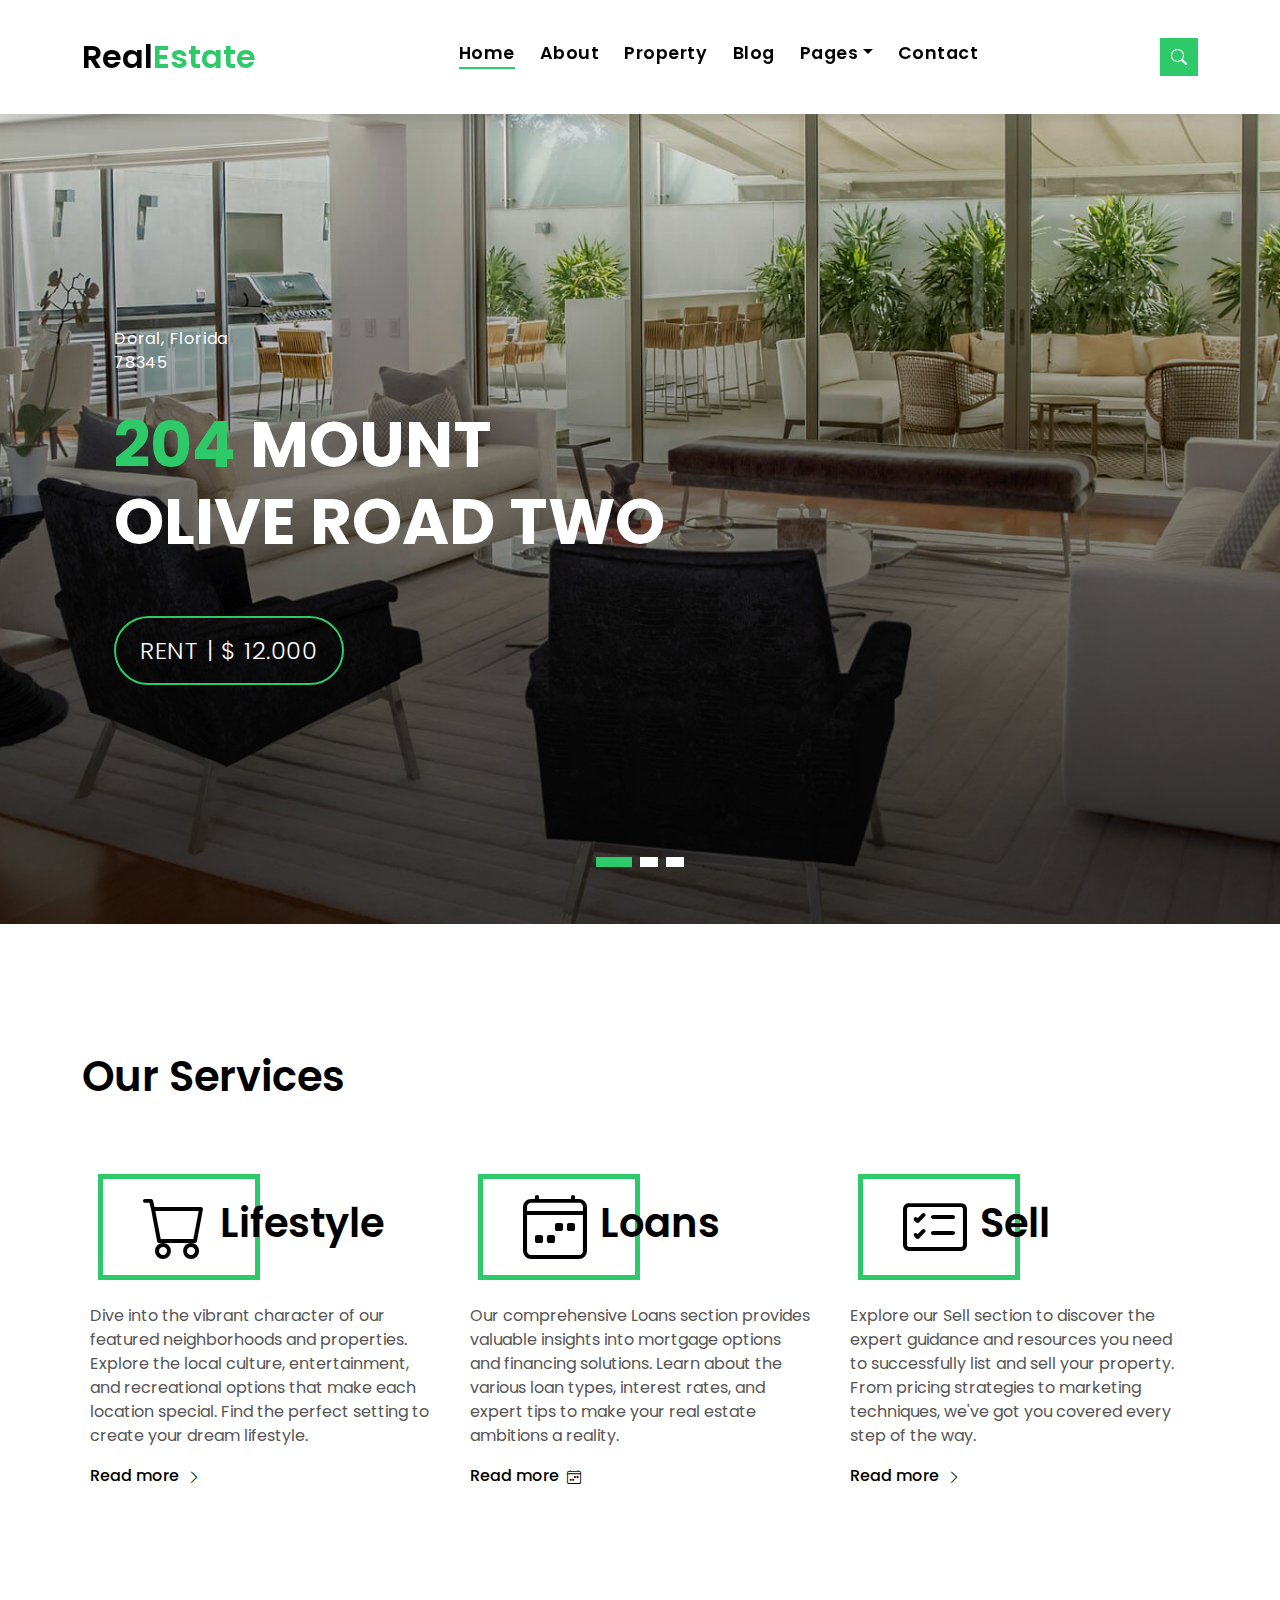
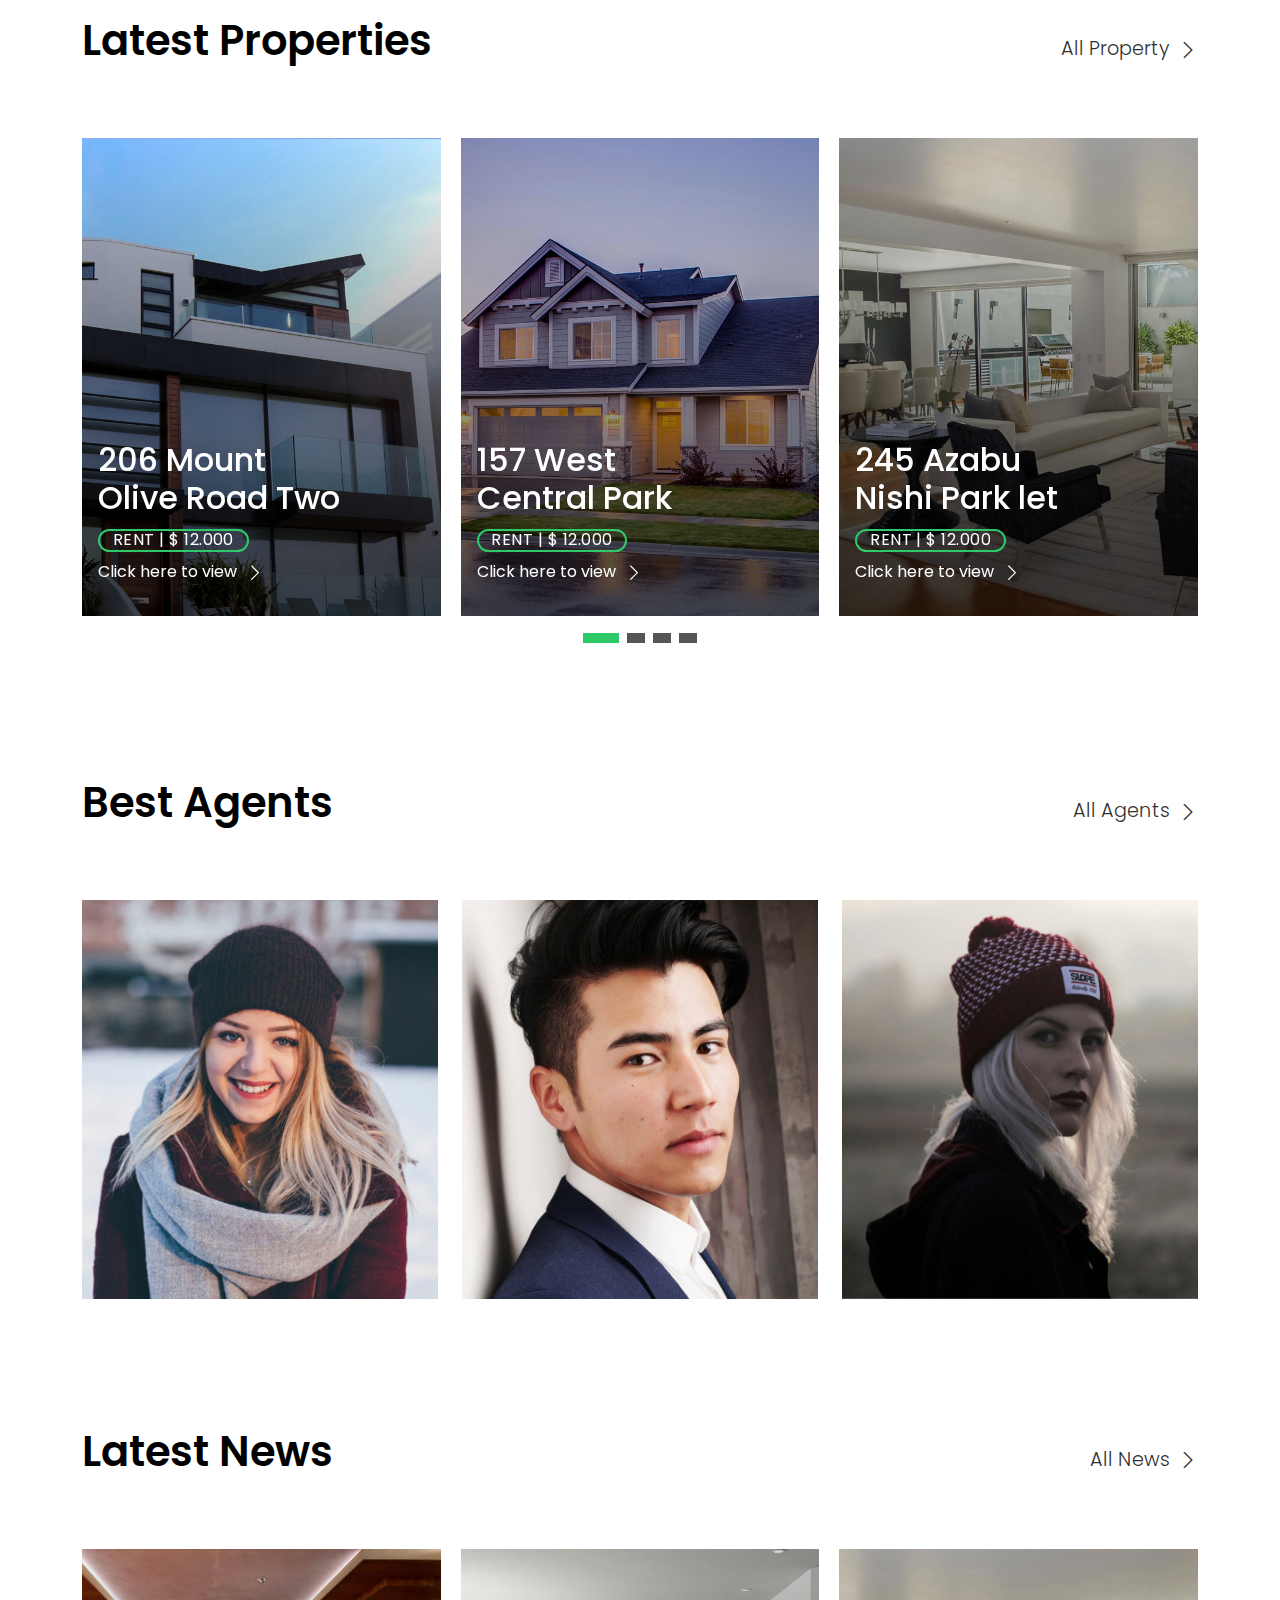
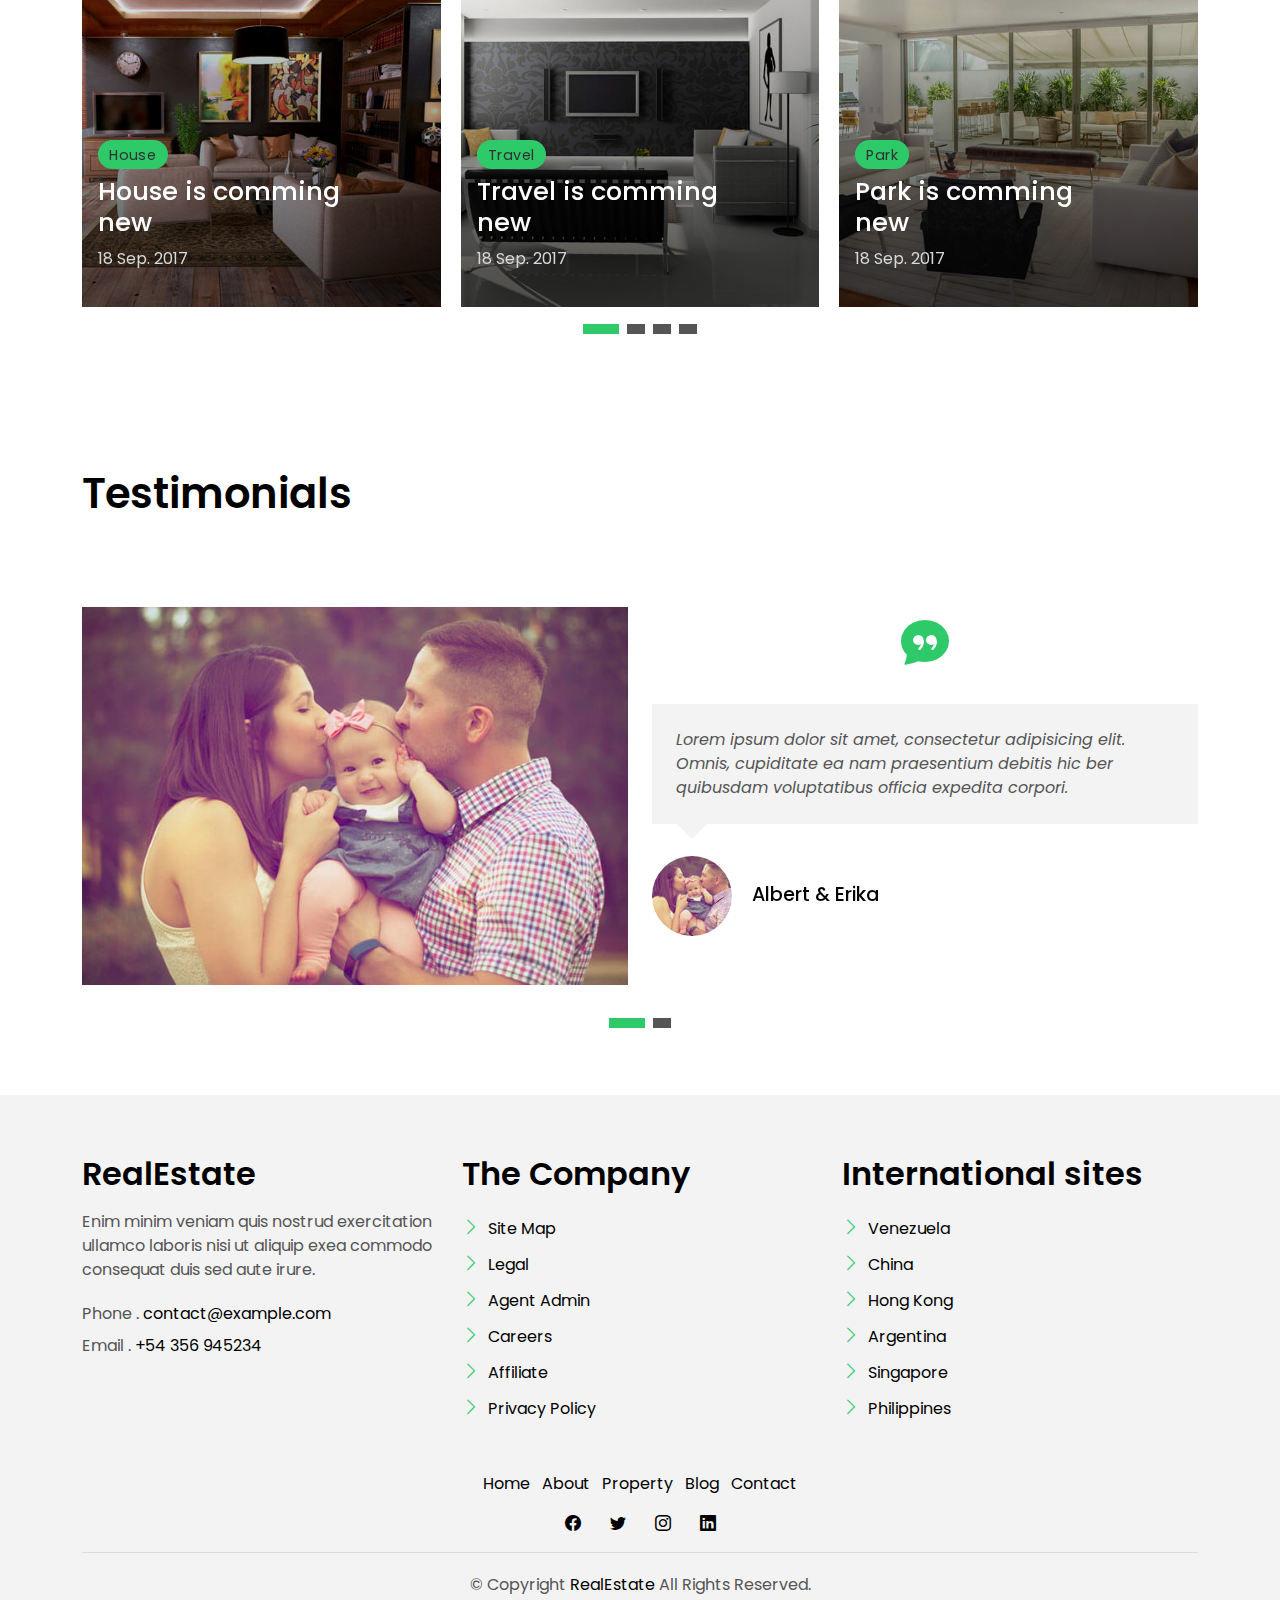
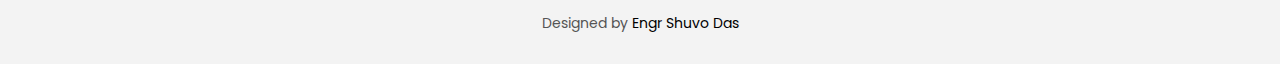
<file: index.html>
<!DOCTYPE html>
<html lang="en">

<head>
  <meta charset="utf-8">
  <meta content="width=device-width, initial-scale=1.0" name="viewport">

  <title>RealEstate - Home</title>
  <meta content="" name="description">
  <meta content="" name="keywords">

  <!-- Favicons -->
  <link href="./frontend/img/RealEstate Loogo.jpg" rel="icon">
  <link href="" rel="apple-touch-icon">

  <!-- Google Fonts -->
  <link href="https://fonts.googleapis.com/css?family=Poppins:300,400,500,600,700" rel="stylesheet">

  <!-- Vendor CSS Files -->
  <link href="frontend/vendor/animate.css/animate.min.css" rel="stylesheet">
  <link href="frontend/vendor/bootstrap/css/bootstrap.min.css" rel="stylesheet">
  <link href="frontend/vendor/bootstrap-icons/bootstrap-icons.css" rel="stylesheet">
  <link href="frontend/vendor/swiper/swiper-bundle.min.css" rel="stylesheet">

  <!-- Main CSS File -->
  <link href="frontend/css/style.css" rel="stylesheet">

</head>

<body>

  <!-- ======= Property Search Section ======= -->
  <div class="click-closed"></div>
  <!--/ Form Search Star /-->
  <div class="box-collapse">
    <div class="title-box-d">
      <h3 class="title-d">Search Property</h3>
    </div>
    <span class="close-box-collapse right-boxed bi bi-x"></span>
    <div class="box-collapse-wrap form">
      <form class="form-a">
        <div class="row">
          <div class="col-md-12 mb-2">
            <div class="form-group">
              <label class="pb-2" for="Type">Keyword</label>
              <input type="text" class="form-control form-control-lg form-control-a" placeholder="Keyword">
            </div>
          </div>
          <div class="col-md-6 mb-2">
            <div class="form-group mt-3">
              <label class="pb-2" for="Type">Type</label>
              <select class="form-control form-select form-control-a" id="Type">
                <option>All Type</option>
                <option>For Rent</option>
                <option>For Sale</option>
                <option>Open House</option>
              </select>
            </div>
          </div>
          <div class="col-md-6 mb-2">
            <div class="form-group mt-3">
              <label class="pb-2" for="city">City</label>
              <select class="form-control form-select form-control-a" id="city">
                <option>All City</option>
                <option>Alabama</option>
                <option>Arizona</option>
                <option>California</option>
                <option>Colorado</option>
              </select>
            </div>
          </div>
          <div class="col-md-6 mb-2">
            <div class="form-group mt-3">
              <label class="pb-2" for="bedrooms">Bedrooms</label>
              <select class="form-control form-select form-control-a" id="bedrooms">
                <option>Any</option>
                <option>01</option>
                <option>02</option>
                <option>03</option>
              </select>
            </div>
          </div>
          <div class="col-md-6 mb-2">
            <div class="form-group mt-3">
              <label class="pb-2" for="garages">Garages</label>
              <select class="form-control form-select form-control-a" id="garages">
                <option>Any</option>
                <option>01</option>
                <option>02</option>
                <option>03</option>
                <option>04</option>
              </select>
            </div>
          </div>
          <div class="col-md-6 mb-2">
            <div class="form-group mt-3">
              <label class="pb-2" for="bathrooms">Bathrooms</label>
              <select class="form-control form-select form-control-a" id="bathrooms">
                <option>Any</option>
                <option>01</option>
                <option>02</option>
                <option>03</option>
              </select>
            </div>
          </div>
          <div class="col-md-6 mb-2">
            <div class="form-group mt-3">
              <label class="pb-2" for="price">Min Price</label>
              <select class="form-control form-select form-control-a" id="price">
                <option>Unlimite</option>
                <option>$50,000</option>
                <option>$100,000</option>
                <option>$150,000</option>
                <option>$200,000</option>
              </select>
            </div>
          </div>
          <div class="col-md-12">
            <button type="submit" class="btn btn-b">Search Property</button>
          </div>
        </div>
      </form>
    </div>
  </div><!-- End Property Search Section -->>

  <!-- ======= Header/Navbar ======= -->
  <nav class="navbar navbar-default navbar-trans navbar-expand-lg fixed-top">
    <div class="container">
      <button class="navbar-toggler collapsed" type="button" data-bs-toggle="collapse" data-bs-target="#navbarDefault" aria-controls="navbarDefault" aria-expanded="false" aria-label="Toggle navigation">
        <span></span>
        <span></span>
        <span></span>
      </button>
      <a class="navbar-brand text-brand" href="index.html">Real<span class="color-b">Estate</span></a>

      <div class="navbar-collapse collapse justify-content-center" id="navbarDefault">
        <ul class="navbar-nav">

          <li class="nav-item">
            <a class="nav-link active" href="index.html">Home</a>
          </li>

          <li class="nav-item">
            <a class="nav-link " href="about.html">About</a>
          </li>

          <li class="nav-item">
            <a class="nav-link " href="property-grid.html">Property</a>
          </li>

          <li class="nav-item">
            <a class="nav-link " href="blog-grid.html">Blog</a>
          </li>

          <li class="nav-item dropdown">
            <a class="nav-link dropdown-toggle" href="#" id="navbarDropdown" role="button" data-bs-toggle="dropdown" aria-haspopup="true" aria-expanded="false">Pages</a>
            <div class="dropdown-menu">
              <a class="dropdown-item " href="property-single.html">Property Single</a>
              <a class="dropdown-item " href="blog-single.html">Blog Single</a>
              <a class="dropdown-item " href="agents-grid.html">Agents Grid</a>
              <a class="dropdown-item " href="agent-single.html">Agent Single</a>
            </div>
          </li>
          <li class="nav-item">
            <a class="nav-link " href="contact.html">Contact</a>
          </li>
        </ul>
      </div>

      <button type="button" class="btn btn-b-n navbar-toggle-box navbar-toggle-box-collapse" data-bs-toggle="collapse" data-bs-target="#navbarTogglerDemo01">
        <i class="bi bi-search"></i>
      </button>

    </div>
  </nav><!-- End Header/Navbar -->

  <!-- ======= Intro Section ======= -->
  <div class="intro intro-carousel swiper position-relative">

    <div class="swiper-wrapper">

      <div class="swiper-slide carousel-item-a intro-item bg-image" style="background-image: url(frontend/img/slide-1.jpg)">
        <div class="overlay overlay-a"></div>
        <div class="intro-content display-table">
          <div class="table-cell">
            <div class="container">
              <div class="row">
                <div class="col-lg-8">
                  <div class="intro-body">
                    <p class="intro-title-top">Doral, Florida
                      <br> 78345
                    </p>
                    <h1 class="intro-title mb-4 ">
                      <span class="color-b">204 </span> Mount
                      <br> Olive Road Two
                    </h1>
                    <p class="intro-subtitle intro-price">
                      <a href="#"><span class="price-a">rent | $ 12.000</span></a>
                    </p>
                  </div>
                </div>
              </div>
            </div>
          </div>
        </div>
      </div>
      <div class="swiper-slide carousel-item-a intro-item bg-image" style="background-image: url(frontend/img/slide-2.jpg)">
        <div class="overlay overlay-a"></div>
        <div class="intro-content display-table">
          <div class="table-cell">
            <div class="container">
              <div class="row">
                <div class="col-lg-8">
                  <div class="intro-body">
                    <p class="intro-title-top">Doral, Florida
                      <br> 78345
                    </p>
                    <h1 class="intro-title mb-4">
                      <span class="color-b">204 </span> Rino
                      <br> Venda Road Five
                    </h1>
                    <p class="intro-subtitle intro-price">
                      <a href="#"><span class="price-a">rent | $ 12.000</span></a>
                    </p>
                  </div>
                </div>
              </div>
            </div>
          </div>
        </div>
      </div>
      <div class="swiper-slide carousel-item-a intro-item bg-image" style="background-image: url(frontend/img/slide-3.jpg)">
        <div class="overlay overlay-a"></div>
        <div class="intro-content display-table">
          <div class="table-cell">
            <div class="container">
              <div class="row">
                <div class="col-lg-8">
                  <div class="intro-body">
                    <p class="intro-title-top">Doral, Florida
                      <br> 78345
                    </p>
                    <h1 class="intro-title mb-4">
                      <span class="color-b">204 </span> Alira
                      <br> Roan Road One
                    </h1>
                    <p class="intro-subtitle intro-price">
                      <a href="#"><span class="price-a">rent | $ 12.000</span></a>
                    </p>
                  </div>
                </div>
              </div>
            </div>
          </div>
        </div>
      </div>
    </div>
    <div class="swiper-pagination"></div>
  </div><!-- End Intro Section -->

  <main id="main">

    <!-- ======= Services Section ======= -->
    <section class="section-services section-t8">
      <div class="container">
        <div class="row">
          <div class="col-md-12">
            <div class="title-wrap d-flex justify-content-between">
              <div class="title-box">
                <h2 class="title-a">Our Services</h2>
              </div>
            </div>
          </div>
        </div>
        <div class="row">
          <div class="col-md-4">
            <div class="card-box-c foo">
              <div class="card-header-c d-flex">
                <div class="card-box-ico">
                  <span class="bi bi-cart"></span>
                </div>
                <div class="card-title-c align-self-center">
                  <h2 class="title-c">Lifestyle</h2>
                </div>
              </div>
              <div class="card-body-c">
                <p class="content-c">
                  Dive into the vibrant character of our featured neighborhoods and properties. Explore the local culture, entertainment, and recreational options that make each location special. Find the perfect setting to create your dream lifestyle.
                </p>
              </div>
              <div class="card-footer-c">
                <a href="#" class="link-c link-icon">Read more
                  <span class="bi bi-chevron-right"></span>
                </a>
              </div>
            </div>
          </div>
          <div class="col-md-4">
            <div class="card-box-c foo">
              <div class="card-header-c d-flex">
                <div class="card-box-ico">
                  <span class="bi bi-calendar4-week"></span>
                </div>
                <div class="card-title-c align-self-center">
                  <h2 class="title-c">Loans</h2>
                </div>
              </div>
              <div class="card-body-c">
                <p class="content-c">
                  Our comprehensive Loans section provides valuable insights into mortgage options and financing solutions. Learn about the various loan types, interest rates, and expert tips to make your real estate ambitions a reality.
                </p>
              </div>
              <div class="card-footer-c">
                <a href="#" class="link-c link-icon">Read more
                  <span class="bi bi-calendar4-week"></span>
                </a>
              </div>
            </div>
          </div>
          <div class="col-md-4">
            <div class="card-box-c foo">
              <div class="card-header-c d-flex">
                <div class="card-box-ico">
                  <span class="bi bi-card-checklist"></span>
                </div>
                <div class="card-title-c align-self-center">
                  <h2 class="title-c">Sell</h2>
                </div>
              </div>
              <div class="card-body-c">
                <p class="content-c">
                  Explore our Sell section to discover the expert guidance and resources you need to successfully list and sell your property. From pricing strategies to marketing techniques, we've got you covered every step of the way.
                </p>
              </div>
              <div class="card-footer-c">
                <a href="#" class="link-c link-icon">Read more
                  <span class="bi bi-chevron-right"></span>
                </a>
              </div>
            </div>
          </div>
        </div>
      </div>
    </section><!-- End Services Section -->

    <!-- ======= Latest Properties Section ======= -->
    <section class="section-property section-t8">
      <div class="container">
        <div class="row">
          <div class="col-md-12">
            <div class="title-wrap d-flex justify-content-between">
              <div class="title-box">
                <h2 class="title-a">Latest Properties</h2>
              </div>
              <div class="title-link">
                <a href="property-grid.html">All Property
                  <span class="bi bi-chevron-right"></span>
                </a>
              </div>
            </div>
          </div>
        </div>

        <div id="property-carousel" class="swiper">
          <div class="swiper-wrapper">

            <div class="carousel-item-b swiper-slide">
              <div class="card-box-a card-shadow">
                <div class="img-box-a">
                  <img src="frontend/img/property-6.jpg" alt="" class="img-a img-fluid">
                </div>
                <div class="card-overlay">
                  <div class="card-overlay-a-content">
                    <div class="card-header-a">
                      <h2 class="card-title-a">
                        <a href="property-single.html">206 Mount
                          <br /> Olive Road Two</a>
                      </h2>
                    </div>
                    <div class="card-body-a">
                      <div class="price-box d-flex">
                        <span class="price-a">rent | $ 12.000</span>
                      </div>
                      <a href="#" class="link-a">Click here to view
                        <span class="bi bi-chevron-right"></span>
                      </a>
                    </div>
                    <div class="card-footer-a">
                      <ul class="card-info d-flex justify-content-around">
                        <li>
                          <h4 class="card-info-title">Area</h4>
                          <span>340m
                            <sup>2</sup>
                          </span>
                        </li>
                        <li>
                          <h4 class="card-info-title">Beds</h4>
                          <span>2</span>
                        </li>
                        <li>
                          <h4 class="card-info-title">Baths</h4>
                          <span>4</span>
                        </li>
                        <li>
                          <h4 class="card-info-title">Garages</h4>
                          <span>1</span>
                        </li>
                      </ul>
                    </div>
                  </div>
                </div>
              </div>
            </div><!-- End carousel item -->

            <div class="carousel-item-b swiper-slide">
              <div class="card-box-a card-shadow">
                <div class="img-box-a">
                  <img src="frontend/img/property-3.jpg" alt="" class="img-a img-fluid">
                </div>
                <div class="card-overlay">
                  <div class="card-overlay-a-content">
                    <div class="card-header-a">
                      <h2 class="card-title-a">
                        <a href="property-single.html">157 West
                          <br /> Central Park</a>
                      </h2>
                    </div>
                    <div class="card-body-a">
                      <div class="price-box d-flex">
                        <span class="price-a">rent | $ 12.000</span>
                      </div>
                      <a href="property-single.html" class="link-a">Click here to view
                        <span class="bi bi-chevron-right"></span>
                      </a>
                    </div>
                    <div class="card-footer-a">
                      <ul class="card-info d-flex justify-content-around">
                        <li>
                          <h4 class="card-info-title">Area</h4>
                          <span>340m
                            <sup>2</sup>
                          </span>
                        </li>
                        <li>
                          <h4 class="card-info-title">Beds</h4>
                          <span>2</span>
                        </li>
                        <li>
                          <h4 class="card-info-title">Baths</h4>
                          <span>4</span>
                        </li>
                        <li>
                          <h4 class="card-info-title">Garages</h4>
                          <span>1</span>
                        </li>
                      </ul>
                    </div>
                  </div>
                </div>
              </div>
            </div><!-- End carousel item -->

            <div class="carousel-item-b swiper-slide">
              <div class="card-box-a card-shadow">
                <div class="img-box-a">
                  <img src="frontend/img/property-7.jpg" alt="" class="img-a img-fluid">
                </div>
                <div class="card-overlay">
                  <div class="card-overlay-a-content">
                    <div class="card-header-a">
                      <h2 class="card-title-a">
                        <a href="property-single.html">245 Azabu
                          <br /> Nishi Park let</a>
                      </h2>
                    </div>
                    <div class="card-body-a">
                      <div class="price-box d-flex">
                        <span class="price-a">rent | $ 12.000</span>
                      </div>
                      <a href="property-single.html" class="link-a">Click here to view
                        <span class="bi bi-chevron-right"></span>
                      </a>
                    </div>
                    <div class="card-footer-a">
                      <ul class="card-info d-flex justify-content-around">
                        <li>
                          <h4 class="card-info-title">Area</h4>
                          <span>340m
                            <sup>2</sup>
                          </span>
                        </li>
                        <li>
                          <h4 class="card-info-title">Beds</h4>
                          <span>2</span>
                        </li>
                        <li>
                          <h4 class="card-info-title">Baths</h4>
                          <span>4</span>
                        </li>
                        <li>
                          <h4 class="card-info-title">Garages</h4>
                          <span>1</span>
                        </li>
                      </ul>
                    </div>
                  </div>
                </div>
              </div>
            </div><!-- End carousel item -->

            <div class="carousel-item-b swiper-slide">
              <div class="card-box-a card-shadow">
                <div class="img-box-a">
                  <img src="frontend/img/property-10.jpg" alt="" class="img-a img-fluid">
                </div>
                <div class="card-overlay">
                  <div class="card-overlay-a-content">
                    <div class="card-header-a">
                      <h2 class="card-title-a">
                        <a href="property-single.html">204 Montal
                          <br /> South Bela Two</a>
                      </h2>
                    </div>
                    <div class="card-body-a">
                      <div class="price-box d-flex">
                        <span class="price-a">rent | $ 12.000</span>
                      </div>
                      <a href="property-single.html" class="link-a">Click here to view
                        <span class="bi bi-chevron-right"></span>
                      </a>
                    </div>
                    <div class="card-footer-a">
                      <ul class="card-info d-flex justify-content-around">
                        <li>
                          <h4 class="card-info-title">Area</h4>
                          <span>340m
                            <sup>2</sup>
                          </span>
                        </li>
                        <li>
                          <h4 class="card-info-title">Beds</h4>
                          <span>2</span>
                        </li>
                        <li>
                          <h4 class="card-info-title">Baths</h4>
                          <span>4</span>
                        </li>
                        <li>
                          <h4 class="card-info-title">Garages</h4>
                          <span>1</span>
                        </li>
                      </ul>
                    </div>
                  </div>
                </div>
              </div>
            </div><!-- End carousel item -->
          </div>
        </div>
        <div class="propery-carousel-pagination carousel-pagination"></div>

      </div>
    </section><!-- End Latest Properties Section -->

    <!-- ======= Agents Section ======= -->
    <section class="section-agents section-t8">
      <div class="container">
        <div class="row">
          <div class="col-md-12">
            <div class="title-wrap d-flex justify-content-between">
              <div class="title-box">
                <h2 class="title-a">Best Agents</h2>
              </div>
              <div class="title-link">
                <a href="agents-grid.html">All Agents
                  <span class="bi bi-chevron-right"></span>
                </a>
              </div>
            </div>
          </div>
        </div>
        <div class="row">
          <div class="col-md-4">
            <div class="card-box-d">
              <div class="card-img-d">
                <img src="frontend/img/agent-4.jpg" alt="" class="img-d img-fluid">
              </div>
              <div class="card-overlay card-overlay-hover">
                <div class="card-header-d">
                  <div class="card-title-d align-self-center">
                    <h3 class="title-d">
                      <a href="agent-single.html" class="link-two">Margaret Sotillo
                        <br> Escala</a>
                    </h3>
                  </div>
                </div>
                <div class="card-body-d">
                  <p class="content-d color-text-a">
                    Sed porttitor lectus nibh, Cras ultricies ligula sed magna dictum porta two.
                  </p>
                  <div class="info-agents color-a">
                    <p>
                      <strong>Phone: </strong> +54 356 945234
                    </p>
                    <p>
                      <strong>Email: </strong> agents@example.com
                    </p>
                  </div>
                </div>
                <div class="card-footer-d">
                  <div class="socials-footer d-flex justify-content-center">
                    <ul class="list-inline">
                      <li class="list-inline-item">
                        <a href="#" class="link-one">
                          <i class="bi bi-facebook" aria-hidden="true"></i>
                        </a>
                      </li>
                      <li class="list-inline-item">
                        <a href="#" class="link-one">
                          <i class="bi bi-twitter" aria-hidden="true"></i>
                        </a>
                      </li>
                      <li class="list-inline-item">
                        <a href="#" class="link-one">
                          <i class="bi bi-instagram" aria-hidden="true"></i>
                        </a>
                      </li>
                      <li class="list-inline-item">
                        <a href="#" class="link-one">
                          <i class="bi bi-linkedin" aria-hidden="true"></i>
                        </a>
                      </li>
                    </ul>
                  </div>
                </div>
              </div>
            </div>
          </div>
          <div class="col-md-4">
            <div class="card-box-d">
              <div class="card-img-d">
                <img src="frontend/img/agent-1.jpg" alt="" class="img-d img-fluid">
              </div>
              <div class="card-overlay card-overlay-hover">
                <div class="card-header-d">
                  <div class="card-title-d align-self-center">
                    <h3 class="title-d">
                      <a href="agent-single.html" class="link-two">Stiven Spilver
                        <br> Darw</a>
                    </h3>
                  </div>
                </div>
                <div class="card-body-d">
                  <p class="content-d color-text-a">
                    Sed porttitor lectus nibh, Cras ultricies ligula sed magna dictum porta two.
                  </p>
                  <div class="info-agents color-a">
                    <p>
                      <strong>Phone: </strong> +54 356 945234
                    </p>
                    <p>
                      <strong>Email: </strong> agents@example.com
                    </p>
                  </div>
                </div>
                <div class="card-footer-d">
                  <div class="socials-footer d-flex justify-content-center">
                    <ul class="list-inline">
                      <li class="list-inline-item">
                        <a href="#" class="link-one">
                          <i class="bi bi-facebook" aria-hidden="true"></i>
                        </a>
                      </li>
                      <li class="list-inline-item">
                        <a href="#" class="link-one">
                          <i class="bi bi-twitter" aria-hidden="true"></i>
                        </a>
                      </li>
                      <li class="list-inline-item">
                        <a href="#" class="link-one">
                          <i class="bi bi-instagram" aria-hidden="true"></i>
                        </a>
                      </li>
                      <li class="list-inline-item">
                        <a href="#" class="link-one">
                          <i class="bi bi-linkedin" aria-hidden="true"></i>
                        </a>
                      </li>
                    </ul>
                  </div>
                </div>
              </div>
            </div>
          </div>
          <div class="col-md-4">
            <div class="card-box-d">
              <div class="card-img-d">
                <img src="frontend/img/agent-5.jpg" alt="" class="img-d img-fluid">
              </div>
              <div class="card-overlay card-overlay-hover">
                <div class="card-header-d">
                  <div class="card-title-d align-self-center">
                    <h3 class="title-d">
                      <a href="agent-single.html" class="link-two">Emma Toledo
                        <br> Cascada</a>
                    </h3>
                  </div>
                </div>
                <div class="card-body-d">
                  <p class="content-d color-text-a">
                    Sed porttitor lectus nibh, Cras ultricies ligula sed magna dictum porta two.
                  </p>
                  <div class="info-agents color-a">
                    <p>
                      <strong>Phone: </strong> +54 356 945234
                    </p>
                    <p>
                      <strong>Email: </strong> agents@example.com
                    </p>
                  </div>
                </div>
                <div class="card-footer-d">
                  <div class="socials-footer d-flex justify-content-center">
                    <ul class="list-inline">
                      <li class="list-inline-item">
                        <a href="#" class="link-one">
                          <i class="bi bi-facebook" aria-hidden="true"></i>
                        </a>
                      </li>
                      <li class="list-inline-item">
                        <a href="#" class="link-one">
                          <i class="bi bi-twitter" aria-hidden="true"></i>
                        </a>
                      </li>
                      <li class="list-inline-item">
                        <a href="#" class="link-one">
                          <i class="bi bi-instagram" aria-hidden="true"></i>
                        </a>
                      </li>
                      <li class="list-inline-item">
                        <a href="#" class="link-one">
                          <i class="bi bi-linkedin" aria-hidden="true"></i>
                        </a>
                      </li>
                    </ul>
                  </div>
                </div>
              </div>
            </div>
          </div>
        </div>
      </div>
    </section><!-- End Agents Section -->

    <!-- ======= Latest News Section ======= -->
    <section class="section-news section-t8">
      <div class="container">
        <div class="row">
          <div class="col-md-12">
            <div class="title-wrap d-flex justify-content-between">
              <div class="title-box">
                <h2 class="title-a">Latest News</h2>
              </div>
              <div class="title-link">
                <a href="blog-grid.html">All News
                  <span class="bi bi-chevron-right"></span>
                </a>
              </div>
            </div>
          </div>
        </div>

        <div id="news-carousel" class="swiper">
          <div class="swiper-wrapper">

            <div class="carousel-item-c swiper-slide">
              <div class="card-box-b card-shadow news-box">
                <div class="img-box-b">
                  <img src="frontend/img/post-2.jpg" alt="" class="img-b img-fluid">
                </div>
                <div class="card-overlay">
                  <div class="card-header-b">
                    <div class="card-category-b">
                      <a href="#" class="category-b">House</a>
                    </div>
                    <div class="card-title-b">
                      <h2 class="title-2">
                        <a href="blog-single.html">House is comming
                          <br> new</a>
                      </h2>
                    </div>
                    <div class="card-date">
                      <span class="date-b">18 Sep. 2017</span>
                    </div>
                  </div>
                </div>
              </div>
            </div><!-- End carousel item -->

            <div class="carousel-item-c swiper-slide">
              <div class="card-box-b card-shadow news-box">
                <div class="img-box-b">
                  <img src="frontend/img/post-5.jpg" alt="" class="img-b img-fluid">
                </div>
                <div class="card-overlay">
                  <div class="card-header-b">
                    <div class="card-category-b">
                      <a href="#" class="category-b">Travel</a>
                    </div>
                    <div class="card-title-b">
                      <h2 class="title-2">
                        <a href="blog-single.html">Travel is comming
                          <br> new</a>
                      </h2>
                    </div>
                    <div class="card-date">
                      <span class="date-b">18 Sep. 2017</span>
                    </div>
                  </div>
                </div>
              </div>
            </div><!-- End carousel item -->

            <div class="carousel-item-c swiper-slide">
              <div class="card-box-b card-shadow news-box">
                <div class="img-box-b">
                  <img src="frontend/img/post-7.jpg" alt="" class="img-b img-fluid">
                </div>
                <div class="card-overlay">
                  <div class="card-header-b">
                    <div class="card-category-b">
                      <a href="#" class="category-b">Park</a>
                    </div>
                    <div class="card-title-b">
                      <h2 class="title-2">
                        <a href="blog-single.html">Park is comming
                          <br> new</a>
                      </h2>
                    </div>
                    <div class="card-date">
                      <span class="date-b">18 Sep. 2017</span>
                    </div>
                  </div>
                </div>
              </div>
            </div><!-- End carousel item -->

            <div class="carousel-item-c swiper-slide">
              <div class="card-box-b card-shadow news-box">
                <div class="img-box-b">
                  <img src="frontend/img/post-3.jpg" alt="" class="img-b img-fluid">
                </div>
                <div class="card-overlay">
                  <div class="card-header-b">
                    <div class="card-category-b">
                      <a href="#" class="category-b">Travel</a>
                    </div>
                    <div class="card-title-b">
                      <h2 class="title-2">
                        <a href="#">Travel is comming
                          <br> new</a>
                      </h2>
                    </div>
                    <div class="card-date">
                      <span class="date-b">18 Sep. 2017</span>
                    </div>
                  </div>
                </div>
              </div>
            </div><!-- End carousel item -->

          </div>
        </div>

        <div class="news-carousel-pagination carousel-pagination"></div>
      </div>
    </section><!-- End Latest News Section -->

    <!-- ======= Testimonials Section ======= -->
    <section class="section-testimonials section-t8 nav-arrow-a">
      <div class="container">
        <div class="row">
          <div class="col-md-12">
            <div class="title-wrap d-flex justify-content-between">
              <div class="title-box">
                <h2 class="title-a">Testimonials</h2>
              </div>
            </div>
          </div>
        </div>

        <div id="testimonial-carousel" class="swiper">
          <div class="swiper-wrapper">

            <div class="carousel-item-a swiper-slide">
              <div class="testimonials-box">
                <div class="row">
                  <div class="col-sm-12 col-md-6">
                    <div class="testimonial-img">
                      <img src="frontend/img/testimonial-1.jpg" alt="" class="img-fluid">
                    </div>
                  </div>
                  <div class="col-sm-12 col-md-6">
                    <div class="testimonial-ico">
                      <i class="bi bi-chat-quote-fill"></i>
                    </div>
                    <div class="testimonials-content">
                      <p class="testimonial-text">
                        Lorem ipsum dolor sit amet, consectetur adipisicing elit. Omnis, cupiditate ea nam praesentium
                        debitis hic ber quibusdam
                        voluptatibus officia expedita corpori.
                      </p>
                    </div>
                    <div class="testimonial-author-box">
                      <img src="frontend/img/mini-testimonial-1.jpg" alt="" class="testimonial-avatar">
                      <h5 class="testimonial-author">Albert & Erika</h5>
                    </div>
                  </div>
                </div>
              </div>
            </div><!-- End carousel item -->

            <div class="carousel-item-a swiper-slide">
              <div class="testimonials-box">
                <div class="row">
                  <div class="col-sm-12 col-md-6">
                    <div class="testimonial-img">
                      <img src="frontend/img/testimonial-2.jpg" alt="" class="img-fluid">
                    </div>
                  </div>
                  <div class="col-sm-12 col-md-6">
                    <div class="testimonial-ico">
                      <i class="bi bi-chat-quote-fill"></i>
                    </div>
                    <div class="testimonials-content">
                      <p class="testimonial-text">
                        Lorem ipsum dolor sit amet, consectetur adipisicing elit. Omnis, cupiditate ea nam praesentium
                        debitis hic ber quibusdam
                        voluptatibus officia expedita corpori.
                      </p>
                    </div>
                    <div class="testimonial-author-box">
                      <img src="frontend/img/mini-testimonial-2.jpg" alt="" class="testimonial-avatar">
                      <h5 class="testimonial-author">Pablo & Emma</h5>
                    </div>
                  </div>
                </div>
              </div>
            </div><!-- End carousel item -->

          </div>
        </div>
        <div class="testimonial-carousel-pagination carousel-pagination"></div>

      </div>
    </section><!-- End Testimonials Section -->

  </main><!-- End #main -->

  <!-- ======= Footer ======= -->
  <section class="section-footer">
    <div class="container">
      <div class="row">
        <div class="col-sm-12 col-md-4">
          <div class="widget-a">
            <div class="w-header-a">
              <h3 class="w-title-a text-brand">RealEstate</h3>
            </div>
            <div class="w-body-a">
              <p class="w-text-a color-text-a">
                Enim minim veniam quis nostrud exercitation ullamco laboris nisi ut aliquip exea commodo consequat duis
                sed aute irure.
              </p>
            </div>
            <div class="w-footer-a">
              <ul class="list-unstyled">
                <li class="color-a">
                  <span class="color-text-a">Phone .</span> contact@example.com
                </li>
                <li class="color-a">
                  <span class="color-text-a">Email .</span> +54 356 945234
                </li>
              </ul>
            </div>
          </div>
        </div>
        <div class="col-sm-12 col-md-4 section-md-t3">
          <div class="widget-a">
            <div class="w-header-a">
              <h3 class="w-title-a text-brand">The Company</h3>
            </div>
            <div class="w-body-a">
              <div class="w-body-a">
                <ul class="list-unstyled">
                  <li class="item-list-a">
                    <i class="bi bi-chevron-right"></i> <a href="#">Site Map</a>
                  </li>
                  <li class="item-list-a">
                    <i class="bi bi-chevron-right"></i> <a href="#">Legal</a>
                  </li>
                  <li class="item-list-a">
                    <i class="bi bi-chevron-right"></i> <a href="#">Agent Admin</a>
                  </li>
                  <li class="item-list-a">
                    <i class="bi bi-chevron-right"></i> <a href="#">Careers</a>
                  </li>
                  <li class="item-list-a">
                    <i class="bi bi-chevron-right"></i> <a href="#">Affiliate</a>
                  </li>
                  <li class="item-list-a">
                    <i class="bi bi-chevron-right"></i> <a href="#">Privacy Policy</a>
                  </li>
                </ul>
              </div>
            </div>
          </div>
        </div>
        <div class="col-sm-12 col-md-4 section-md-t3">
          <div class="widget-a">
            <div class="w-header-a">
              <h3 class="w-title-a text-brand">International sites</h3>
            </div>
            <div class="w-body-a">
              <ul class="list-unstyled">
                <li class="item-list-a">
                  <i class="bi bi-chevron-right"></i> <a href="#">Venezuela</a>
                </li>
                <li class="item-list-a">
                  <i class="bi bi-chevron-right"></i> <a href="#">China</a>
                </li>
                <li class="item-list-a">
                  <i class="bi bi-chevron-right"></i> <a href="#">Hong Kong</a>
                </li>
                <li class="item-list-a">
                  <i class="bi bi-chevron-right"></i> <a href="#">Argentina</a>
                </li>
                <li class="item-list-a">
                  <i class="bi bi-chevron-right"></i> <a href="#">Singapore</a>
                </li>
                <li class="item-list-a">
                  <i class="bi bi-chevron-right"></i> <a href="#">Philippines</a>
                </li>
              </ul>
            </div>
          </div>
        </div>
      </div>
    </div>
  </section>
  <footer>
    <div class="container">
      <div class="row">
        <div class="col-md-12">
          <nav class="nav-footer">
            <ul class="list-inline">
              <li class="list-inline-item">
                <a href="#">Home</a>
              </li>
              <li class="list-inline-item">
                <a href="#">About</a>
              </li>
              <li class="list-inline-item">
                <a href="#">Property</a>
              </li>
              <li class="list-inline-item">
                <a href="#">Blog</a>
              </li>
              <li class="list-inline-item">
                <a href="#">Contact</a>
              </li>
            </ul>
          </nav>
          <div class="socials-a">
            <ul class="list-inline">
              <li class="list-inline-item">
                <a href="#">
                  <i class="bi bi-facebook" aria-hidden="true"></i>
                </a>
              </li>
              <li class="list-inline-item">
                <a href="#">
                  <i class="bi bi-twitter" aria-hidden="true"></i>
                </a>
              </li>
              <li class="list-inline-item">
                <a href="#">
                  <i class="bi bi-instagram" aria-hidden="true"></i>
                </a>
              </li>
              <li class="list-inline-item">
                <a href="#">
                  <i class="bi bi-linkedin" aria-hidden="true"></i>
                </a>
              </li>
            </ul>
          </div>
          <div class="copyright-footer">
            <p class="copyright color-text-a">
              &copy; Copyright
              <span class="color-a">RealEstate</span> All Rights Reserved.
            </p>
          </div>
          <div class="credits">
            Designed by <a href="https://engrshuvodas.github.io/SHUVO-_portfolio/">Engr Shuvo Das</a>
          </div>
        </div>
      </div>
    </div>
  </footer><!-- End  Footer -->

  <div id="preloader"></div>
  <a href="#" class="back-to-top d-flex align-items-center justify-content-center"><i class="bi bi-arrow-up-short"></i></a>

  <!-- Vendor JS Files -->
  <script src="frontend/vendor/bootstrap/js/bootstrap.bundle.min.js"></script>
  <script src="frontend/vendor/swiper/swiper-bundle.min.js"></script>
  <script src="frontend/vendor/php-email-form/validate.js"></script>

  <!-- Main JS File -->
  <script src="frontend/js/main.js"></script>

</body>

</html>
</file>
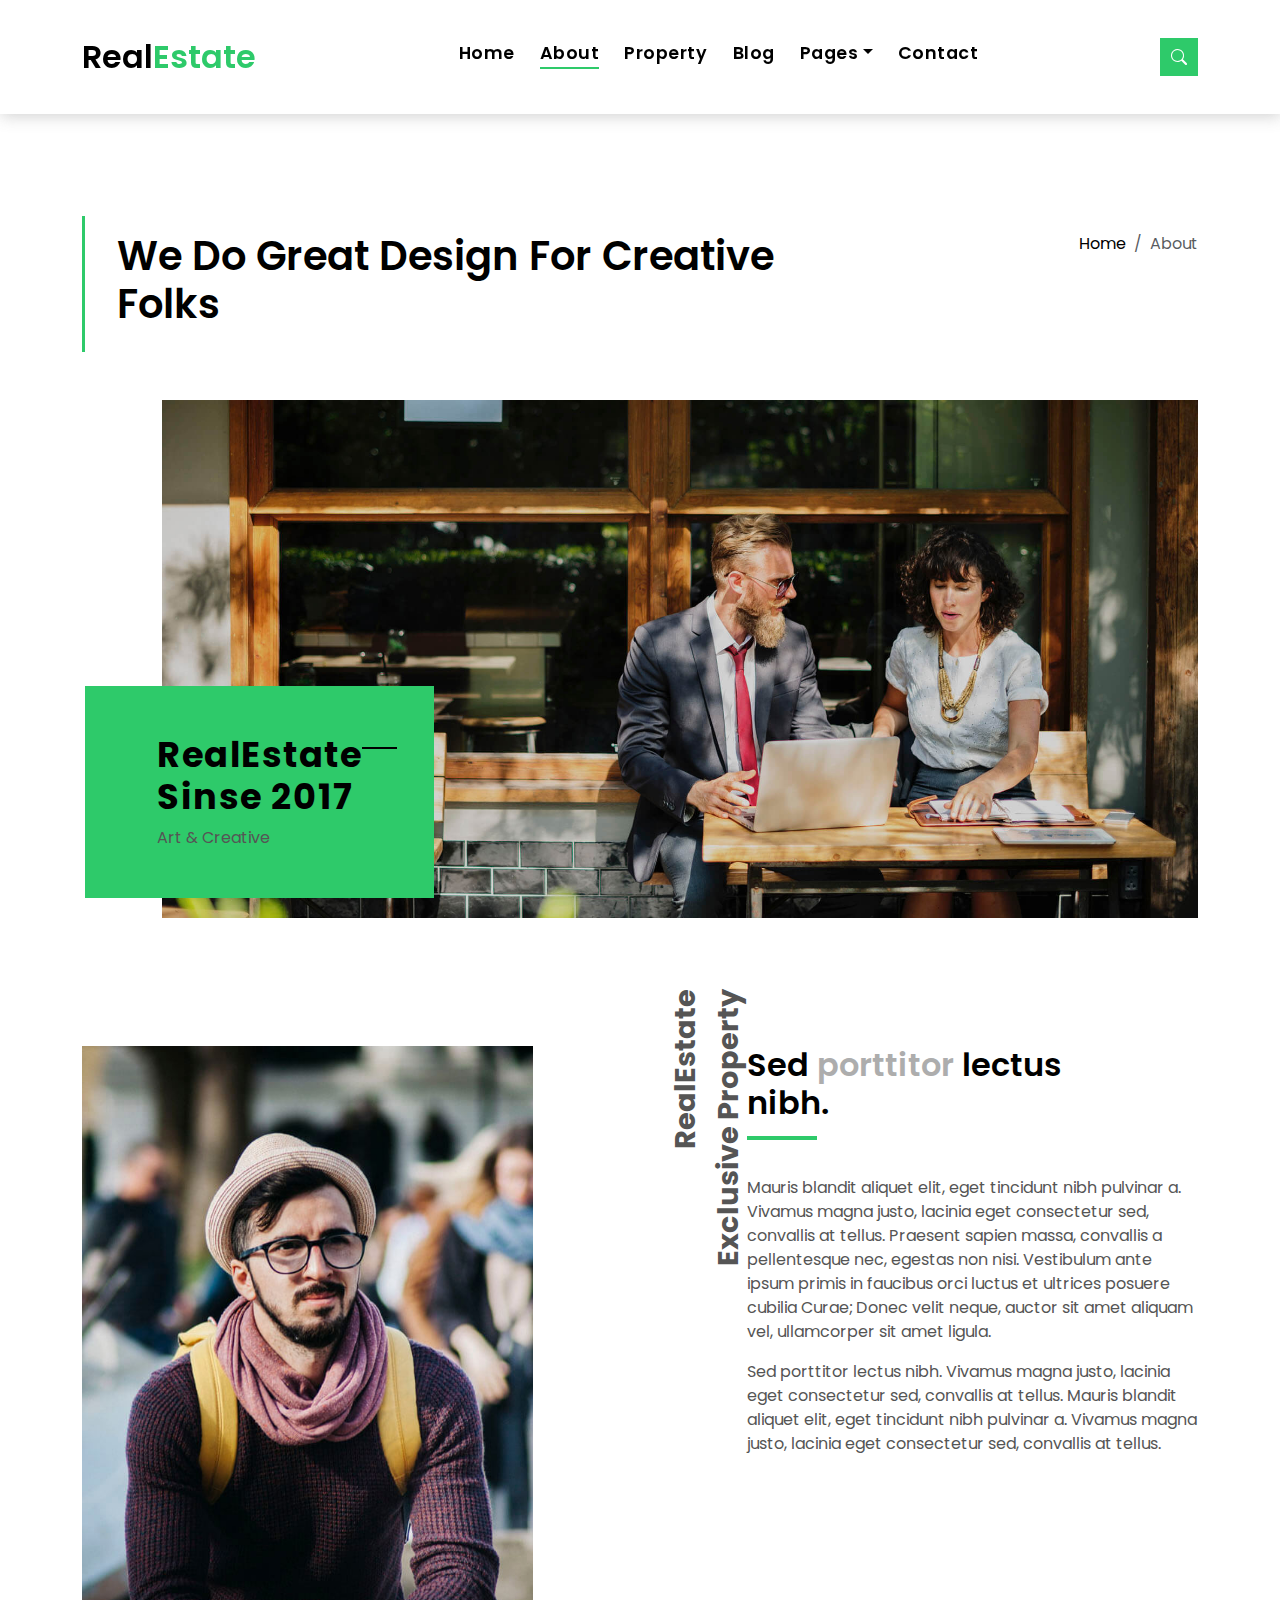
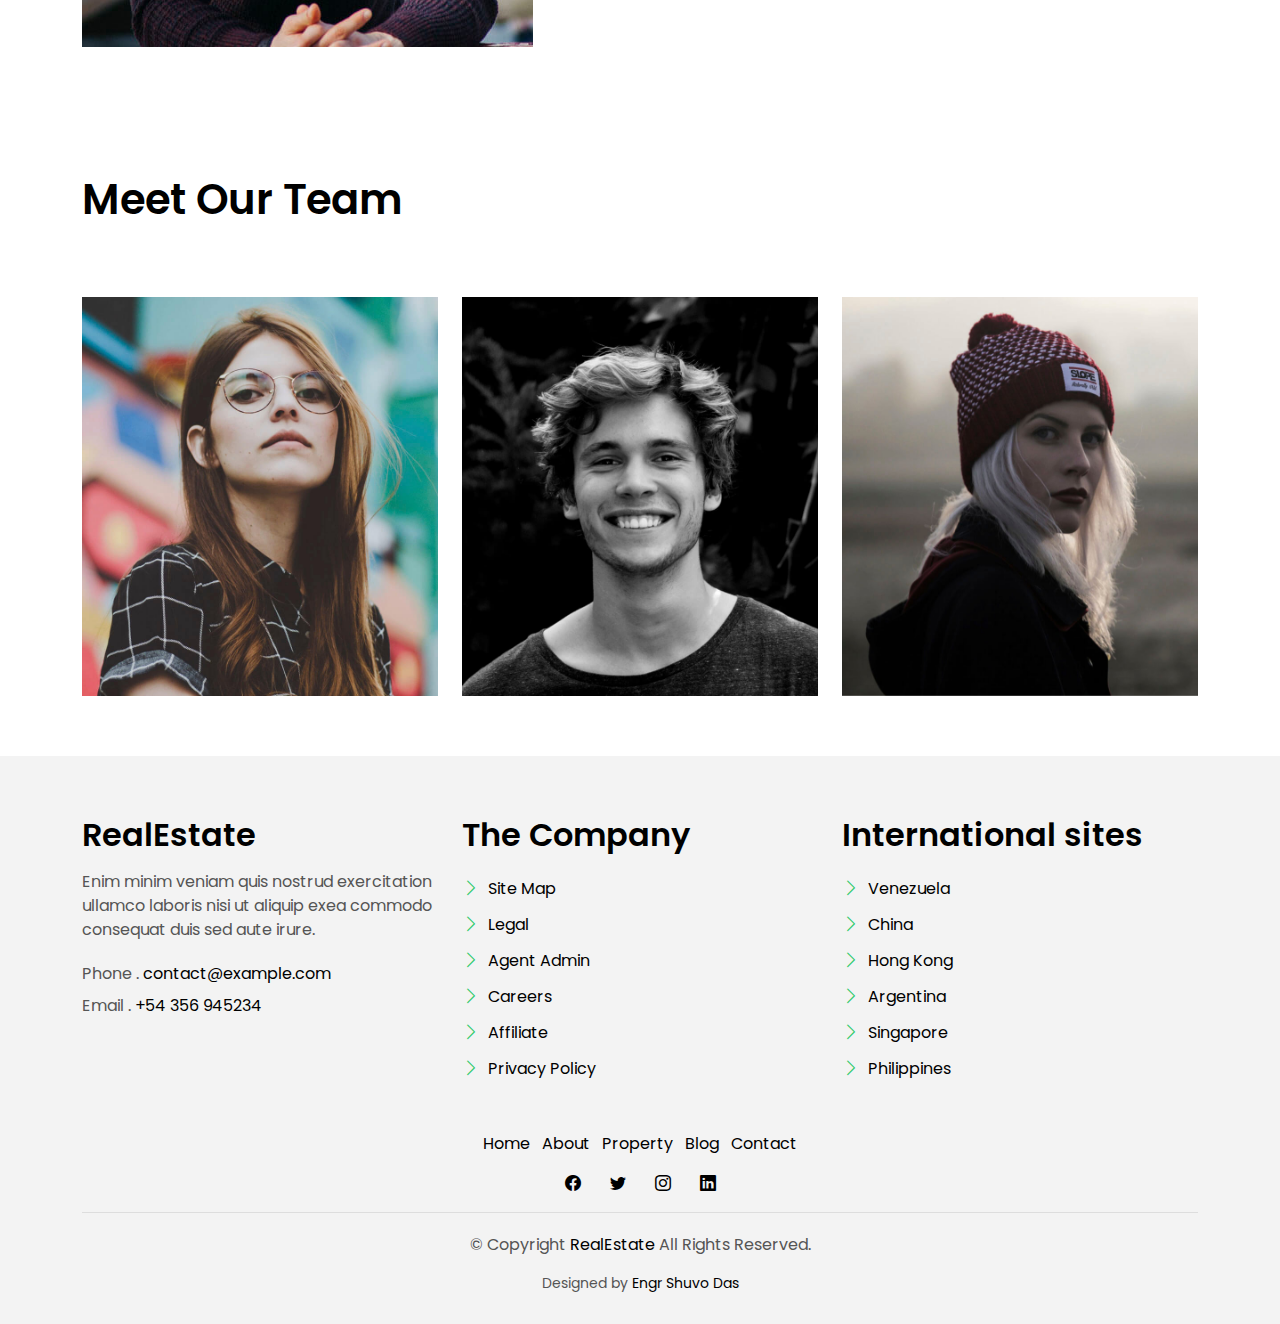
<file: about.html>
<!DOCTYPE html>
<html lang="en">

<head>
  <meta charset="utf-8">
  <meta content="width=device-width, initial-scale=1.0" name="viewport">

  <title>RealEstate - About</title>
  <meta content="" name="description">
  <meta content="" name="keywords">

  <!-- Favicons -->
  <link href="./frontend/img/RealEstate Loogo.jpg" rel="icon">
  <link href="" rel="apple-touch-icon">

  <!-- Google Fonts -->
  <link href="https://fonts.googleapis.com/css?family=Poppins:300,400,500,600,700" rel="stylesheet">

  <!-- Vendor CSS Files -->
  <link href="frontend/vendor/animate.css/animate.min.css" rel="stylesheet">
  <link href="frontend/vendor/bootstrap/css/bootstrap.min.css" rel="stylesheet">
  <link href="frontend/vendor/bootstrap-icons/bootstrap-icons.css" rel="stylesheet">
  <link href="frontend/vendor/swiper/swiper-bundle.min.css" rel="stylesheet">

  <!-- Main CSS File -->
  <link href="frontend/css/style.css" rel="stylesheet">

</head>

<body>

  <!-- ======= Property Search Section ======= -->
  <div class="click-closed"></div>
  <!--/ Form Search Star /-->
  <div class="box-collapse">
    <div class="title-box-d">
      <h3 class="title-d">Search Property</h3>
    </div>
    <span class="close-box-collapse right-boxed bi bi-x"></span>
    <div class="box-collapse-wrap form">
      <form class="form-a">
        <div class="row">
          <div class="col-md-12 mb-2">
            <div class="form-group">
              <label class="pb-2" for="Type">Keyword</label>
              <input type="text" class="form-control form-control-lg form-control-a" placeholder="Keyword">
            </div>
          </div>
          <div class="col-md-6 mb-2">
            <div class="form-group mt-3">
              <label class="pb-2" for="Type">Type</label>
              <select class="form-control form-select form-control-a" id="Type">
                <option>All Type</option>
                <option>For Rent</option>
                <option>For Sale</option>
                <option>Open House</option>
              </select>
            </div>
          </div>
          <div class="col-md-6 mb-2">
            <div class="form-group mt-3">
              <label class="pb-2" for="city">City</label>
              <select class="form-control form-select form-control-a" id="city">
                <option>All City</option>
                <option>Alabama</option>
                <option>Arizona</option>
                <option>California</option>
                <option>Colorado</option>
              </select>
            </div>
          </div>
          <div class="col-md-6 mb-2">
            <div class="form-group mt-3">
              <label class="pb-2" for="bedrooms">Bedrooms</label>
              <select class="form-control form-select form-control-a" id="bedrooms">
                <option>Any</option>
                <option>01</option>
                <option>02</option>
                <option>03</option>
              </select>
            </div>
          </div>
          <div class="col-md-6 mb-2">
            <div class="form-group mt-3">
              <label class="pb-2" for="garages">Garages</label>
              <select class="form-control form-select form-control-a" id="garages">
                <option>Any</option>
                <option>01</option>
                <option>02</option>
                <option>03</option>
                <option>04</option>
              </select>
            </div>
          </div>
          <div class="col-md-6 mb-2">
            <div class="form-group mt-3">
              <label class="pb-2" for="bathrooms">Bathrooms</label>
              <select class="form-control form-select form-control-a" id="bathrooms">
                <option>Any</option>
                <option>01</option>
                <option>02</option>
                <option>03</option>
              </select>
            </div>
          </div>
          <div class="col-md-6 mb-2">
            <div class="form-group mt-3">
              <label class="pb-2" for="price">Min Price</label>
              <select class="form-control form-select form-control-a" id="price">
                <option>Unlimite</option>
                <option>$50,000</option>
                <option>$100,000</option>
                <option>$150,000</option>
                <option>$200,000</option>
              </select>
            </div>
          </div>
          <div class="col-md-12">
            <button type="submit" class="btn btn-b">Search Property</button>
          </div>
        </div>
      </form>
    </div>
  </div><!-- End Property Search Section -->>

  <!-- ======= Header/Navbar ======= -->
  <nav class="navbar navbar-default navbar-trans navbar-expand-lg fixed-top">
    <div class="container">
      <button class="navbar-toggler collapsed" type="button" data-bs-toggle="collapse" data-bs-target="#navbarDefault" aria-controls="navbarDefault" aria-expanded="false" aria-label="Toggle navigation">
        <span></span>
        <span></span>
        <span></span>
      </button>
      <a class="navbar-brand text-brand" href="index.html">Real<span class="color-b">Estate</span></a>

      <div class="navbar-collapse collapse justify-content-center" id="navbarDefault">
        <ul class="navbar-nav">

          <li class="nav-item">
            <a class="nav-link " href="index.html">Home</a>
          </li>

          <li class="nav-item">
            <a class="nav-link active" href="about.html">About</a>
          </li>

          <li class="nav-item">
            <a class="nav-link " href="property-grid.html">Property</a>
          </li>

          <li class="nav-item">
            <a class="nav-link " href="blog-grid.html">Blog</a>
          </li>

          <li class="nav-item dropdown">
            <a class="nav-link dropdown-toggle" href="#" id="navbarDropdown" role="button" data-bs-toggle="dropdown" aria-haspopup="true" aria-expanded="false">Pages</a>
            <div class="dropdown-menu">
              <a class="dropdown-item " href="property-single.html">Property Single</a>
              <a class="dropdown-item " href="blog-single.html">Blog Single</a>
              <a class="dropdown-item " href="agents-grid.html">Agents Grid</a>
              <a class="dropdown-item " href="agent-single.html">Agent Single</a>
            </div>
          </li>
          <li class="nav-item">
            <a class="nav-link " href="contact.html">Contact</a>
          </li>
        </ul>
      </div>

      <button type="button" class="btn btn-b-n navbar-toggle-box navbar-toggle-box-collapse" data-bs-toggle="collapse" data-bs-target="#navbarTogglerDemo01">
        <i class="bi bi-search"></i>
      </button>

    </div>
  </nav><!-- End Header/Navbar -->

  <main id="main">

    <!-- ======= Intro Single ======= -->
    <section class="intro-single">
      <div class="container">
        <div class="row">
          <div class="col-md-12 col-lg-8">
            <div class="title-single-box">
              <h1 class="title-single">We Do Great Design For Creative Folks</h1>
            </div>
          </div>
          <div class="col-md-12 col-lg-4">
            <nav aria-label="breadcrumb" class="breadcrumb-box d-flex justify-content-lg-end">
              <ol class="breadcrumb">
                <li class="breadcrumb-item">
                  <a href="./index.html">Home</a>
                </li>
                <li class="breadcrumb-item active" aria-current="page">
                  About
                </li>
              </ol>
            </nav>
          </div>
        </div>
      </div>
    </section><!-- End Intro Single-->

    <!-- ======= About Section ======= -->
    <section class="section-about">
      <div class="container">
        <div class="row">
          <div class="col-sm-12 position-relative">
            <div class="about-img-box">
              <img src="frontend/img/slide-about-1.jpg" alt="" class="img-fluid">
            </div>
            <div class="sinse-box">
              <h3 class="sinse-title">RealEstate
                <span></span>
                <br> Sinse 2017
              </h3>
              <p>Art & Creative</p>
            </div>
          </div>
          <div class="col-md-12 section-t8 position-relative">
            <div class="row">
              <div class="col-md-6 col-lg-5">
                <img src="frontend/img/about-2.jpg" alt="" class="img-fluid">
              </div>
              <div class="col-lg-2  d-none d-lg-block position-relative">
                <div class="title-vertical d-flex justify-content-start">
                  <span>RealEstate Exclusive Property</span>
                </div>
              </div>
              <div class="col-md-6 col-lg-5 section-md-t3">
                <div class="title-box-d">
                  <h3 class="title-d">Sed
                    <span class="color-d">porttitor</span> lectus
                    <br> nibh.
                  </h3>
                </div>
                <p class="color-text-a">
                  Mauris blandit aliquet elit, eget tincidunt nibh pulvinar a. Vivamus magna justo, lacinia eget
                  consectetur sed, convallis
                  at tellus. Praesent sapien massa, convallis a pellentesque nec, egestas non nisi. Vestibulum
                  ante ipsum primis in faucibus orci luctus et ultrices posuere cubilia Curae; Donec velit
                  neque, auctor sit amet aliquam vel, ullamcorper sit amet ligula.
                </p>
                <p class="color-text-a">
                  Sed porttitor lectus nibh. Vivamus magna justo, lacinia eget consectetur sed, convallis at tellus.
                  Mauris blandit aliquet
                  elit, eget tincidunt nibh pulvinar a. Vivamus magna justo, lacinia eget consectetur sed,
                  convallis at tellus.
                </p>
              </div>
            </div>
          </div>
        </div>
      </div>
    </section>

    <!-- =======Team Section ======= -->
    <section class="section-agents section-t8">
      <div class="container">
        <div class="row">
          <div class="col-md-12">
            <div class="title-wrap d-flex justify-content-between">
              <div class="title-box">
                <h2 class="title-a">Meet Our Team</h2>
              </div>
            </div>
          </div>
        </div>
        <div class="row">
          <div class="col-md-4">
            <div class="card-box-d">
              <div class="card-img-d">
                <img src="frontend/img/agent-7.jpg" alt="" class="img-d img-fluid">
              </div>
              <div class="card-overlay card-overlay-hover">
                <div class="card-header-d">
                  <div class="card-title-d align-self-center">
                    <h3 class="title-d">
                      <a href="agent-single.html" class="link-two">Margaret Sotillo
                        <br> Escala</a>
                    </h3>
                  </div>
                </div>
                <div class="card-body-d">
                  <p class="content-d color-text-a">
                    Sed porttitor lectus nibh, Cras ultricies ligula sed magna dictum porta two.
                  </p>
                  <div class="info-agents color-a">
                    <p>
                      <strong>Phone: </strong> +54 356 945234
                    </p>
                    <p>
                      <strong>Email: </strong> agents@example.com
                    </p>
                  </div>
                </div>
                <div class="card-footer-d">
                  <div class="socials-footer d-flex justify-content-center">
                    <ul class="list-inline">
                      <li class="list-inline-item">
                        <a href="#" class="link-one">
                          <i class="bi bi-facebook" aria-hidden="true"></i>
                        </a>
                      </li>
                      <li class="list-inline-item">
                        <a href="#" class="link-one">
                          <i class="bi bi-twitter" aria-hidden="true"></i>
                        </a>
                      </li>
                      <li class="list-inline-item">
                        <a href="#" class="link-one">
                          <i class="bi bi-instagram" aria-hidden="true"></i>
                        </a>
                      </li>
                      <li class="list-inline-item">
                        <a href="#" class="link-one">
                          <i class="bi bi-linkedin" aria-hidden="true"></i>
                        </a>
                      </li>
                    </ul>
                  </div>
                </div>
              </div>
            </div>
          </div>
          <div class="col-md-4">
            <div class="card-box-d">
              <div class="card-img-d">
                <img src="frontend/img/agent-6.jpg" alt="" class="img-d img-fluid">
              </div>
              <div class="card-overlay card-overlay-hover">
                <div class="card-header-d">
                  <div class="card-title-d align-self-center">
                    <h3 class="title-d">
                      <a href="agent-single.html" class="link-two">Stiven Spilver
                        <br> Darw</a>
                    </h3>
                  </div>
                </div>
                <div class="card-body-d">
                  <p class="content-d color-text-a">
                    Sed porttitor lectus nibh, Cras ultricies ligula sed magna dictum porta two.
                  </p>
                  <div class="info-agents color-a">
                    <p>
                      <strong>Phone: </strong> +54 356 945234
                    </p>
                    <p>
                      <strong>Email: </strong> agents@example.com
                    </p>
                  </div>
                </div>
                <div class="card-footer-d">
                  <div class="socials-footer d-flex justify-content-center">
                    <ul class="list-inline">
                      <li class="list-inline-item">
                        <a href="#" class="link-one">
                          <i class="bi bi-facebook" aria-hidden="true"></i>
                        </a>
                      </li>
                      <li class="list-inline-item">
                        <a href="#" class="link-one">
                          <i class="bi bi-twitter" aria-hidden="true"></i>
                        </a>
                      </li>
                      <li class="list-inline-item">
                        <a href="#" class="link-one">
                          <i class="bi bi-instagram" aria-hidden="true"></i>
                        </a>
                      </li>
                      <li class="list-inline-item">
                        <a href="#" class="link-one">
                          <i class="bi bi-linkedin" aria-hidden="true"></i>
                        </a>
                      </li>
                      <li class="list-inline-item">
                        <a href="#" class="link-one">
                          <i class="bi bi-dribbble" aria-hidden="true"></i>
                        </a>
                      </li>
                    </ul>
                  </div>
                </div>
              </div>
            </div>
          </div>
          <div class="col-md-4">
            <div class="card-box-d">
              <div class="card-img-d">
                <img src="frontend/img/agent-5.jpg" alt="" class="img-d img-fluid">
              </div>
              <div class="card-overlay card-overlay-hover">
                <div class="card-header-d">
                  <div class="card-title-d align-self-center">
                    <h3 class="title-d">
                      <a href="agent-single.html" class="link-two">Emma Toledo
                        <br> Cascada</a>
                    </h3>
                  </div>
                </div>
                <div class="card-body-d">
                  <p class="content-d color-text-a">
                    Sed porttitor lectus nibh, Cras ultricies ligula sed magna dictum porta two.
                  </p>
                  <div class="info-agents color-a">
                    <p>
                      <strong>Phone: </strong> +54 356 945234
                    </p>
                    <p>
                      <strong>Email: </strong> agents@example.com
                    </p>
                  </div>
                </div>
                <div class="card-footer-d">
                  <div class="socials-footer d-flex justify-content-center">
                    <ul class="list-inline">
                      <li class="list-inline-item">
                        <a href="#" class="link-one">
                          <i class="bi bi-facebook" aria-hidden="true"></i>
                        </a>
                      </li>
                      <li class="list-inline-item">
                        <a href="#" class="link-one">
                          <i class="bi bi-twitter" aria-hidden="true"></i>
                        </a>
                      </li>
                      <li class="list-inline-item">
                        <a href="#" class="link-one">
                          <i class="bi bi-instagram" aria-hidden="true"></i>
                        </a>
                      </li>
                      <li class="list-inline-item">
                        <a href="#" class="link-one">
                          <i class="bi bi-linkedin" aria-hidden="true"></i>
                        </a>
                      </li>
                      <li class="list-inline-item">
                        <a href="#" class="link-one">
                          <i class="bi bi-dribbble" aria-hidden="true"></i>
                        </a>
                      </li>
                    </ul>
                  </div>
                </div>
              </div>
            </div>
          </div>
        </div>
      </div>
    </section><!-- End About Section-->

  </main><!-- End #main -->

  <!-- ======= Footer ======= -->
  <section class="section-footer">
    <div class="container">
      <div class="row">
        <div class="col-sm-12 col-md-4">
          <div class="widget-a">
            <div class="w-header-a">
              <h3 class="w-title-a text-brand">RealEstate</h3>
            </div>
            <div class="w-body-a">
              <p class="w-text-a color-text-a">
                Enim minim veniam quis nostrud exercitation ullamco laboris nisi ut aliquip exea commodo consequat duis
                sed aute irure.
              </p>
            </div>
            <div class="w-footer-a">
              <ul class="list-unstyled">
                <li class="color-a">
                  <span class="color-text-a">Phone .</span> contact@example.com
                </li>
                <li class="color-a">
                  <span class="color-text-a">Email .</span> +54 356 945234
                </li>
              </ul>
            </div>
          </div>
        </div>
        <div class="col-sm-12 col-md-4 section-md-t3">
          <div class="widget-a">
            <div class="w-header-a">
              <h3 class="w-title-a text-brand">The Company</h3>
            </div>
            <div class="w-body-a">
              <div class="w-body-a">
                <ul class="list-unstyled">
                  <li class="item-list-a">
                    <i class="bi bi-chevron-right"></i> <a href="#">Site Map</a>
                  </li>
                  <li class="item-list-a">
                    <i class="bi bi-chevron-right"></i> <a href="#">Legal</a>
                  </li>
                  <li class="item-list-a">
                    <i class="bi bi-chevron-right"></i> <a href="#">Agent Admin</a>
                  </li>
                  <li class="item-list-a">
                    <i class="bi bi-chevron-right"></i> <a href="#">Careers</a>
                  </li>
                  <li class="item-list-a">
                    <i class="bi bi-chevron-right"></i> <a href="#">Affiliate</a>
                  </li>
                  <li class="item-list-a">
                    <i class="bi bi-chevron-right"></i> <a href="#">Privacy Policy</a>
                  </li>
                </ul>
              </div>
            </div>
          </div>
        </div>
        <div class="col-sm-12 col-md-4 section-md-t3">
          <div class="widget-a">
            <div class="w-header-a">
              <h3 class="w-title-a text-brand">International sites</h3>
            </div>
            <div class="w-body-a">
              <ul class="list-unstyled">
                <li class="item-list-a">
                  <i class="bi bi-chevron-right"></i> <a href="#">Venezuela</a>
                </li>
                <li class="item-list-a">
                  <i class="bi bi-chevron-right"></i> <a href="#">China</a>
                </li>
                <li class="item-list-a">
                  <i class="bi bi-chevron-right"></i> <a href="#">Hong Kong</a>
                </li>
                <li class="item-list-a">
                  <i class="bi bi-chevron-right"></i> <a href="#">Argentina</a>
                </li>
                <li class="item-list-a">
                  <i class="bi bi-chevron-right"></i> <a href="#">Singapore</a>
                </li>
                <li class="item-list-a">
                  <i class="bi bi-chevron-right"></i> <a href="#">Philippines</a>
                </li>
              </ul>
            </div>
          </div>
        </div>
      </div>
    </div>
  </section>
  <footer>
    <div class="container">
      <div class="row">
        <div class="col-md-12">
          <nav class="nav-footer">
            <ul class="list-inline">
              <li class="list-inline-item">
                <a href="#">Home</a>
              </li>
              <li class="list-inline-item">
                <a href="#">About</a>
              </li>
              <li class="list-inline-item">
                <a href="#">Property</a>
              </li>
              <li class="list-inline-item">
                <a href="#">Blog</a>
              </li>
              <li class="list-inline-item">
                <a href="#">Contact</a>
              </li>
            </ul>
          </nav>
          <div class="socials-a">
            <ul class="list-inline">
              <li class="list-inline-item">
                <a href="#">
                  <i class="bi bi-facebook" aria-hidden="true"></i>
                </a>
              </li>
              <li class="list-inline-item">
                <a href="#">
                  <i class="bi bi-twitter" aria-hidden="true"></i>
                </a>
              </li>
              <li class="list-inline-item">
                <a href="#">
                  <i class="bi bi-instagram" aria-hidden="true"></i>
                </a>
              </li>
              <li class="list-inline-item">
                <a href="#">
                  <i class="bi bi-linkedin" aria-hidden="true"></i>
                </a>
              </li>
            </ul>
          </div>
          <div class="copyright-footer">
            <p class="copyright color-text-a">
              &copy; Copyright
              <span class="color-a">RealEstate</span> All Rights Reserved.
            </p>
          </div>
          <div class="credits">
            Designed by <a href="https://engrshuvodas.github.io/SHUVO-_portfolio/">Engr Shuvo Das</a>
          </div>
        </div>
      </div>
    </div>
  </footer><!-- End  Footer -->

  <div id="preloader"></div>
  <a href="#" class="back-to-top d-flex align-items-center justify-content-center"><i class="bi bi-arrow-up-short"></i></a>

  <!-- Vendor JS Files -->
  <script src="frontend/vendor/bootstrap/js/bootstrap.bundle.min.js"></script>
  <script src="frontend/vendor/swiper/swiper-bundle.min.js"></script>
  <script src="frontend/vendor/php-email-form/validate.js"></script>

  <!-- Main JS File -->
  <script src="frontend/js/main.js"></script>

</body>

</html>
</file>
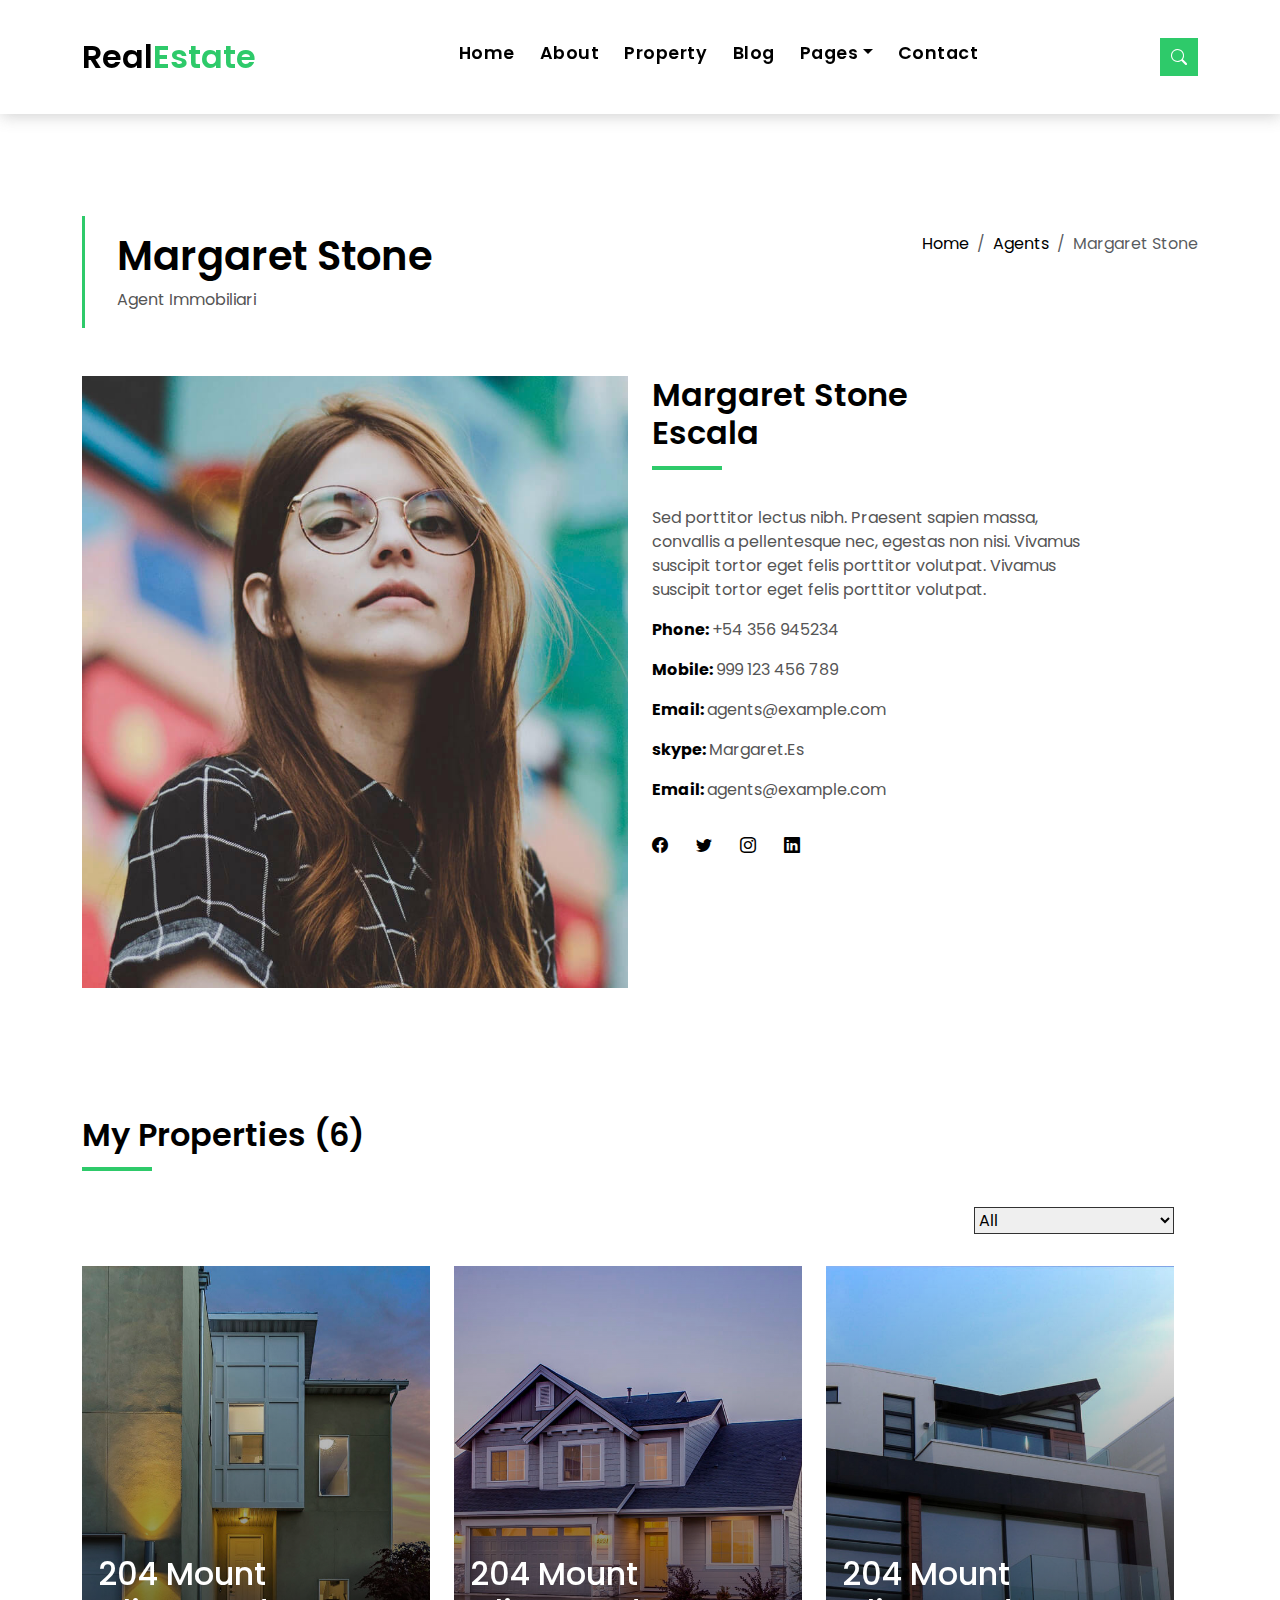
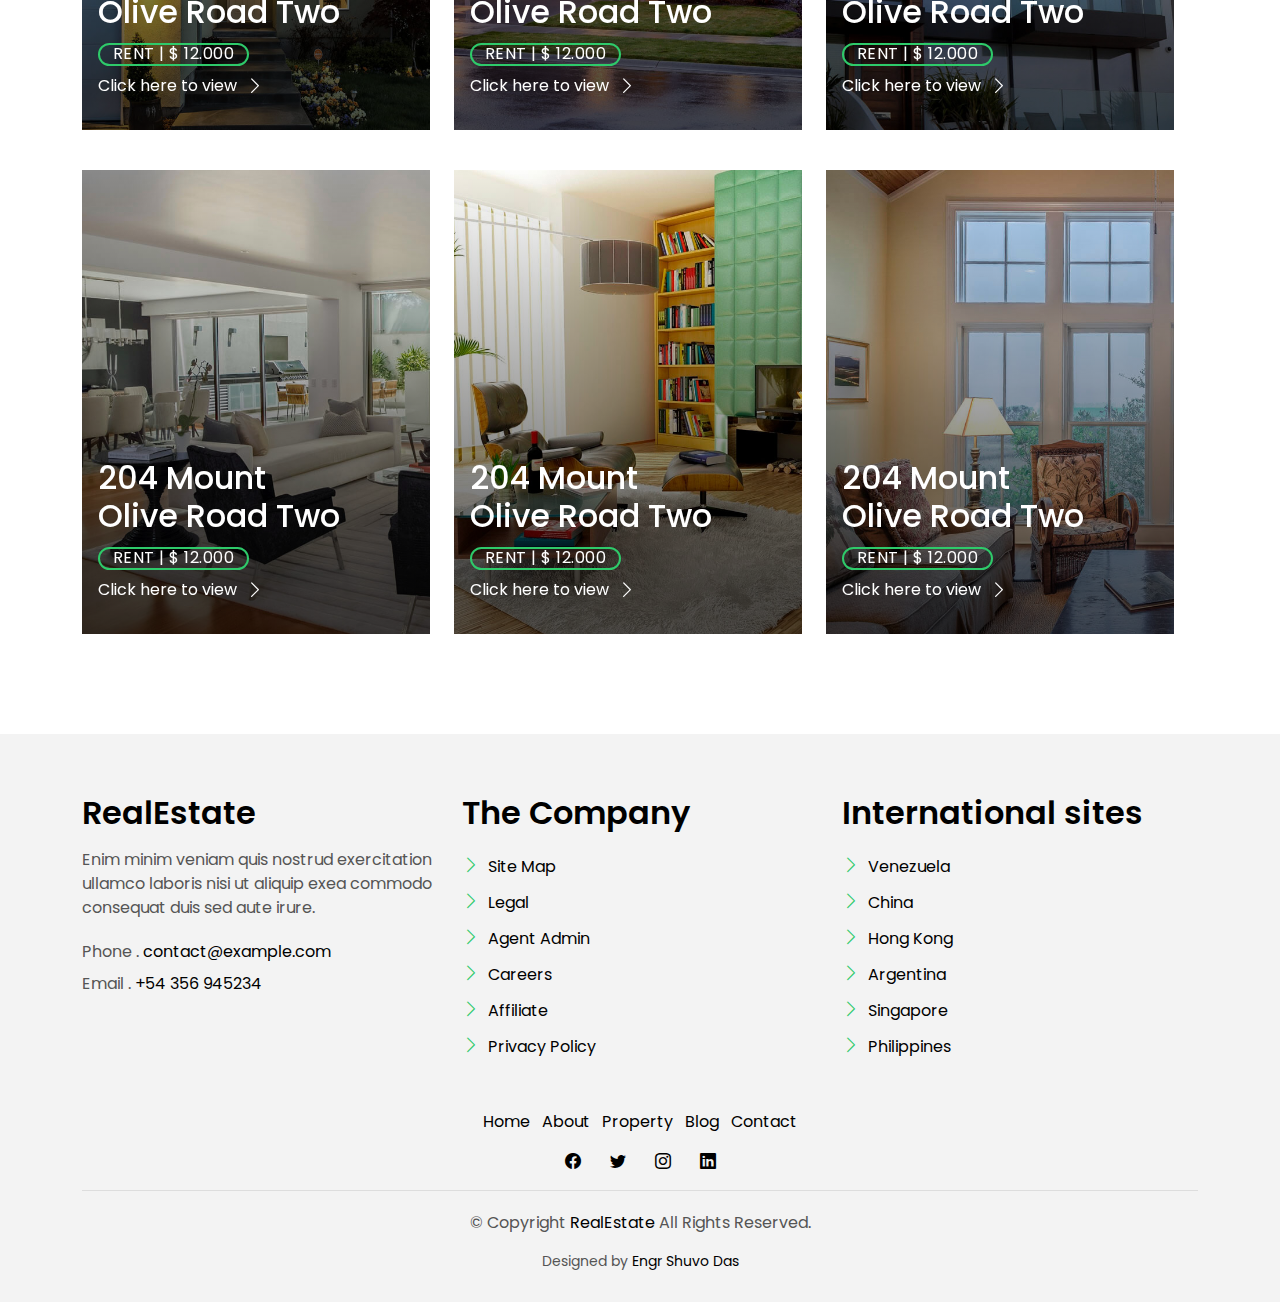
<file: agent-single.html>
<!DOCTYPE html>
<html lang="en">

<head>
  <meta charset="utf-8">
  <meta content="width=device-width, initial-scale=1.0" name="viewport">

  <title>RealEstate - Agent Single</title>
  <meta content="" name="description">
  <meta content="" name="keywords">

  <!-- Favicons -->
  <link href="./frontend/img/RealEstate Loogo.jpg" rel="icon">
  <link href="" rel="apple-touch-icon">

  <!-- Google Fonts -->
  <link href="https://fonts.googleapis.com/css?family=Poppins:300,400,500,600,700" rel="stylesheet">

  <!-- Vendor CSS Files -->
  <link href="frontend/vendor/animate.css/animate.min.css" rel="stylesheet">
  <link href="frontend/vendor/bootstrap/css/bootstrap.min.css" rel="stylesheet">
  <link href="frontend/vendor/bootstrap-icons/bootstrap-icons.css" rel="stylesheet">
  <link href="frontend/vendor/swiper/swiper-bundle.min.css" rel="stylesheet">

  <!-- Main CSS File -->
  <link href="frontend/css/style.css" rel="stylesheet">

</head>

<body>

  <!-- ======= Property Search Section ======= -->
  <div class="click-closed"></div>
  <!--/ Form Search Star /-->
  <div class="box-collapse">
    <div class="title-box-d">
      <h3 class="title-d">Search Property</h3>
    </div>
    <span class="close-box-collapse right-boxed bi bi-x"></span>
    <div class="box-collapse-wrap form">
      <form class="form-a">
        <div class="row">
          <div class="col-md-12 mb-2">
            <div class="form-group">
              <label class="pb-2" for="Type">Keyword</label>
              <input type="text" class="form-control form-control-lg form-control-a" placeholder="Keyword">
            </div>
          </div>
          <div class="col-md-6 mb-2">
            <div class="form-group mt-3">
              <label class="pb-2" for="Type">Type</label>
              <select class="form-control form-select form-control-a" id="Type">
                <option>All Type</option>
                <option>For Rent</option>
                <option>For Sale</option>
                <option>Open House</option>
              </select>
            </div>
          </div>
          <div class="col-md-6 mb-2">
            <div class="form-group mt-3">
              <label class="pb-2" for="city">City</label>
              <select class="form-control form-select form-control-a" id="city">
                <option>All City</option>
                <option>Alabama</option>
                <option>Arizona</option>
                <option>California</option>
                <option>Colorado</option>
              </select>
            </div>
          </div>
          <div class="col-md-6 mb-2">
            <div class="form-group mt-3">
              <label class="pb-2" for="bedrooms">Bedrooms</label>
              <select class="form-control form-select form-control-a" id="bedrooms">
                <option>Any</option>
                <option>01</option>
                <option>02</option>
                <option>03</option>
              </select>
            </div>
          </div>
          <div class="col-md-6 mb-2">
            <div class="form-group mt-3">
              <label class="pb-2" for="garages">Garages</label>
              <select class="form-control form-select form-control-a" id="garages">
                <option>Any</option>
                <option>01</option>
                <option>02</option>
                <option>03</option>
                <option>04</option>
              </select>
            </div>
          </div>
          <div class="col-md-6 mb-2">
            <div class="form-group mt-3">
              <label class="pb-2" for="bathrooms">Bathrooms</label>
              <select class="form-control form-select form-control-a" id="bathrooms">
                <option>Any</option>
                <option>01</option>
                <option>02</option>
                <option>03</option>
              </select>
            </div>
          </div>
          <div class="col-md-6 mb-2">
            <div class="form-group mt-3">
              <label class="pb-2" for="price">Min Price</label>
              <select class="form-control form-select form-control-a" id="price">
                <option>Unlimite</option>
                <option>$50,000</option>
                <option>$100,000</option>
                <option>$150,000</option>
                <option>$200,000</option>
              </select>
            </div>
          </div>
          <div class="col-md-12">
            <button type="submit" class="btn btn-b">Search Property</button>
          </div>
        </div>
      </form>
    </div>
  </div><!-- End Property Search Section -->>

  <!-- ======= Header/Navbar ======= -->
  <nav class="navbar navbar-default navbar-trans navbar-expand-lg fixed-top">
    <div class="container">
      <button class="navbar-toggler collapsed" type="button" data-bs-toggle="collapse" data-bs-target="#navbarDefault" aria-controls="navbarDefault" aria-expanded="false" aria-label="Toggle navigation">
        <span></span>
        <span></span>
        <span></span>
      </button>
      <a class="navbar-brand text-brand" href="index.html">Real<span class="color-b">Estate</span></a>

      <div class="navbar-collapse collapse justify-content-center" id="navbarDefault">
        <ul class="navbar-nav">

          <li class="nav-item">
            <a class="nav-link " href="index.html">Home</a>
          </li>

          <li class="nav-item">
            <a class="nav-link " href="about.html">About</a>
          </li>

          <li class="nav-item">
            <a class="nav-link " href="property-grid.html">Property</a>
          </li>

          <li class="nav-item">
            <a class="nav-link " href="blog-grid.html">Blog</a>
          </li>

          <li class="nav-item dropdown">
            <a class="nav-link dropdown-toggle" href="#" id="navbarDropdown" role="button" data-bs-toggle="dropdown" aria-haspopup="true" aria-expanded="false">Pages</a>
            <div class="dropdown-menu">
              <a class="dropdown-item " href="property-single.html">Property Single</a>
              <a class="dropdown-item " href="blog-single.html">Blog Single</a>
              <a class="dropdown-item " href="agents-grid.html">Agents Grid</a>
              <a class="dropdown-item active" href="agent-single.html">Agent Single</a>
            </div>
          </li>
          <li class="nav-item">
            <a class="nav-link " href="contact.html">Contact</a>
          </li>
        </ul>
      </div>

      <button type="button" class="btn btn-b-n navbar-toggle-box navbar-toggle-box-collapse" data-bs-toggle="collapse" data-bs-target="#navbarTogglerDemo01">
        <i class="bi bi-search"></i>
      </button>

    </div>
  </nav><!-- End Header/Navbar -->

  <main id="main">

    <!-- ======= Intro Single ======= -->
    <section class="intro-single">
      <div class="container">
        <div class="row">
          <div class="col-md-12 col-lg-8">
            <div class="title-single-box">
              <h1 class="title-single">Margaret Stone</h1>
              <span class="color-text-a">Agent Immobiliari</span>
            </div>
          </div>
          <div class="col-md-12 col-lg-4">
            <nav aria-label="breadcrumb" class="breadcrumb-box d-flex justify-content-lg-end">
              <ol class="breadcrumb">
                <li class="breadcrumb-item">
                  <a href="./index.html">Home</a>
                </li>
                <li class="breadcrumb-item">
                  <a href="./agents-grid.html">Agents</a>
                </li>
                <li class="breadcrumb-item active" aria-current="page">
                  Margaret Stone
                </li>
              </ol>
            </nav>
          </div>
        </div>
      </div>
    </section><!-- End Intro Single -->

    <!-- ======= Agent Single ======= -->
    <section class="agent-single">
      <div class="container">
        <div class="row">
          <div class="col-sm-12">
            <div class="row">
              <div class="col-md-6">
                <div class="agent-avatar-box">
                  <img src="frontend/img/agent-7.jpg" alt="" class="agent-avatar img-fluid">
                </div>
              </div>
              <div class="col-md-5 section-md-t3">
                <div class="agent-info-box">
                  <div class="agent-title">
                    <div class="title-box-d">
                      <h3 class="title-d">Margaret Stone
                        <br> Escala
                      </h3>
                    </div>
                  </div>
                  <div class="agent-content mb-3">
                    <p class="content-d color-text-a">
                      Sed porttitor lectus nibh. Praesent sapien massa, convallis a pellentesque nec, egestas non nisi.
                      Vivamus suscipit tortor
                      eget felis porttitor volutpat. Vivamus suscipit tortor eget felis porttitor volutpat.
                    </p>
                    <div class="info-agents color-a">
                      <p>
                        <strong>Phone: </strong>
                        <span class="color-text-a"> +54 356 945234 </span>
                      </p>
                      <p>
                        <strong>Mobile: </strong>
                        <span class="color-text-a"> 999 123 456 789</span>
                      </p>
                      <p>
                        <strong>Email: </strong>
                        <span class="color-text-a"> agents@example.com</span>
                      </p>
                      <p>
                        <strong>skype: </strong>
                        <span class="color-text-a"> Margaret.Es</span>
                      </p>
                      <p>
                        <strong>Email: </strong>
                        <span class="color-text-a"> agents@example.com</span>
                      </p>
                    </div>
                  </div>
                  <div class="socials-footer">
                    <ul class="list-inline">
                      <li class="list-inline-item">
                        <a href="#" class="link-one">
                          <i class="bi bi-facebook" aria-hidden="true"></i>
                        </a>
                      </li>
                      <li class="list-inline-item">
                        <a href="#" class="link-one">
                          <i class="bi bi-twitter" aria-hidden="true"></i>
                        </a>
                      </li>
                      <li class="list-inline-item">
                        <a href="#" class="link-one">
                          <i class="bi bi-instagram" aria-hidden="true"></i>
                        </a>
                      </li>
                      <li class="list-inline-item">
                        <a href="#" class="link-one">
                          <i class="bi bi-linkedin" aria-hidden="true"></i>
                        </a>
                      </li>
                    </ul>
                  </div>
                </div>
              </div>
            </div>
          </div>
          <div class="col-md-12 section-t8">
            <div class="title-box-d">
              <h3 class="title-d">My Properties (6)</h3>
            </div>
          </div>
          <div class="row property-grid grid">
            <div class="col-sm-12">
              <div class="grid-option">
                <form>
                  <select class="custom-select">
                    <option selected>All</option>
                    <option value="1">New to Old</option>
                    <option value="2">For Rent</option>
                    <option value="3">For Sale</option>
                  </select>
                </form>
              </div>
            </div>
            <div class="col-md-4">
              <div class="card-box-a card-shadow">
                <div class="img-box-a">
                  <img src="frontend/img/property-1.jpg" alt="" class="img-a img-fluid">
                </div>
                <div class="card-overlay">
                  <div class="card-overlay-a-content">
                    <div class="card-header-a">
                      <h2 class="card-title-a">
                        <a href="#">204 Mount
                          <br /> Olive Road Two</a>
                      </h2>
                    </div>
                    <div class="card-body-a">
                      <div class="price-box d-flex">
                        <span class="price-a">rent | $ 12.000</span>
                      </div>
                      <a href="#" class="link-a">Click here to view
                        <span class="bi bi-chevron-right"></span>
                      </a>
                    </div>
                    <div class="card-footer-a">
                      <ul class="card-info d-flex justify-content-around">
                        <li>
                          <h4 class="card-info-title">Area</h4>
                          <span>340m
                            <sup>2</sup>
                          </span>
                        </li>
                        <li>
                          <h4 class="card-info-title">Beds</h4>
                          <span>2</span>
                        </li>
                        <li>
                          <h4 class="card-info-title">Baths</h4>
                          <span>4</span>
                        </li>
                        <li>
                          <h4 class="card-info-title">Garages</h4>
                          <span>1</span>
                        </li>
                      </ul>
                    </div>
                  </div>
                </div>
              </div>
            </div>
            <div class="col-md-4">
              <div class="card-box-a card-shadow">
                <div class="img-box-a">
                  <img src="frontend/img/property-3.jpg" alt="" class="img-a img-fluid">
                </div>
                <div class="card-overlay">
                  <div class="card-overlay-a-content">
                    <div class="card-header-a">
                      <h2 class="card-title-a">
                        <a href="#">204 Mount
                          <br /> Olive Road Two</a>
                      </h2>
                    </div>
                    <div class="card-body-a">
                      <div class="price-box d-flex">
                        <span class="price-a">rent | $ 12.000</span>
                      </div>
                      <a href="#" class="link-a">Click here to view
                        <span class="bi bi-chevron-right"></span>
                      </a>
                    </div>
                    <div class="card-footer-a">
                      <ul class="card-info d-flex justify-content-around">
                        <li>
                          <h4 class="card-info-title">Area</h4>
                          <span>340m
                            <sup>2</sup>
                          </span>
                        </li>
                        <li>
                          <h4 class="card-info-title">Beds</h4>
                          <span>2</span>
                        </li>
                        <li>
                          <h4 class="card-info-title">Baths</h4>
                          <span>4</span>
                        </li>
                        <li>
                          <h4 class="card-info-title">Garages</h4>
                          <span>1</span>
                        </li>
                      </ul>
                    </div>
                  </div>
                </div>
              </div>
            </div>
            <div class="col-md-4">
              <div class="card-box-a card-shadow">
                <div class="img-box-a">
                  <img src="frontend/img/property-6.jpg" alt="" class="img-a img-fluid">
                </div>
                <div class="card-overlay">
                  <div class="card-overlay-a-content">
                    <div class="card-header-a">
                      <h2 class="card-title-a">
                        <a href="#">204 Mount
                          <br /> Olive Road Two</a>
                      </h2>
                    </div>
                    <div class="card-body-a">
                      <div class="price-box d-flex">
                        <span class="price-a">rent | $ 12.000</span>
                      </div>
                      <a href="#" class="link-a">Click here to view
                        <span class="bi bi-chevron-right"></span>
                      </a>
                    </div>
                    <div class="card-footer-a">
                      <ul class="card-info d-flex justify-content-around">
                        <li>
                          <h4 class="card-info-title">Area</h4>
                          <span>340m
                            <sup>2</sup>
                          </span>
                        </li>
                        <li>
                          <h4 class="card-info-title">Beds</h4>
                          <span>2</span>
                        </li>
                        <li>
                          <h4 class="card-info-title">Baths</h4>
                          <span>4</span>
                        </li>
                        <li>
                          <h4 class="card-info-title">Garages</h4>
                          <span>1</span>
                        </li>
                      </ul>
                    </div>
                  </div>
                </div>
              </div>
            </div>
            <div class="col-md-4">
              <div class="card-box-a card-shadow">
                <div class="img-box-a">
                  <img src="frontend/img/property-7.jpg" alt="" class="img-a img-fluid">
                </div>
                <div class="card-overlay">
                  <div class="card-overlay-a-content">
                    <div class="card-header-a">
                      <h2 class="card-title-a">
                        <a href="#">204 Mount
                          <br /> Olive Road Two</a>
                      </h2>
                    </div>
                    <div class="card-body-a">
                      <div class="price-box d-flex">
                        <span class="price-a">rent | $ 12.000</span>
                      </div>
                      <a href="#" class="link-a">Click here to view
                        <span class="bi bi-chevron-right"></span>
                      </a>
                    </div>
                    <div class="card-footer-a">
                      <ul class="card-info d-flex justify-content-around">
                        <li>
                          <h4 class="card-info-title">Area</h4>
                          <span>340m
                            <sup>2</sup>
                          </span>
                        </li>
                        <li>
                          <h4 class="card-info-title">Beds</h4>
                          <span>2</span>
                        </li>
                        <li>
                          <h4 class="card-info-title">Baths</h4>
                          <span>4</span>
                        </li>
                        <li>
                          <h4 class="card-info-title">Garages</h4>
                          <span>1</span>
                        </li>
                      </ul>
                    </div>
                  </div>
                </div>
              </div>
            </div>
            <div class="col-md-4">
              <div class="card-box-a card-shadow">
                <div class="img-box-a">
                  <img src="frontend/img/property-8.jpg" alt="" class="img-a img-fluid">
                </div>
                <div class="card-overlay">
                  <div class="card-overlay-a-content">
                    <div class="card-header-a">
                      <h2 class="card-title-a">
                        <a href="#">204 Mount
                          <br /> Olive Road Two</a>
                      </h2>
                    </div>
                    <div class="card-body-a">
                      <div class="price-box d-flex">
                        <span class="price-a">rent | $ 12.000</span>
                      </div>
                      <a href="#" class="link-a">Click here to view
                        <span class="bi bi-chevron-right"></span>
                      </a>
                    </div>
                    <div class="card-footer-a">
                      <ul class="card-info d-flex justify-content-around">
                        <li>
                          <h4 class="card-info-title">Area</h4>
                          <span>340m
                            <sup>2</sup>
                          </span>
                        </li>
                        <li>
                          <h4 class="card-info-title">Beds</h4>
                          <span>2</span>
                        </li>
                        <li>
                          <h4 class="card-info-title">Baths</h4>
                          <span>4</span>
                        </li>
                        <li>
                          <h4 class="card-info-title">Garages</h4>
                          <span>1</span>
                        </li>
                      </ul>
                    </div>
                  </div>
                </div>
              </div>
            </div>
            <div class="col-md-4">
              <div class="card-box-a card-shadow">
                <div class="img-box-a">
                  <img src="frontend/img/property-10.jpg" alt="" class="img-a img-fluid">
                </div>
                <div class="card-overlay">
                  <div class="card-overlay-a-content">
                    <div class="card-header-a">
                      <h2 class="card-title-a">
                        <a href="#">204 Mount
                          <br /> Olive Road Two</a>
                      </h2>
                    </div>
                    <div class="card-body-a">
                      <div class="price-box d-flex">
                        <span class="price-a">rent | $ 12.000</span>
                      </div>
                      <a href="#" class="link-a">Click here to view
                        <span class="bi bi-chevron-right"></span>
                      </a>
                    </div>
                    <div class="card-footer-a">
                      <ul class="card-info d-flex justify-content-around">
                        <li>
                          <h4 class="card-info-title">Area</h4>
                          <span>340m
                            <sup>2</sup>
                          </span>
                        </li>
                        <li>
                          <h4 class="card-info-title">Beds</h4>
                          <span>2</span>
                        </li>
                        <li>
                          <h4 class="card-info-title">Baths</h4>
                          <span>4</span>
                        </li>
                        <li>
                          <h4 class="card-info-title">Garages</h4>
                          <span>1</span>
                        </li>
                      </ul>
                    </div>
                  </div>
                </div>
              </div>
            </div>
          </div>
        </div>
      </div>
    </section><!-- End Agent Single -->

  </main><!-- End #main -->

  <!-- ======= Footer ======= -->
  <section class="section-footer">
    <div class="container">
      <div class="row">
        <div class="col-sm-12 col-md-4">
          <div class="widget-a">
            <div class="w-header-a">
              <h3 class="w-title-a text-brand">RealEstate</h3>
            </div>
            <div class="w-body-a">
              <p class="w-text-a color-text-a">
                Enim minim veniam quis nostrud exercitation ullamco laboris nisi ut aliquip exea commodo consequat duis
                sed aute irure.
              </p>
            </div>
            <div class="w-footer-a">
              <ul class="list-unstyled">
                <li class="color-a">
                  <span class="color-text-a">Phone .</span> contact@example.com
                </li>
                <li class="color-a">
                  <span class="color-text-a">Email .</span> +54 356 945234
                </li>
              </ul>
            </div>
          </div>
        </div>
        <div class="col-sm-12 col-md-4 section-md-t3">
          <div class="widget-a">
            <div class="w-header-a">
              <h3 class="w-title-a text-brand">The Company</h3>
            </div>
            <div class="w-body-a">
              <div class="w-body-a">
                <ul class="list-unstyled">
                  <li class="item-list-a">
                    <i class="bi bi-chevron-right"></i> <a href="#">Site Map</a>
                  </li>
                  <li class="item-list-a">
                    <i class="bi bi-chevron-right"></i> <a href="#">Legal</a>
                  </li>
                  <li class="item-list-a">
                    <i class="bi bi-chevron-right"></i> <a href="#">Agent Admin</a>
                  </li>
                  <li class="item-list-a">
                    <i class="bi bi-chevron-right"></i> <a href="#">Careers</a>
                  </li>
                  <li class="item-list-a">
                    <i class="bi bi-chevron-right"></i> <a href="#">Affiliate</a>
                  </li>
                  <li class="item-list-a">
                    <i class="bi bi-chevron-right"></i> <a href="#">Privacy Policy</a>
                  </li>
                </ul>
              </div>
            </div>
          </div>
        </div>
        <div class="col-sm-12 col-md-4 section-md-t3">
          <div class="widget-a">
            <div class="w-header-a">
              <h3 class="w-title-a text-brand">International sites</h3>
            </div>
            <div class="w-body-a">
              <ul class="list-unstyled">
                <li class="item-list-a">
                  <i class="bi bi-chevron-right"></i> <a href="#">Venezuela</a>
                </li>
                <li class="item-list-a">
                  <i class="bi bi-chevron-right"></i> <a href="#">China</a>
                </li>
                <li class="item-list-a">
                  <i class="bi bi-chevron-right"></i> <a href="#">Hong Kong</a>
                </li>
                <li class="item-list-a">
                  <i class="bi bi-chevron-right"></i> <a href="#">Argentina</a>
                </li>
                <li class="item-list-a">
                  <i class="bi bi-chevron-right"></i> <a href="#">Singapore</a>
                </li>
                <li class="item-list-a">
                  <i class="bi bi-chevron-right"></i> <a href="#">Philippines</a>
                </li>
              </ul>
            </div>
          </div>
        </div>
      </div>
    </div>
  </section>
  <footer>
    <div class="container">
      <div class="row">
        <div class="col-md-12">
          <nav class="nav-footer">
            <ul class="list-inline">
              <li class="list-inline-item">
                <a href="#">Home</a>
              </li>
              <li class="list-inline-item">
                <a href="#">About</a>
              </li>
              <li class="list-inline-item">
                <a href="#">Property</a>
              </li>
              <li class="list-inline-item">
                <a href="#">Blog</a>
              </li>
              <li class="list-inline-item">
                <a href="#">Contact</a>
              </li>
            </ul>
          </nav>
          <div class="socials-a">
            <ul class="list-inline">
              <li class="list-inline-item">
                <a href="#">
                  <i class="bi bi-facebook" aria-hidden="true"></i>
                </a>
              </li>
              <li class="list-inline-item">
                <a href="#">
                  <i class="bi bi-twitter" aria-hidden="true"></i>
                </a>
              </li>
              <li class="list-inline-item">
                <a href="#">
                  <i class="bi bi-instagram" aria-hidden="true"></i>
                </a>
              </li>
              <li class="list-inline-item">
                <a href="#">
                  <i class="bi bi-linkedin" aria-hidden="true"></i>
                </a>
              </li>
            </ul>
          </div>
          <div class="copyright-footer">
            <p class="copyright color-text-a">
              &copy; Copyright
              <span class="color-a">RealEstate</span> All Rights Reserved.
            </p>
          </div>
          <div class="credits">
            Designed by <a href="https://engrshuvodas.github.io/SHUVO-_portfolio/">Engr Shuvo Das</a>
          </div>
        </div>
      </div>
    </div>
  </footer><!-- End  Footer -->

  <div id="preloader"></div>
  <a href="#" class="back-to-top d-flex align-items-center justify-content-center"><i class="bi bi-arrow-up-short"></i></a>

  <!-- Vendor JS Files -->
  <script src="frontend/vendor/bootstrap/js/bootstrap.bundle.min.js"></script>
  <script src="frontend/vendor/swiper/swiper-bundle.min.js"></script>
  <script src="frontend/vendor/php-email-form/validate.js"></script>

  <!-- Main JS File -->
  <script src="frontend/js/main.js"></script>

</body>

</html>
</file>
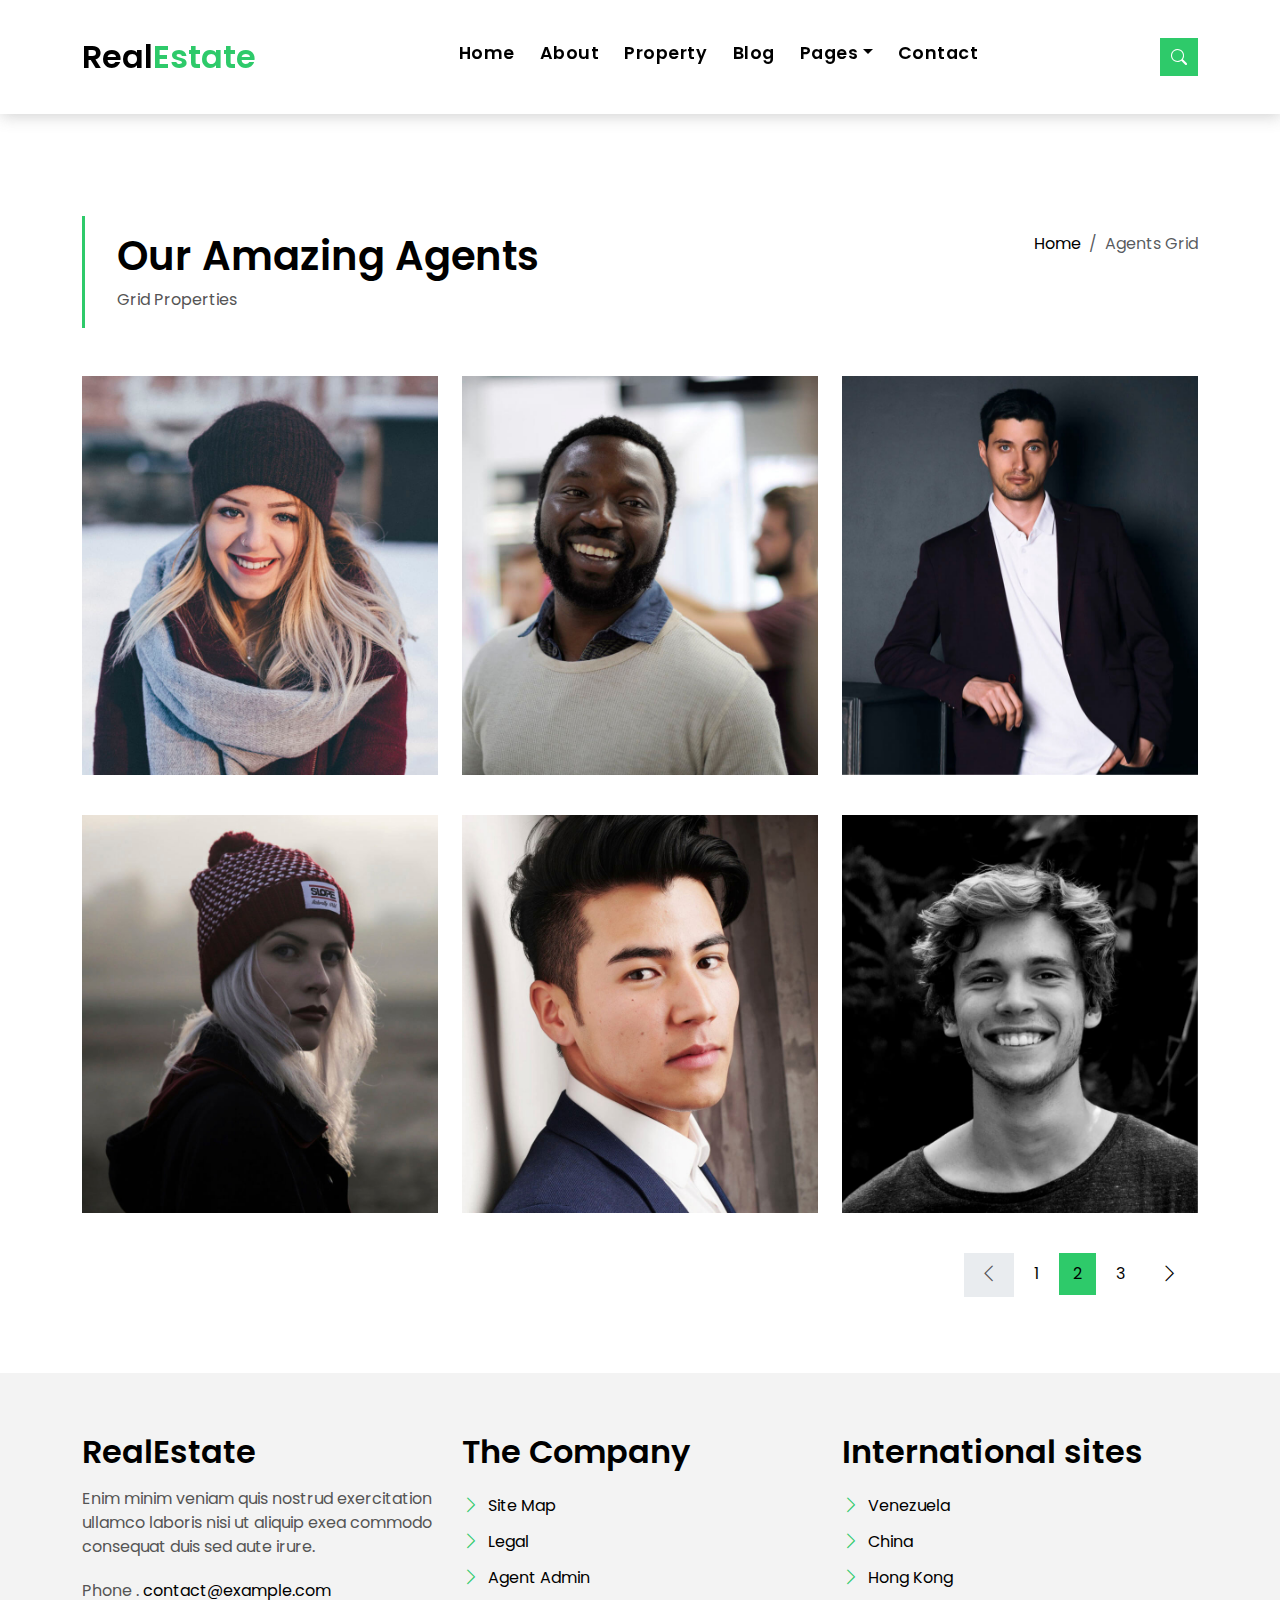
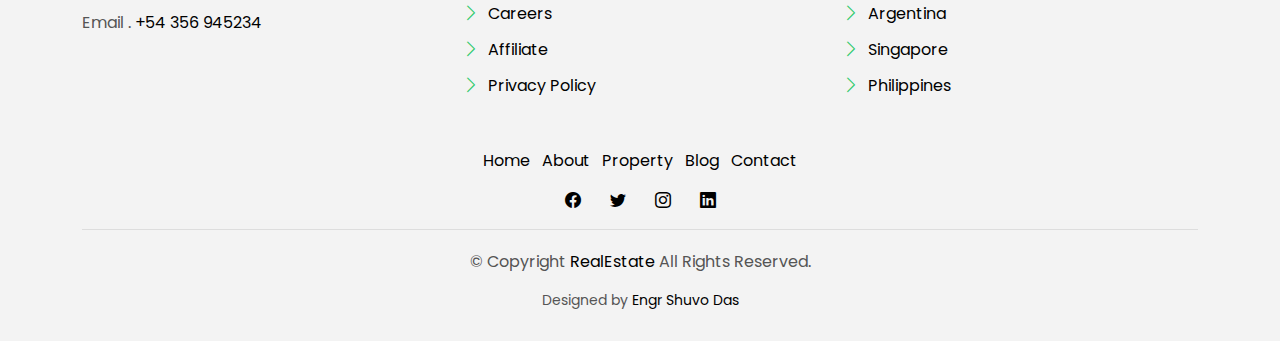
<file: agents-grid.html>
<!DOCTYPE html>
<html lang="en">

<head>
  <meta charset="utf-8">
  <meta content="width=device-width, initial-scale=1.0" name="viewport">

  <title>RealEstate - Index</title>
  <meta content="" name="description">
  <meta content="" name="keywords">

  <!-- Favicons -->
  <link href="./frontend/img/RealEstate Loogo.jpg" rel="icon">
  <link href="" rel="apple-touch-icon">

  <!-- Google Fonts -->
  <link href="https://fonts.googleapis.com/css?family=Poppins:300,400,500,600,700" rel="stylesheet">

  <!-- Vendor CSS Files -->
  <link href="frontend/vendor/animate.css/animate.min.css" rel="stylesheet">
  <link href="frontend/vendor/bootstrap/css/bootstrap.min.css" rel="stylesheet">
  <link href="frontend/vendor/bootstrap-icons/bootstrap-icons.css" rel="stylesheet">
  <link href="frontend/vendor/swiper/swiper-bundle.min.css" rel="stylesheet">

  <!-- Main CSS File -->
  <link href="frontend/css/style.css" rel="stylesheet">

</head>

<body>

  <!-- ======= Property Search Section ======= -->
  <div class="click-closed"></div>
  <!--/ Form Search Star /-->
  <div class="box-collapse">
    <div class="title-box-d">
      <h3 class="title-d">Search Property</h3>
    </div>
    <span class="close-box-collapse right-boxed bi bi-x"></span>
    <div class="box-collapse-wrap form">
      <form class="form-a">
        <div class="row">
          <div class="col-md-12 mb-2">
            <div class="form-group">
              <label class="pb-2" for="Type">Keyword</label>
              <input type="text" class="form-control form-control-lg form-control-a" placeholder="Keyword">
            </div>
          </div>
          <div class="col-md-6 mb-2">
            <div class="form-group mt-3">
              <label class="pb-2" for="Type">Type</label>
              <select class="form-control form-select form-control-a" id="Type">
                <option>All Type</option>
                <option>For Rent</option>
                <option>For Sale</option>
                <option>Open House</option>
              </select>
            </div>
          </div>
          <div class="col-md-6 mb-2">
            <div class="form-group mt-3">
              <label class="pb-2" for="city">City</label>
              <select class="form-control form-select form-control-a" id="city">
                <option>All City</option>
                <option>Alabama</option>
                <option>Arizona</option>
                <option>California</option>
                <option>Colorado</option>
              </select>
            </div>
          </div>
          <div class="col-md-6 mb-2">
            <div class="form-group mt-3">
              <label class="pb-2" for="bedrooms">Bedrooms</label>
              <select class="form-control form-select form-control-a" id="bedrooms">
                <option>Any</option>
                <option>01</option>
                <option>02</option>
                <option>03</option>
              </select>
            </div>
          </div>
          <div class="col-md-6 mb-2">
            <div class="form-group mt-3">
              <label class="pb-2" for="garages">Garages</label>
              <select class="form-control form-select form-control-a" id="garages">
                <option>Any</option>
                <option>01</option>
                <option>02</option>
                <option>03</option>
                <option>04</option>
              </select>
            </div>
          </div>
          <div class="col-md-6 mb-2">
            <div class="form-group mt-3">
              <label class="pb-2" for="bathrooms">Bathrooms</label>
              <select class="form-control form-select form-control-a" id="bathrooms">
                <option>Any</option>
                <option>01</option>
                <option>02</option>
                <option>03</option>
              </select>
            </div>
          </div>
          <div class="col-md-6 mb-2">
            <div class="form-group mt-3">
              <label class="pb-2" for="price">Min Price</label>
              <select class="form-control form-select form-control-a" id="price">
                <option>Unlimite</option>
                <option>$50,000</option>
                <option>$100,000</option>
                <option>$150,000</option>
                <option>$200,000</option>
              </select>
            </div>
          </div>
          <div class="col-md-12">
            <button type="submit" class="btn btn-b">Search Property</button>
          </div>
        </div>
      </form>
    </div>
  </div><!-- End Property Search Section -->>

  <!-- ======= Header/Navbar ======= -->
  <nav class="navbar navbar-default navbar-trans navbar-expand-lg fixed-top">
    <div class="container">
      <button class="navbar-toggler collapsed" type="button" data-bs-toggle="collapse" data-bs-target="#navbarDefault" aria-controls="navbarDefault" aria-expanded="false" aria-label="Toggle navigation">
        <span></span>
        <span></span>
        <span></span>
      </button>
      <a class="navbar-brand text-brand" href="index.html">Real<span class="color-b">Estate</span></a>

      <div class="navbar-collapse collapse justify-content-center" id="navbarDefault">
        <ul class="navbar-nav">

          <li class="nav-item">
            <a class="nav-link " href="index.html">Home</a>
          </li>

          <li class="nav-item">
            <a class="nav-link " href="about.html">About</a>
          </li>

          <li class="nav-item">
            <a class="nav-link " href="property-grid.html">Property</a>
          </li>

          <li class="nav-item">
            <a class="nav-link " href="blog-grid.html">Blog</a>
          </li>

          <li class="nav-item dropdown">
            <a class="nav-link dropdown-toggle" href="#" id="navbarDropdown" role="button" data-bs-toggle="dropdown" aria-haspopup="true" aria-expanded="false">Pages</a>
            <div class="dropdown-menu">
              <a class="dropdown-item " href="property-single.html">Property Single</a>
              <a class="dropdown-item " href="blog-single.html">Blog Single</a>
              <a class="dropdown-item active" href="agents-grid.html">Agents Grid</a>
              <a class="dropdown-item " href="agent-single.html">Agent Single</a>
            </div>
          </li>
          <li class="nav-item">
            <a class="nav-link " href="contact.html">Contact</a>
          </li>
        </ul>
      </div>

      <button type="button" class="btn btn-b-n navbar-toggle-box navbar-toggle-box-collapse" data-bs-toggle="collapse" data-bs-target="#navbarTogglerDemo01">
        <i class="bi bi-search"></i>
      </button>

    </div>
  </nav><!-- End Header/Navbar -->

  <main id="main">
    <!-- =======Intro Single ======= -->
    <section class="intro-single">
      <div class="container">
        <div class="row">
          <div class="col-md-12 col-lg-8">
            <div class="title-single-box">
              <h1 class="title-single">Our Amazing Agents</h1>
              <span class="color-text-a">Grid Properties</span>
            </div>
          </div>
          <div class="col-md-12 col-lg-4">
            <nav aria-label="breadcrumb" class="breadcrumb-box d-flex justify-content-lg-end">
              <ol class="breadcrumb">
                <li class="breadcrumb-item">
                  <a href="./index.html">Home</a>
                </li>
                <li class="breadcrumb-item active" aria-current="page">
                  Agents Grid
                </li>
              </ol>
            </nav>
          </div>
        </div>
      </div>
    </section><!-- End Intro Single-->

    <!-- ======= Agents Grid ======= -->
    <section class="agents-grid grid">
      <div class="container">
        <div class="row">
          <div class="col-md-4">
            <div class="card-box-d">
              <div class="card-img-d">
                <img src="frontend/img/agent-4.jpg" alt="" class="img-d img-fluid">
              </div>
              <div class="card-overlay card-overlay-hover">
                <div class="card-header-d">
                  <div class="card-title-d align-self-center">
                    <h3 class="title-d">
                      <a href="#" class="link-two">Margaret Sotillo
                        <br> Escala</a>
                    </h3>
                  </div>
                </div>
                <div class="card-body-d">
                  <p class="content-d color-text-a">
                    Sed porttitor lectus nibh, Cras ultricies ligula sed magna dictum porta two.
                  </p>
                  <div class="info-agents color-a">
                    <p>
                      <strong>Phone: </strong> +54 356 945234
                    </p>
                    <p>
                      <strong>Email: </strong> agents@example.com
                    </p>
                  </div>
                </div>
                <div class="card-footer-d">
                  <div class="socials-footer d-flex justify-content-center">
                    <ul class="list-inline">
                      <li class="list-inline-item">
                        <a href="#" class="link-one">
                          <i class="bi bi-facebook" aria-hidden="true"></i>
                        </a>
                      </li>
                      <li class="list-inline-item">
                        <a href="#" class="link-one">
                          <i class="bi bi-twitter" aria-hidden="true"></i>
                        </a>
                      </li>
                      <li class="list-inline-item">
                        <a href="#" class="link-one">
                          <i class="bi bi-instagram" aria-hidden="true"></i>
                        </a>
                      </li>
                      <li class="list-inline-item">
                        <a href="#" class="link-one">
                          <i class="bi bi-linkedin" aria-hidden="true"></i>
                        </a>
                      </li>
                    </ul>
                  </div>
                </div>
              </div>
            </div>
          </div>
          <div class="col-md-4">
            <div class="card-box-d">
              <div class="card-img-d">
                <img src="frontend/img/agent-2.jpg" alt="" class="img-d img-fluid">
              </div>
              <div class="card-overlay card-overlay-hover">
                <div class="card-header-d">
                  <div class="card-title-d align-self-center">
                    <h3 class="title-d">
                      <a href="#" class="link-two">Margaret Sotillo
                        <br> Escala</a>
                    </h3>
                  </div>
                </div>
                <div class="card-body-d">
                  <p class="content-d color-text-a">
                    Sed porttitor lectus nibh, Cras ultricies ligula sed magna dictum porta two.
                  </p>
                  <div class="info-agents color-a">
                    <p>
                      <strong>Phone: </strong> +54 356 945234
                    </p>
                    <p>
                      <strong>Email: </strong> agents@example.com
                    </p>
                  </div>
                </div>
                <div class="card-footer-d">
                  <div class="socials-footer d-flex justify-content-center">
                    <ul class="list-inline">
                      <li class="list-inline-item">
                        <a href="#" class="link-one">
                          <i class="bi bi-facebook" aria-hidden="true"></i>
                        </a>
                      </li>
                      <li class="list-inline-item">
                        <a href="#" class="link-one">
                          <i class="bi bi-twitter" aria-hidden="true"></i>
                        </a>
                      </li>
                      <li class="list-inline-item">
                        <a href="#" class="link-one">
                          <i class="bi bi-instagram" aria-hidden="true"></i>
                        </a>
                      </li>
                      <li class="list-inline-item">
                        <a href="#" class="link-one">
                          <i class="bi bi-linkedin" aria-hidden="true"></i>
                        </a>
                      </li>
                    </ul>
                  </div>
                </div>
              </div>
            </div>
          </div>
          <div class="col-md-4">
            <div class="card-box-d">
              <div class="card-img-d">
                <img src="frontend/img/agent-3.jpg" alt="" class="img-d img-fluid">
              </div>
              <div class="card-overlay card-overlay-hover">
                <div class="card-header-d">
                  <div class="card-title-d align-self-center">
                    <h3 class="title-d">
                      <a href="#" class="link-two">Margaret Sotillo
                        <br> Escala</a>
                    </h3>
                  </div>
                </div>
                <div class="card-body-d">
                  <p class="content-d color-text-a">
                    Sed porttitor lectus nibh, Cras ultricies ligula sed magna dictum porta two.
                  </p>
                  <div class="info-agents color-a">
                    <p>
                      <strong>Phone: </strong> +54 356 945234
                    </p>
                    <p>
                      <strong>Email: </strong> agents@example.com
                    </p>
                  </div>
                </div>
                <div class="card-footer-d">
                  <div class="socials-footer d-flex justify-content-center">
                    <ul class="list-inline">
                      <li class="list-inline-item">
                        <a href="#" class="link-one">
                          <i class="bi bi-facebook" aria-hidden="true"></i>
                        </a>
                      </li>
                      <li class="list-inline-item">
                        <a href="#" class="link-one">
                          <i class="bi bi-twitter" aria-hidden="true"></i>
                        </a>
                      </li>
                      <li class="list-inline-item">
                        <a href="#" class="link-one">
                          <i class="bi bi-instagram" aria-hidden="true"></i>
                        </a>
                      </li>
                      <li class="list-inline-item">
                        <a href="#" class="link-one">
                          <i class="bi bi-linkedin" aria-hidden="true"></i>
                        </a>
                      </li>
                    </ul>
                  </div>
                </div>
              </div>
            </div>
          </div>
          <div class="col-md-4">
            <div class="card-box-d">
              <div class="card-img-d">
                <img src="frontend/img/agent-5.jpg" alt="" class="img-d img-fluid">
              </div>
              <div class="card-overlay card-overlay-hover">
                <div class="card-header-d">
                  <div class="card-title-d align-self-center">
                    <h3 class="title-d">
                      <a href="#" class="link-two">Margaret Sotillo
                        <br> Escala</a>
                    </h3>
                  </div>
                </div>
                <div class="card-body-d">
                  <p class="content-d color-text-a">
                    Sed porttitor lectus nibh, Cras ultricies ligula sed magna dictum porta two.
                  </p>
                  <div class="info-agents color-a">
                    <p>
                      <strong>Phone: </strong> +54 356 945234
                    </p>
                    <p>
                      <strong>Email: </strong> agents@example.com
                    </p>
                  </div>
                </div>
                <div class="card-footer-d">
                  <div class="socials-footer d-flex justify-content-center">
                    <ul class="list-inline">
                      <li class="list-inline-item">
                        <a href="#" class="link-one">
                          <i class="bi bi-facebook" aria-hidden="true"></i>
                        </a>
                      </li>
                      <li class="list-inline-item">
                        <a href="#" class="link-one">
                          <i class="bi bi-twitter" aria-hidden="true"></i>
                        </a>
                      </li>
                      <li class="list-inline-item">
                        <a href="#" class="link-one">
                          <i class="bi bi-instagram" aria-hidden="true"></i>
                        </a>
                      </li>
                      <li class="list-inline-item">
                        <a href="#" class="link-one">
                          <i class="bi bi-linkedin" aria-hidden="true"></i>
                        </a>
                      </li>
                    </ul>
                  </div>
                </div>
              </div>
            </div>
          </div>
          <div class="col-md-4">
            <div class="card-box-d">
              <div class="card-img-d">
                <img src="frontend/img/agent-1.jpg" alt="" class="img-d img-fluid">
              </div>
              <div class="card-overlay card-overlay-hover">
                <div class="card-header-d">
                  <div class="card-title-d align-self-center">
                    <h3 class="title-d">
                      <a href="#" class="link-two">Margaret Sotillo
                        <br> Escala</a>
                    </h3>
                  </div>
                </div>
                <div class="card-body-d">
                  <p class="content-d color-text-a">
                    Sed porttitor lectus nibh, Cras ultricies ligula sed magna dictum porta two.
                  </p>
                  <div class="info-agents color-a">
                    <p>
                      <strong>Phone: </strong> +54 356 945234
                    </p>
                    <p>
                      <strong>Email: </strong> agents@example.com
                    </p>
                  </div>
                </div>
                <div class="card-footer-d">
                  <div class="socials-footer d-flex justify-content-center">
                    <ul class="list-inline">
                      <li class="list-inline-item">
                        <a href="#" class="link-one">
                          <i class="bi bi-facebook" aria-hidden="true"></i>
                        </a>
                      </li>
                      <li class="list-inline-item">
                        <a href="#" class="link-one">
                          <i class="bi bi-twitter" aria-hidden="true"></i>
                        </a>
                      </li>
                      <li class="list-inline-item">
                        <a href="#" class="link-one">
                          <i class="bi bi-instagram" aria-hidden="true"></i>
                        </a>
                      </li>
                      <li class="list-inline-item">
                        <a href="#" class="link-one">
                          <i class="bi bi-linkedin" aria-hidden="true"></i>
                        </a>
                      </li>
                    </ul>
                  </div>
                </div>
              </div>
            </div>
          </div>
          <div class="col-md-4">
            <div class="card-box-d">
              <div class="card-img-d">
                <img src="frontend/img/agent-6.jpg" alt="" class="img-d img-fluid">
              </div>
              <div class="card-overlay card-overlay-hover">
                <div class="card-header-d">
                  <div class="card-title-d align-self-center">
                    <h3 class="title-d">
                      <a href="#" class="link-two">Margaret Sotillo
                        <br> Escala</a>
                    </h3>
                  </div>
                </div>
                <div class="card-body-d">
                  <p class="content-d color-text-a">
                    Sed porttitor lectus nibh, Cras ultricies ligula sed magna dictum porta two.
                  </p>
                  <div class="info-agents color-a">
                    <p>
                      <strong>Phone: </strong> +54 356 945234
                    </p>
                    <p>
                      <strong>Email: </strong> agents@example.com
                    </p>
                  </div>
                </div>
                <div class="card-footer-d">
                  <div class="socials-footer d-flex justify-content-center">
                    <ul class="list-inline">
                      <li class="list-inline-item">
                        <a href="#" class="link-one">
                          <i class="bi bi-facebook" aria-hidden="true"></i>
                        </a>
                      </li>
                      <li class="list-inline-item">
                        <a href="#" class="link-one">
                          <i class="bi bi-twitter" aria-hidden="true"></i>
                        </a>
                      </li>
                      <li class="list-inline-item">
                        <a href="#" class="link-one">
                          <i class="bi bi-instagram" aria-hidden="true"></i>
                        </a>
                      </li>
                      <li class="list-inline-item">
                        <a href="#" class="link-one">
                          <i class="bi bi-linkedin" aria-hidden="true"></i>
                        </a>
                      </li>
                    </ul>
                  </div>
                </div>
              </div>
            </div>
          </div>
        </div>
        <div class="row">
          <div class="col-sm-12">
            <nav class="pagination-a">
              <ul class="pagination justify-content-end">
                <li class="page-item disabled">
                  <a class="page-link" href="#" tabindex="-1">
                    <span class="bi bi-chevron-left"></span>
                  </a>
                </li>
                <li class="page-item">
                  <a class="page-link" href="#">1</a>
                </li>
                <li class="page-item active">
                  <a class="page-link" href="#">2</a>
                </li>
                <li class="page-item">
                  <a class="page-link" href="#">3</a>
                </li>
                <li class="page-item next">
                  <a class="page-link" href="#">
                    <span class="bi bi-chevron-right"></span>
                  </a>
                </li>
              </ul>
            </nav>
          </div>
        </div>
      </div>
    </section><!-- End Agents Grid-->

  </main><!-- End #main -->

  <!-- ======= Footer ======= -->
  <section class="section-footer">
    <div class="container">
      <div class="row">
        <div class="col-sm-12 col-md-4">
          <div class="widget-a">
            <div class="w-header-a">
              <h3 class="w-title-a text-brand">RealEstate</h3>
            </div>
            <div class="w-body-a">
              <p class="w-text-a color-text-a">
                Enim minim veniam quis nostrud exercitation ullamco laboris nisi ut aliquip exea commodo consequat duis
                sed aute irure.
              </p>
            </div>
            <div class="w-footer-a">
              <ul class="list-unstyled">
                <li class="color-a">
                  <span class="color-text-a">Phone .</span> contact@example.com
                </li>
                <li class="color-a">
                  <span class="color-text-a">Email .</span> +54 356 945234
                </li>
              </ul>
            </div>
          </div>
        </div>
        <div class="col-sm-12 col-md-4 section-md-t3">
          <div class="widget-a">
            <div class="w-header-a">
              <h3 class="w-title-a text-brand">The Company</h3>
            </div>
            <div class="w-body-a">
              <div class="w-body-a">
                <ul class="list-unstyled">
                  <li class="item-list-a">
                    <i class="bi bi-chevron-right"></i> <a href="#">Site Map</a>
                  </li>
                  <li class="item-list-a">
                    <i class="bi bi-chevron-right"></i> <a href="#">Legal</a>
                  </li>
                  <li class="item-list-a">
                    <i class="bi bi-chevron-right"></i> <a href="#">Agent Admin</a>
                  </li>
                  <li class="item-list-a">
                    <i class="bi bi-chevron-right"></i> <a href="#">Careers</a>
                  </li>
                  <li class="item-list-a">
                    <i class="bi bi-chevron-right"></i> <a href="#">Affiliate</a>
                  </li>
                  <li class="item-list-a">
                    <i class="bi bi-chevron-right"></i> <a href="#">Privacy Policy</a>
                  </li>
                </ul>
              </div>
            </div>
          </div>
        </div>
        <div class="col-sm-12 col-md-4 section-md-t3">
          <div class="widget-a">
            <div class="w-header-a">
              <h3 class="w-title-a text-brand">International sites</h3>
            </div>
            <div class="w-body-a">
              <ul class="list-unstyled">
                <li class="item-list-a">
                  <i class="bi bi-chevron-right"></i> <a href="#">Venezuela</a>
                </li>
                <li class="item-list-a">
                  <i class="bi bi-chevron-right"></i> <a href="#">China</a>
                </li>
                <li class="item-list-a">
                  <i class="bi bi-chevron-right"></i> <a href="#">Hong Kong</a>
                </li>
                <li class="item-list-a">
                  <i class="bi bi-chevron-right"></i> <a href="#">Argentina</a>
                </li>
                <li class="item-list-a">
                  <i class="bi bi-chevron-right"></i> <a href="#">Singapore</a>
                </li>
                <li class="item-list-a">
                  <i class="bi bi-chevron-right"></i> <a href="#">Philippines</a>
                </li>
              </ul>
            </div>
          </div>
        </div>
      </div>
    </div>
  </section>
  <footer>
    <div class="container">
      <div class="row">
        <div class="col-md-12">
          <nav class="nav-footer">
            <ul class="list-inline">
              <li class="list-inline-item">
                <a href="#">Home</a>
              </li>
              <li class="list-inline-item">
                <a href="#">About</a>
              </li>
              <li class="list-inline-item">
                <a href="#">Property</a>
              </li>
              <li class="list-inline-item">
                <a href="#">Blog</a>
              </li>
              <li class="list-inline-item">
                <a href="#">Contact</a>
              </li>
            </ul>
          </nav>
          <div class="socials-a">
            <ul class="list-inline">
              <li class="list-inline-item">
                <a href="#">
                  <i class="bi bi-facebook" aria-hidden="true"></i>
                </a>
              </li>
              <li class="list-inline-item">
                <a href="#">
                  <i class="bi bi-twitter" aria-hidden="true"></i>
                </a>
              </li>
              <li class="list-inline-item">
                <a href="#">
                  <i class="bi bi-instagram" aria-hidden="true"></i>
                </a>
              </li>
              <li class="list-inline-item">
                <a href="#">
                  <i class="bi bi-linkedin" aria-hidden="true"></i>
                </a>
              </li>
            </ul>
          </div>
          <div class="copyright-footer">
            <p class="copyright color-text-a">
              &copy; Copyright
              <span class="color-a">RealEstate</span> All Rights Reserved.
            </p>
          </div>
          <div class="credits">
            Designed by <a href="https://engrshuvodas.github.io/SHUVO-_portfolio/">Engr Shuvo Das</a>
          </div>
        </div>
      </div>
    </div>
  </footer><!-- End  Footer -->

  <div id="preloader"></div>
  <a href="#" class="back-to-top d-flex align-items-center justify-content-center"><i class="bi bi-arrow-up-short"></i></a>

  <!-- Vendor JS Files -->
  <script src="frontend/vendor/bootstrap/js/bootstrap.bundle.min.js"></script>
  <script src="frontend/vendor/swiper/swiper-bundle.min.js"></script>
  <script src="frontend/vendor/php-email-form/validate.js"></script>

  <!-- Main JS File -->
  <script src="frontend/js/main.js"></script>

</body>

</html>
</file>
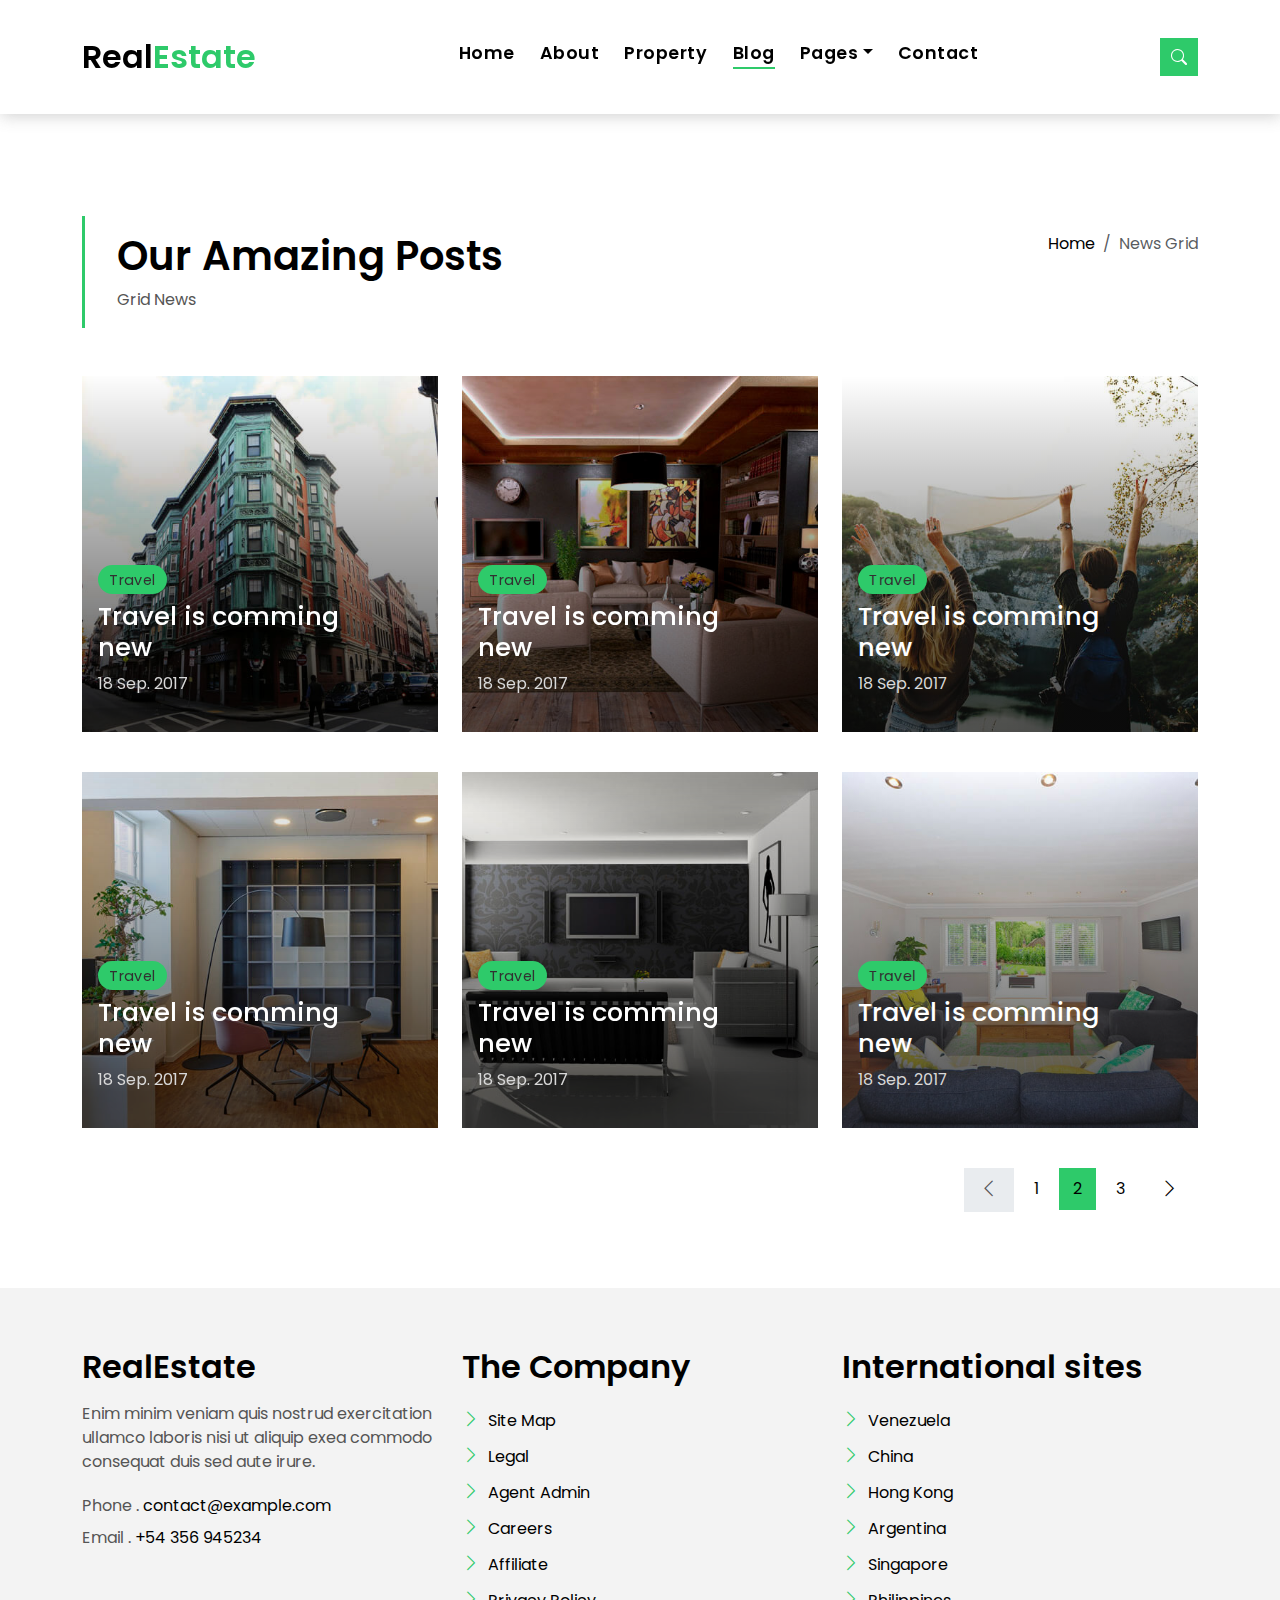
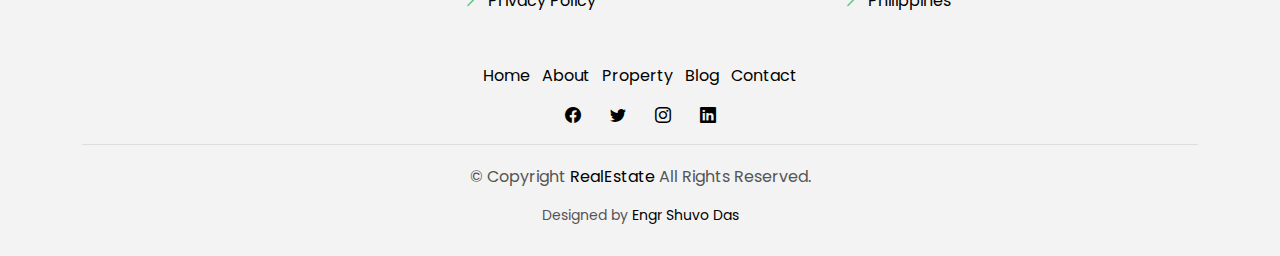
<file: blog-grid.html>
<!DOCTYPE html>
<html lang="en">

<head>
  <meta charset="utf-8">
  <meta content="width=device-width, initial-scale=1.0" name="viewport">

  <title>RealEstate - Index</title>
  <meta content="" name="description">
  <meta content="" name="keywords">

  <!-- Favicons -->
  <link href="./frontend/img/RealEstate Loogo.jpg" rel="icon">
  <link href="" rel="apple-touch-icon">

  <!-- Google Fonts -->
  <link href="https://fonts.googleapis.com/css?family=Poppins:300,400,500,600,700" rel="stylesheet">

  <!-- Vendor CSS Files -->
  <link href="frontend/vendor/animate.css/animate.min.css" rel="stylesheet">
  <link href="frontend/vendor/bootstrap/css/bootstrap.min.css" rel="stylesheet">
  <link href="frontend/vendor/bootstrap-icons/bootstrap-icons.css" rel="stylesheet">
  <link href="frontend/vendor/swiper/swiper-bundle.min.css" rel="stylesheet">

  <!-- Main CSS File -->
  <link href="frontend/css/style.css" rel="stylesheet">

</head>

<body>

  <!-- ======= Property Search Section ======= -->
  <div class="click-closed"></div>
  <!--/ Form Search Star /-->
  <div class="box-collapse">
    <div class="title-box-d">
      <h3 class="title-d">Search Property</h3>
    </div>
    <span class="close-box-collapse right-boxed bi bi-x"></span>
    <div class="box-collapse-wrap form">
      <form class="form-a">
        <div class="row">
          <div class="col-md-12 mb-2">
            <div class="form-group">
              <label class="pb-2" for="Type">Keyword</label>
              <input type="text" class="form-control form-control-lg form-control-a" placeholder="Keyword">
            </div>
          </div>
          <div class="col-md-6 mb-2">
            <div class="form-group mt-3">
              <label class="pb-2" for="Type">Type</label>
              <select class="form-control form-select form-control-a" id="Type">
                <option>All Type</option>
                <option>For Rent</option>
                <option>For Sale</option>
                <option>Open House</option>
              </select>
            </div>
          </div>
          <div class="col-md-6 mb-2">
            <div class="form-group mt-3">
              <label class="pb-2" for="city">City</label>
              <select class="form-control form-select form-control-a" id="city">
                <option>All City</option>
                <option>Alabama</option>
                <option>Arizona</option>
                <option>California</option>
                <option>Colorado</option>
              </select>
            </div>
          </div>
          <div class="col-md-6 mb-2">
            <div class="form-group mt-3">
              <label class="pb-2" for="bedrooms">Bedrooms</label>
              <select class="form-control form-select form-control-a" id="bedrooms">
                <option>Any</option>
                <option>01</option>
                <option>02</option>
                <option>03</option>
              </select>
            </div>
          </div>
          <div class="col-md-6 mb-2">
            <div class="form-group mt-3">
              <label class="pb-2" for="garages">Garages</label>
              <select class="form-control form-select form-control-a" id="garages">
                <option>Any</option>
                <option>01</option>
                <option>02</option>
                <option>03</option>
                <option>04</option>
              </select>
            </div>
          </div>
          <div class="col-md-6 mb-2">
            <div class="form-group mt-3">
              <label class="pb-2" for="bathrooms">Bathrooms</label>
              <select class="form-control form-select form-control-a" id="bathrooms">
                <option>Any</option>
                <option>01</option>
                <option>02</option>
                <option>03</option>
              </select>
            </div>
          </div>
          <div class="col-md-6 mb-2">
            <div class="form-group mt-3">
              <label class="pb-2" for="price">Min Price</label>
              <select class="form-control form-select form-control-a" id="price">
                <option>Unlimite</option>
                <option>$50,000</option>
                <option>$100,000</option>
                <option>$150,000</option>
                <option>$200,000</option>
              </select>
            </div>
          </div>
          <div class="col-md-12">
            <button type="submit" class="btn btn-b">Search Property</button>
          </div>
        </div>
      </form>
    </div>
  </div><!-- End Property Search Section -->>

  <!-- ======= Header/Navbar ======= -->
  <nav class="navbar navbar-default navbar-trans navbar-expand-lg fixed-top">
    <div class="container">
      <button class="navbar-toggler collapsed" type="button" data-bs-toggle="collapse" data-bs-target="#navbarDefault" aria-controls="navbarDefault" aria-expanded="false" aria-label="Toggle navigation">
        <span></span>
        <span></span>
        <span></span>
      </button>
      <a class="navbar-brand text-brand" href="index.html">Real<span class="color-b">Estate</span></a>

      <div class="navbar-collapse collapse justify-content-center" id="navbarDefault">
        <ul class="navbar-nav">

          <li class="nav-item">
            <a class="nav-link " href="index.html">Home</a>
          </li>

          <li class="nav-item">
            <a class="nav-link " href="about.html">About</a>
          </li>

          <li class="nav-item">
            <a class="nav-link " href="property-grid.html">Property</a>
          </li>

          <li class="nav-item">
            <a class="nav-link active" href="blog-grid.html">Blog</a>
          </li>

          <li class="nav-item dropdown">
            <a class="nav-link dropdown-toggle" href="#" id="navbarDropdown" role="button" data-bs-toggle="dropdown" aria-haspopup="true" aria-expanded="false">Pages</a>
            <div class="dropdown-menu">
              <a class="dropdown-item " href="property-single.html">Property Single</a>
              <a class="dropdown-item " href="blog-single.html">Blog Single</a>
              <a class="dropdown-item " href="agents-grid.html">Agents Grid</a>
              <a class="dropdown-item " href="agent-single.html">Agent Single</a>
            </div>
          </li>
          <li class="nav-item">
            <a class="nav-link " href="contact.html">Contact</a>
          </li>
        </ul>
      </div>

      <button type="button" class="btn btn-b-n navbar-toggle-box navbar-toggle-box-collapse" data-bs-toggle="collapse" data-bs-target="#navbarTogglerDemo01">
        <i class="bi bi-search"></i>
      </button>

    </div>
  </nav><!-- End Header/Navbar -->

  <main id="main">

    <!-- ======= Intro Single ======= -->
    <section class="intro-single">
      <div class="container">
        <div class="row">
          <div class="col-md-12 col-lg-8">
            <div class="title-single-box">
              <h1 class="title-single">Our Amazing Posts</h1>
              <span class="color-text-a">Grid News</span>
            </div>
          </div>
          <div class="col-md-12 col-lg-4">
            <nav aria-label="breadcrumb" class="breadcrumb-box d-flex justify-content-lg-end">
              <ol class="breadcrumb">
                <li class="breadcrumb-item">
                  <a href="index.html">Home</a>
                </li>
                <li class="breadcrumb-item active" aria-current="page">
                  News Grid
                </li>
              </ol>
            </nav>
          </div>
        </div>
      </div>
    </section><!-- End Intro Single-->

    <!-- =======  Blog Grid ======= -->
    <section class="news-grid grid">
      <div class="container">
        <div class="row">
          <div class="col-md-4">
            <div class="card-box-b card-shadow news-box">
              <div class="img-box-b">
                <img src="frontend/img/post-1.jpg" alt="" class="img-b img-fluid">
              </div>
              <div class="card-overlay">
                <div class="card-header-b">
                  <div class="card-category-b">
                    <a href="#" class="category-b">Travel</a>
                  </div>
                  <div class="card-title-b">
                    <h2 class="title-2">
                      <a href="blog-single.html">Travel is comming
                        <br> new</a>
                    </h2>
                  </div>
                  <div class="card-date">
                    <span class="date-b">18 Sep. 2017</span>
                  </div>
                </div>
              </div>
            </div>
          </div>
          <div class="col-md-4">
            <div class="card-box-b card-shadow news-box">
              <div class="img-box-b">
                <img src="frontend/img/post-2.jpg" alt="" class="img-b img-fluid">
              </div>
              <div class="card-overlay">
                <div class="card-header-b">
                  <div class="card-category-b">
                    <a href="blog-single.html" class="category-b">Travel</a>
                  </div>
                  <div class="card-title-b">
                    <h2 class="title-2">
                      <a href="blog-single.html">Travel is comming
                        <br> new</a>
                    </h2>
                  </div>
                  <div class="card-date">
                    <span class="date-b">18 Sep. 2017</span>
                  </div>
                </div>
              </div>
            </div>
          </div>
          <div class="col-md-4">
            <div class="card-box-b card-shadow news-box">
              <div class="img-box-b">
                <img src="frontend/img/post-3.jpg" alt="" class="img-b img-fluid">
              </div>
              <div class="card-overlay">
                <div class="card-header-b">
                  <div class="card-category-b">
                    <a href="#" class="category-b">Travel</a>
                  </div>
                  <div class="card-title-b">
                    <h2 class="title-2">
                      <a href="blog-single.html">Travel is comming
                        <br> new</a>
                    </h2>
                  </div>
                  <div class="card-date">
                    <span class="date-b">18 Sep. 2017</span>
                  </div>
                </div>
              </div>
            </div>
          </div>
          <div class="col-md-4">
            <div class="card-box-b card-shadow news-box">
              <div class="img-box-b">
                <img src="frontend/img/post-4.jpg" alt="" class="img-b img-fluid">
              </div>
              <div class="card-overlay">
                <div class="card-header-b">
                  <div class="card-category-b">
                    <a href="#" class="category-b">Travel</a>
                  </div>
                  <div class="card-title-b">
                    <h2 class="title-2">
                      <a href="blog-single.html">Travel is comming
                        <br> new</a>
                    </h2>
                  </div>
                  <div class="card-date">
                    <span class="date-b">18 Sep. 2017</span>
                  </div>
                </div>
              </div>
            </div>
          </div>
          <div class="col-md-4">
            <div class="card-box-b card-shadow news-box">
              <div class="img-box-b">
                <img src="frontend/img/post-5.jpg" alt="" class="img-b img-fluid">
              </div>
              <div class="card-overlay">
                <div class="card-header-b">
                  <div class="card-category-b">
                    <a href="#" class="category-b">Travel</a>
                  </div>
                  <div class="card-title-b">
                    <h2 class="title-2">
                      <a href="blog-single.html">Travel is comming
                        <br> new</a>
                    </h2>
                  </div>
                  <div class="card-date">
                    <span class="date-b">18 Sep. 2017</span>
                  </div>
                </div>
              </div>
            </div>
          </div>
          <div class="col-md-4">
            <div class="card-box-b card-shadow news-box">
              <div class="img-box-b">
                <img src="frontend/img/post-6.jpg" alt="" class="img-b img-fluid">
              </div>
              <div class="card-overlay">
                <div class="card-header-b">
                  <div class="card-category-b">
                    <a href="#" class="category-b">Travel</a>
                  </div>
                  <div class="card-title-b">
                    <h2 class="title-2">
                      <a href="blog-single.html">Travel is comming
                        <br> new</a>
                    </h2>
                  </div>
                  <div class="card-date">
                    <span class="date-b">18 Sep. 2017</span>
                  </div>
                </div>
              </div>
            </div>
          </div>
        </div>
        <div class="row">
          <div class="col-sm-12">
            <nav class="pagination-a">
              <ul class="pagination justify-content-end">
                <li class="page-item disabled">
                  <a class="page-link" href="#" tabindex="-1">
                    <span class="bi bi-chevron-left"></span>
                  </a>
                </li>
                <li class="page-item">
                  <a class="page-link" href="#">1</a>
                </li>
                <li class="page-item active">
                  <a class="page-link" href="#">2</a>
                </li>
                <li class="page-item">
                  <a class="page-link" href="#">3</a>
                </li>
                <li class="page-item next">
                  <a class="page-link" href="#">
                    <span class="bi bi-chevron-right"></span>
                  </a>
                </li>
              </ul>
            </nav>
          </div>
        </div>
      </div>
    </section><!-- End Blog Grid-->

  </main><!-- End #main -->

  <!-- ======= Footer ======= -->
  <section class="section-footer">
    <div class="container">
      <div class="row">
        <div class="col-sm-12 col-md-4">
          <div class="widget-a">
            <div class="w-header-a">
              <h3 class="w-title-a text-brand">RealEstate</h3>
            </div>
            <div class="w-body-a">
              <p class="w-text-a color-text-a">
                Enim minim veniam quis nostrud exercitation ullamco laboris nisi ut aliquip exea commodo consequat duis
                sed aute irure.
              </p>
            </div>
            <div class="w-footer-a">
              <ul class="list-unstyled">
                <li class="color-a">
                  <span class="color-text-a">Phone .</span> contact@example.com
                </li>
                <li class="color-a">
                  <span class="color-text-a">Email .</span> +54 356 945234
                </li>
              </ul>
            </div>
          </div>
        </div>
        <div class="col-sm-12 col-md-4 section-md-t3">
          <div class="widget-a">
            <div class="w-header-a">
              <h3 class="w-title-a text-brand">The Company</h3>
            </div>
            <div class="w-body-a">
              <div class="w-body-a">
                <ul class="list-unstyled">
                  <li class="item-list-a">
                    <i class="bi bi-chevron-right"></i> <a href="#">Site Map</a>
                  </li>
                  <li class="item-list-a">
                    <i class="bi bi-chevron-right"></i> <a href="#">Legal</a>
                  </li>
                  <li class="item-list-a">
                    <i class="bi bi-chevron-right"></i> <a href="#">Agent Admin</a>
                  </li>
                  <li class="item-list-a">
                    <i class="bi bi-chevron-right"></i> <a href="#">Careers</a>
                  </li>
                  <li class="item-list-a">
                    <i class="bi bi-chevron-right"></i> <a href="#">Affiliate</a>
                  </li>
                  <li class="item-list-a">
                    <i class="bi bi-chevron-right"></i> <a href="#">Privacy Policy</a>
                  </li>
                </ul>
              </div>
            </div>
          </div>
        </div>
        <div class="col-sm-12 col-md-4 section-md-t3">
          <div class="widget-a">
            <div class="w-header-a">
              <h3 class="w-title-a text-brand">International sites</h3>
            </div>
            <div class="w-body-a">
              <ul class="list-unstyled">
                <li class="item-list-a">
                  <i class="bi bi-chevron-right"></i> <a href="#">Venezuela</a>
                </li>
                <li class="item-list-a">
                  <i class="bi bi-chevron-right"></i> <a href="#">China</a>
                </li>
                <li class="item-list-a">
                  <i class="bi bi-chevron-right"></i> <a href="#">Hong Kong</a>
                </li>
                <li class="item-list-a">
                  <i class="bi bi-chevron-right"></i> <a href="#">Argentina</a>
                </li>
                <li class="item-list-a">
                  <i class="bi bi-chevron-right"></i> <a href="#">Singapore</a>
                </li>
                <li class="item-list-a">
                  <i class="bi bi-chevron-right"></i> <a href="#">Philippines</a>
                </li>
              </ul>
            </div>
          </div>
        </div>
      </div>
    </div>
  </section>
  <footer>
    <div class="container">
      <div class="row">
        <div class="col-md-12">
          <nav class="nav-footer">
            <ul class="list-inline">
              <li class="list-inline-item">
                <a href="#">Home</a>
              </li>
              <li class="list-inline-item">
                <a href="#">About</a>
              </li>
              <li class="list-inline-item">
                <a href="#">Property</a>
              </li>
              <li class="list-inline-item">
                <a href="#">Blog</a>
              </li>
              <li class="list-inline-item">
                <a href="#">Contact</a>
              </li>
            </ul>
          </nav>
          <div class="socials-a">
            <ul class="list-inline">
              <li class="list-inline-item">
                <a href="#">
                  <i class="bi bi-facebook" aria-hidden="true"></i>
                </a>
              </li>
              <li class="list-inline-item">
                <a href="#">
                  <i class="bi bi-twitter" aria-hidden="true"></i>
                </a>
              </li>
              <li class="list-inline-item">
                <a href="#">
                  <i class="bi bi-instagram" aria-hidden="true"></i>
                </a>
              </li>
              <li class="list-inline-item">
                <a href="#">
                  <i class="bi bi-linkedin" aria-hidden="true"></i>
                </a>
              </li>
            </ul>
          </div>
          <div class="copyright-footer">
            <p class="copyright color-text-a">
              &copy; Copyright
              <span class="color-a">RealEstate</span> All Rights Reserved.
            </p>
          </div>
          <div class="credits">
            Designed by <a href="https://engrshuvodas.github.io/SHUVO-_portfolio/">Engr Shuvo Das</a>
          </div>
        </div>
      </div>
    </div>
  </footer><!-- End  Footer -->

  <div id="preloader"></div>
  <a href="#" class="back-to-top d-flex align-items-center justify-content-center"><i class="bi bi-arrow-up-short"></i></a>

  <!-- Vendor JS Files -->
  <script src="frontend/vendor/bootstrap/js/bootstrap.bundle.min.js"></script>
  <script src="frontend/vendor/swiper/swiper-bundle.min.js"></script>
  <script src="frontend/vendor/php-email-form/validate.js"></script>

  <!-- Main JS File -->
  <script src="frontend/js/main.js"></script>

</body>

</html>
</file>
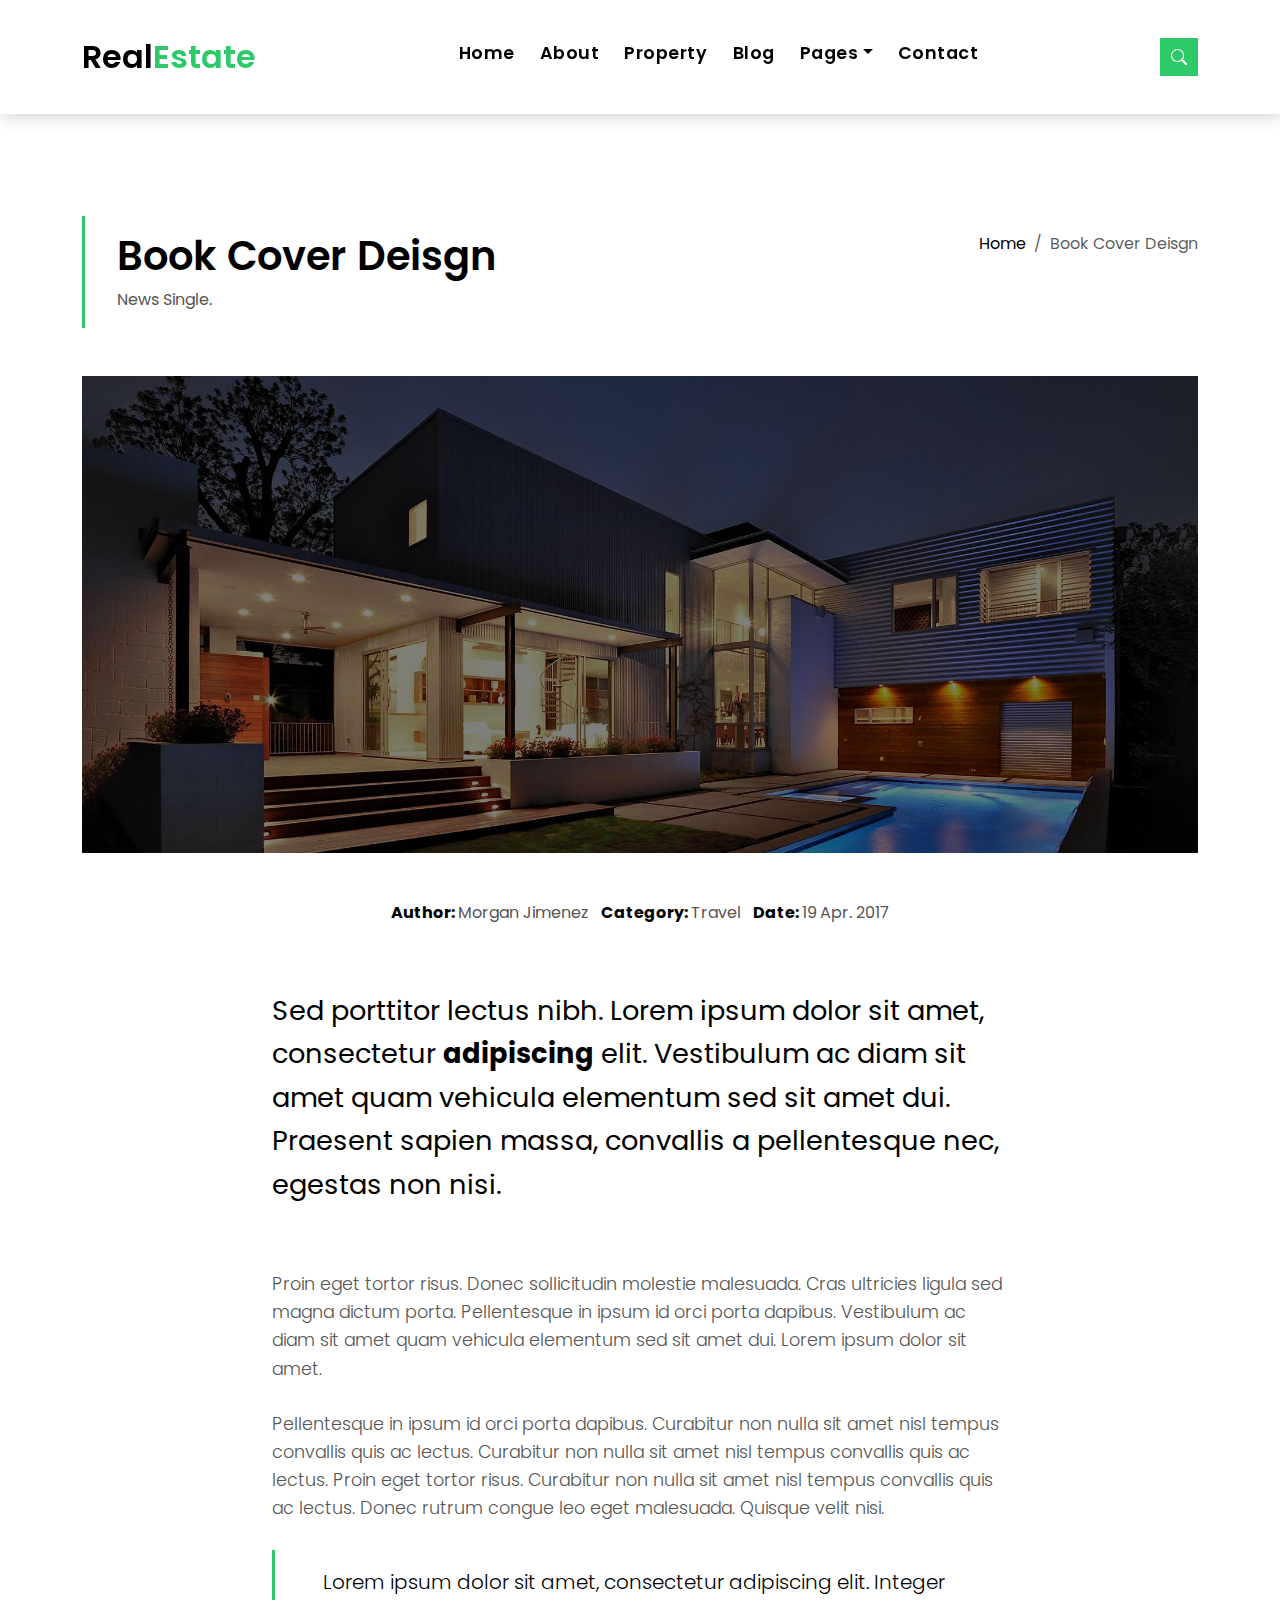
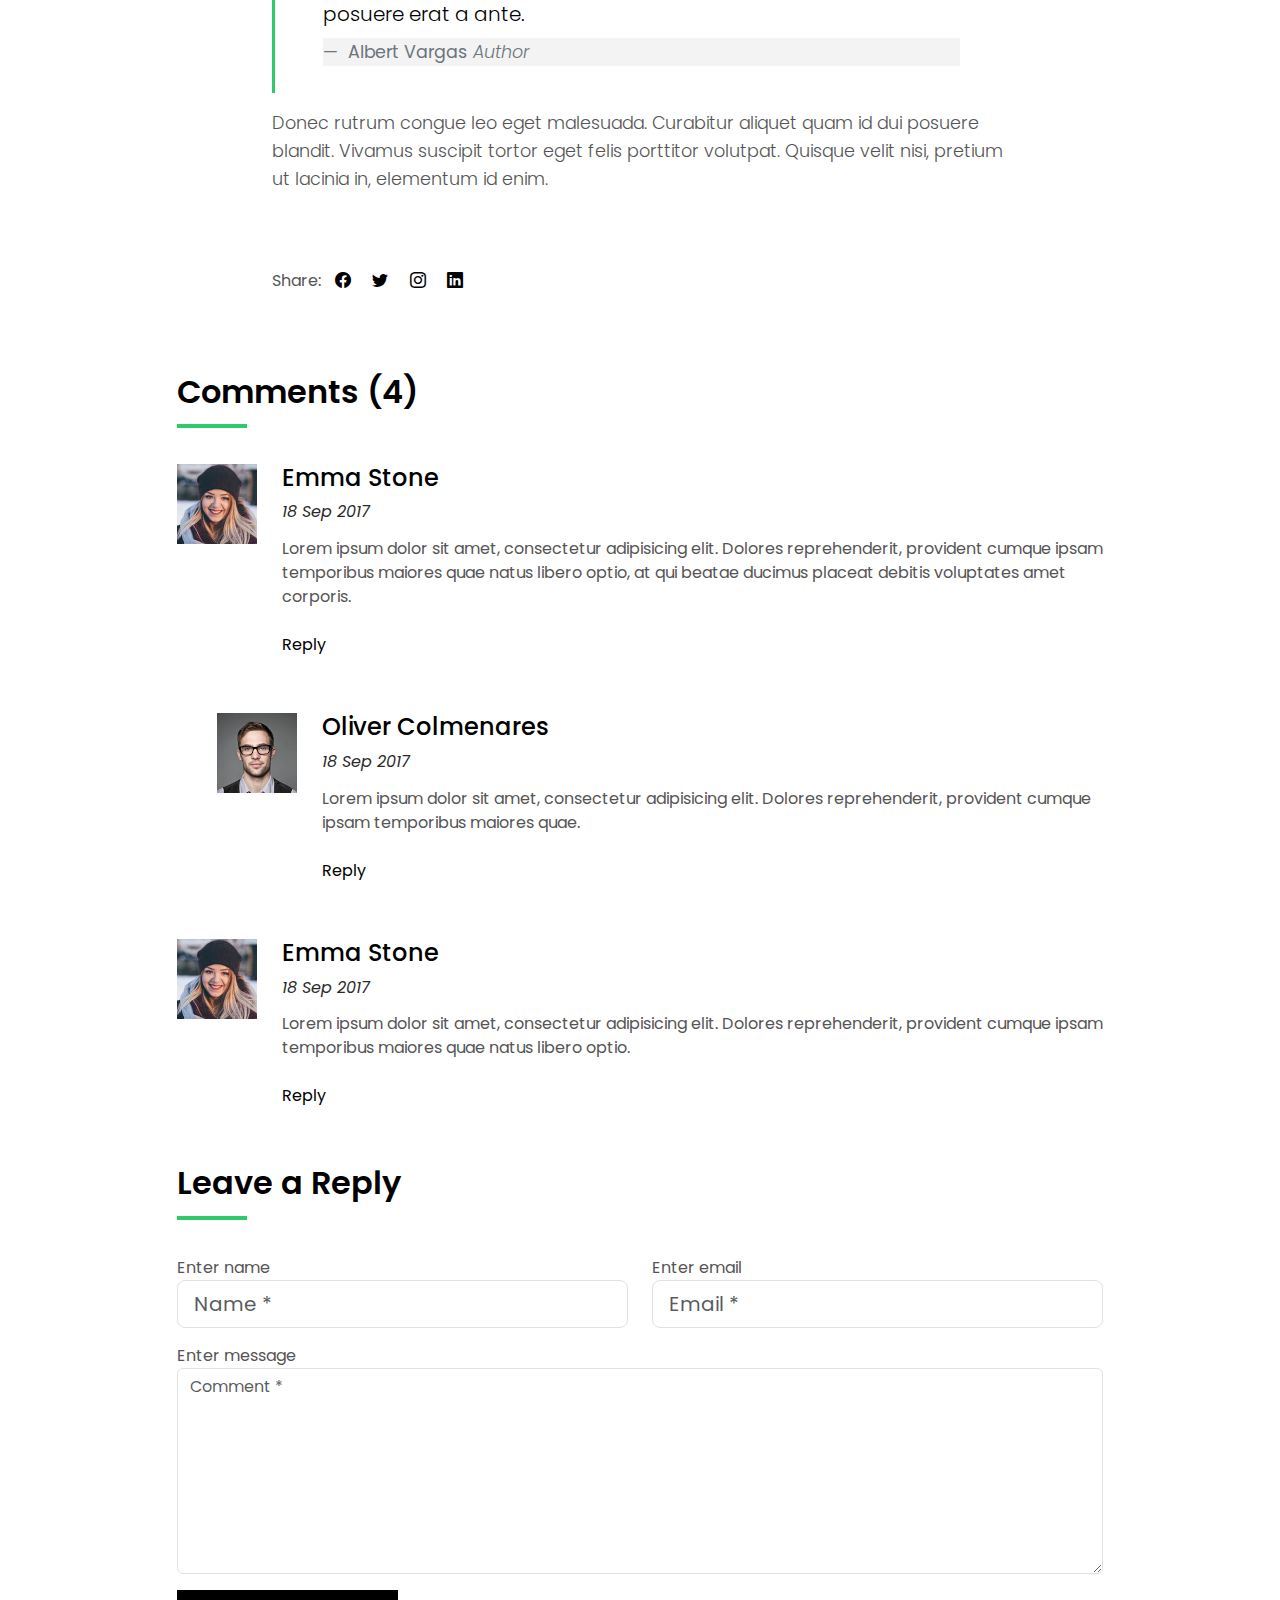
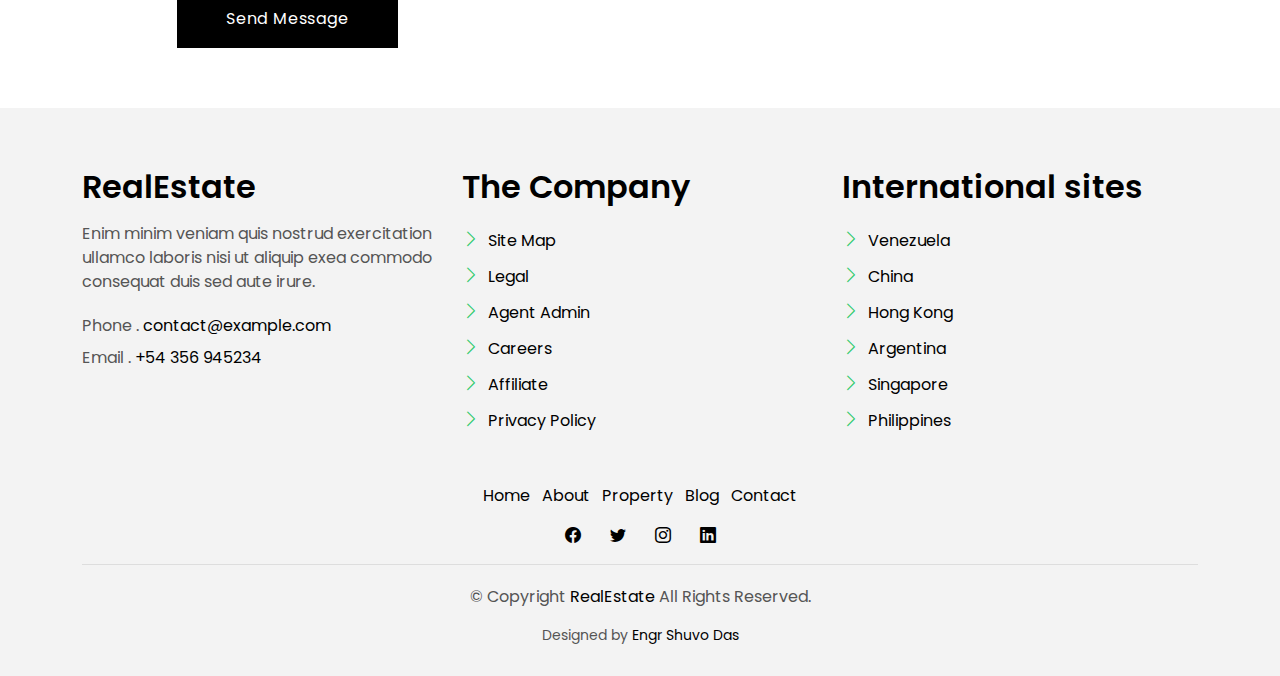
<file: blog-single.html>
<!DOCTYPE html>
<html lang="en">

<head>
  <meta charset="utf-8">
  <meta content="width=device-width, initial-scale=1.0" name="viewport">

  <title>RealEstate - Index</title>
  <meta content="" name="description">
  <meta content="" name="keywords">

  <!-- Favicons -->
  <link href="./frontend/img/RealEstate Loogo.jpg" rel="icon">
  <link href="" rel="apple-touch-icon">

  <!-- Google Fonts -->
  <link href="https://fonts.googleapis.com/css?family=Poppins:300,400,500,600,700" rel="stylesheet">

  <!-- Vendor CSS Files -->
  <link href="frontend/vendor/animate.css/animate.min.css" rel="stylesheet">
  <link href="frontend/vendor/bootstrap/css/bootstrap.min.css" rel="stylesheet">
  <link href="frontend/vendor/bootstrap-icons/bootstrap-icons.css" rel="stylesheet">
  <link href="frontend/vendor/swiper/swiper-bundle.min.css" rel="stylesheet">

  <!-- Main CSS File -->
  <link href="frontend/css/style.css" rel="stylesheet">

</head>

<body>

  <!-- ======= Property Search Section ======= -->
  <div class="click-closed"></div>
  <!--/ Form Search Star /-->
  <div class="box-collapse">
    <div class="title-box-d">
      <h3 class="title-d">Search Property</h3>
    </div>
    <span class="close-box-collapse right-boxed bi bi-x"></span>
    <div class="box-collapse-wrap form">
      <form class="form-a">
        <div class="row">
          <div class="col-md-12 mb-2">
            <div class="form-group">
              <label class="pb-2" for="Type">Keyword</label>
              <input type="text" class="form-control form-control-lg form-control-a" placeholder="Keyword">
            </div>
          </div>
          <div class="col-md-6 mb-2">
            <div class="form-group mt-3">
              <label class="pb-2" for="Type">Type</label>
              <select class="form-control form-select form-control-a" id="Type">
                <option>All Type</option>
                <option>For Rent</option>
                <option>For Sale</option>
                <option>Open House</option>
              </select>
            </div>
          </div>
          <div class="col-md-6 mb-2">
            <div class="form-group mt-3">
              <label class="pb-2" for="city">City</label>
              <select class="form-control form-select form-control-a" id="city">
                <option>All City</option>
                <option>Alabama</option>
                <option>Arizona</option>
                <option>California</option>
                <option>Colorado</option>
              </select>
            </div>
          </div>
          <div class="col-md-6 mb-2">
            <div class="form-group mt-3">
              <label class="pb-2" for="bedrooms">Bedrooms</label>
              <select class="form-control form-select form-control-a" id="bedrooms">
                <option>Any</option>
                <option>01</option>
                <option>02</option>
                <option>03</option>
              </select>
            </div>
          </div>
          <div class="col-md-6 mb-2">
            <div class="form-group mt-3">
              <label class="pb-2" for="garages">Garages</label>
              <select class="form-control form-select form-control-a" id="garages">
                <option>Any</option>
                <option>01</option>
                <option>02</option>
                <option>03</option>
                <option>04</option>
              </select>
            </div>
          </div>
          <div class="col-md-6 mb-2">
            <div class="form-group mt-3">
              <label class="pb-2" for="bathrooms">Bathrooms</label>
              <select class="form-control form-select form-control-a" id="bathrooms">
                <option>Any</option>
                <option>01</option>
                <option>02</option>
                <option>03</option>
              </select>
            </div>
          </div>
          <div class="col-md-6 mb-2">
            <div class="form-group mt-3">
              <label class="pb-2" for="price">Min Price</label>
              <select class="form-control form-select form-control-a" id="price">
                <option>Unlimite</option>
                <option>$50,000</option>
                <option>$100,000</option>
                <option>$150,000</option>
                <option>$200,000</option>
              </select>
            </div>
          </div>
          <div class="col-md-12">
            <button type="submit" class="btn btn-b">Search Property</button>
          </div>
        </div>
      </form>
    </div>
  </div><!-- End Property Search Section -->>

  <!-- ======= Header/Navbar ======= -->
  <nav class="navbar navbar-default navbar-trans navbar-expand-lg fixed-top">
    <div class="container">
      <button class="navbar-toggler collapsed" type="button" data-bs-toggle="collapse" data-bs-target="#navbarDefault" aria-controls="navbarDefault" aria-expanded="false" aria-label="Toggle navigation">
        <span></span>
        <span></span>
        <span></span>
      </button>
      <a class="navbar-brand text-brand" href="index.html">Real<span class="color-b">Estate</span></a>

      <div class="navbar-collapse collapse justify-content-center" id="navbarDefault">
        <ul class="navbar-nav">

          <li class="nav-item">
            <a class="nav-link " href="index.html">Home</a>
          </li>

          <li class="nav-item">
            <a class="nav-link " href="about.html">About</a>
          </li>

          <li class="nav-item">
            <a class="nav-link " href="property-grid.html">Property</a>
          </li>

          <li class="nav-item">
            <a class="nav-link " href="blog-grid.html">Blog</a>
          </li>

          <li class="nav-item dropdown">
            <a class="nav-link dropdown-toggle" href="#" id="navbarDropdown" role="button" data-bs-toggle="dropdown" aria-haspopup="true" aria-expanded="false">Pages</a>
            <div class="dropdown-menu">
              <a class="dropdown-item " href="property-single.html">Property Single</a>
              <a class="dropdown-item active" href="blog-single.html">Blog Single</a>
              <a class="dropdown-item " href="agents-grid.html">Agents Grid</a>
              <a class="dropdown-item " href="agent-single.html">Agent Single</a>
            </div>
          </li>
          <li class="nav-item">
            <a class="nav-link " href="contact.html">Contact</a>
          </li>
        </ul>
      </div>

      <button type="button" class="btn btn-b-n navbar-toggle-box navbar-toggle-box-collapse" data-bs-toggle="collapse" data-bs-target="#navbarTogglerDemo01">
        <i class="bi bi-search"></i>
      </button>

    </div>
  </nav><!-- End Header/Navbar -->

  <main id="main">

    <!-- ======= Intro Single ======= -->
    <section class="intro-single">
      <div class="container">
        <div class="row">
          <div class="col-md-12 col-lg-8">
            <div class="title-single-box">
              <h1 class="title-single">Book Cover Deisgn</h1>
              <span class="color-text-a">News Single.</span>
            </div>
          </div>
          <div class="col-md-12 col-lg-4">
            <nav aria-label="breadcrumb" class="breadcrumb-box d-flex justify-content-lg-end">
              <ol class="breadcrumb">
                <li class="breadcrumb-item">
                  <a href="#">Home</a>
                </li>
                <li class="breadcrumb-item active" aria-current="page">
                  Book Cover Deisgn
                </li>
              </ol>
            </nav>
          </div>
        </div>
      </div>
    </section><!-- End Intro Single-->

    <!-- ======= Blog Single ======= -->
    <section class="news-single nav-arrow-b">
      <div class="container">
        <div class="row">
          <div class="col-sm-12">
            <div class="news-img-box">
              <img src="frontend/img/slide-3.jpg" alt="" class="img-fluid">
            </div>
          </div>
          <div class="col-md-10 offset-md-1 col-lg-8 offset-lg-2">
            <div class="post-information">
              <ul class="list-inline text-center color-a">
                <li class="list-inline-item mr-2">
                  <strong>Author: </strong>
                  <span class="color-text-a">Morgan Jimenez</span>
                </li>
                <li class="list-inline-item mr-2">
                  <strong>Category: </strong>
                  <span class="color-text-a">Travel</span>
                </li>
                <li class="list-inline-item">
                  <strong>Date: </strong>
                  <span class="color-text-a">19 Apr. 2017</span>
                </li>
              </ul>
            </div>
            <div class="post-content color-text-a">
              <p class="post-intro">
                Sed porttitor lectus nibh. Lorem ipsum dolor sit amet, consectetur
                <strong>adipiscing</strong> elit. Vestibulum ac diam sit amet quam vehicula elementum sed sit amet dui.
                Praesent sapien massa, convallis a pellentesque nec, egestas non nisi.
              </p>
              <p>
                Proin eget tortor risus. Donec sollicitudin molestie malesuada. Cras ultricies ligula sed magna dictum
                porta. Pellentesque
                in ipsum id orci porta dapibus. Vestibulum ac diam sit amet quam vehicula elementum sed sit amet
                dui. Lorem ipsum dolor sit amet.
              </p>
              <p>
                Pellentesque in ipsum id orci porta dapibus. Curabitur non nulla sit amet nisl tempus convallis quis ac
                lectus. Curabitur
                non nulla sit amet nisl tempus convallis quis ac lectus. Proin eget tortor risus. Curabitur non
                nulla sit amet nisl tempus convallis quis ac lectus. Donec rutrum congue leo eget malesuada.
                Quisque velit nisi.
              </p>
              <blockquote class="blockquote">
                <p class="mb-4">Lorem ipsum dolor sit amet, consectetur adipiscing elit. Integer posuere erat a ante.</p>
                <footer class="blockquote-footer">
                  <strong>Albert Vargas</strong>
                  <cite title="Source Title">Author</cite>
                </footer>
              </blockquote>
              <p>
                Donec rutrum congue leo eget malesuada. Curabitur aliquet quam id dui posuere blandit. Vivamus suscipit
                tortor eget felis
                porttitor volutpat. Quisque velit nisi, pretium ut lacinia in, elementum id enim.
              </p>
            </div>
            <div class="post-footer">
              <div class="post-share">
                <span>Share: </span>
                <ul class="list-inline socials">
                  <li class="list-inline-item">
                    <a href="#">
                      <i class="bi bi-facebook" aria-hidden="true"></i>
                    </a>
                  </li>
                  <li class="list-inline-item">
                    <a href="#">
                      <i class="bi bi-twitter" aria-hidden="true"></i>
                    </a>
                  </li>
                  <li class="list-inline-item">
                    <a href="#">
                      <i class="bi bi-instagram" aria-hidden="true"></i>
                    </a>
                  </li>
                  <li class="list-inline-item">
                    <a href="#">
                      <i class="bi bi-linkedin" aria-hidden="true"></i>
                    </a>
                  </li>
                </ul>
              </div>
            </div>
          </div>
          <div class="col-md-10 offset-md-1 col-lg-10 offset-lg-1">
            <div class="title-box-d">
              <h3 class="title-d">Comments (4)</h3>
            </div>
            <div class="box-comments">
              <ul class="list-comments">
                <li>
                  <div class="comment-avatar">
                    <img src="frontend/img/author-2.jpg" alt="">
                  </div>
                  <div class="comment-details">
                    <h4 class="comment-author">Emma Stone</h4>
                    <span>18 Sep 2017</span>
                    <p class="comment-description">
                      Lorem ipsum dolor sit amet, consectetur adipisicing elit. Dolores reprehenderit, provident cumque
                      ipsam temporibus maiores
                      quae natus libero optio, at qui beatae ducimus placeat debitis voluptates amet corporis.
                    </p>
                    <a href="3">Reply</a>
                  </div>
                </li>
                <li class="comment-children">
                  <div class="comment-avatar">
                    <img src="frontend/img/author-1.jpg" alt="">
                  </div>
                  <div class="comment-details">
                    <h4 class="comment-author">Oliver Colmenares</h4>
                    <span>18 Sep 2017</span>
                    <p class="comment-description">
                      Lorem ipsum dolor sit amet, consectetur adipisicing elit. Dolores reprehenderit, provident cumque
                      ipsam temporibus maiores
                      quae.
                    </p>
                    <a href="3">Reply</a>
                  </div>
                </li>
                <li>
                  <div class="comment-avatar">
                    <img src="frontend/img/author-2.jpg" alt="">
                  </div>
                  <div class="comment-details">
                    <h4 class="comment-author">Emma Stone</h4>
                    <span>18 Sep 2017</span>
                    <p class="comment-description">
                      Lorem ipsum dolor sit amet, consectetur adipisicing elit. Dolores reprehenderit, provident cumque
                      ipsam temporibus maiores
                      quae natus libero optio.
                    </p>
                    <a href="3">Reply</a>
                  </div>
                </li>
              </ul>
            </div>
            <div class="form-comments">
              <div class="title-box-d">
                <h3 class="title-d"> Leave a Reply</h3>
              </div>
              <form class="form-a">
                <div class="row">
                  <div class="col-md-6 mb-3">
                    <div class="form-group">
                      <label for="inputName">Enter name</label>
                      <input type="text" class="form-control form-control-lg form-control-a" id="inputName" placeholder="Name *" required>
                    </div>
                  </div>
                  <div class="col-md-6 mb-3">
                    <div class="form-group">
                      <label for="inputEmail1">Enter email</label>
                      <input type="email" class="form-control form-control-lg form-control-a" id="inputEmail1" placeholder="Email *" required>
                    </div>
                  </div>
                  <!-- <div class="col-md-12 mb-3">
                    <div class="form-group">
                      <label for="inputUrl">Enter website</label>
                      <input type="url" class="form-control form-control-lg form-control-a" id="inputUrl" placeholder="Website">
                    </div>
                  </div> -->
                  <div class="col-md-12 mb-3">
                    <div class="form-group">
                      <label for="textMessage">Enter message</label>
                      <textarea id="textMessage" class="form-control" placeholder="Comment *" name="message" cols="45" rows="8" required></textarea>
                    </div>
                  </div>
                  <div class="col-md-12">
                    <button type="submit" class="btn btn-a">Send Message</button>
                  </div>
                </div>
              </form>
            </div>
          </div>
        </div>
      </div>
    </section><!-- End Blog Single-->

  </main><!-- End #main -->

  <!-- ======= Footer ======= -->
  <section class="section-footer">
    <div class="container">
      <div class="row">
        <div class="col-sm-12 col-md-4">
          <div class="widget-a">
            <div class="w-header-a">
              <h3 class="w-title-a text-brand">RealEstate</h3>
            </div>
            <div class="w-body-a">
              <p class="w-text-a color-text-a">
                Enim minim veniam quis nostrud exercitation ullamco laboris nisi ut aliquip exea commodo consequat duis
                sed aute irure.
              </p>
            </div>
            <div class="w-footer-a">
              <ul class="list-unstyled">
                <li class="color-a">
                  <span class="color-text-a">Phone .</span> contact@example.com
                </li>
                <li class="color-a">
                  <span class="color-text-a">Email .</span> +54 356 945234
                </li>
              </ul>
            </div>
          </div>
        </div>
        <div class="col-sm-12 col-md-4 section-md-t3">
          <div class="widget-a">
            <div class="w-header-a">
              <h3 class="w-title-a text-brand">The Company</h3>
            </div>
            <div class="w-body-a">
              <div class="w-body-a">
                <ul class="list-unstyled">
                  <li class="item-list-a">
                    <i class="bi bi-chevron-right"></i> <a href="#">Site Map</a>
                  </li>
                  <li class="item-list-a">
                    <i class="bi bi-chevron-right"></i> <a href="#">Legal</a>
                  </li>
                  <li class="item-list-a">
                    <i class="bi bi-chevron-right"></i> <a href="#">Agent Admin</a>
                  </li>
                  <li class="item-list-a">
                    <i class="bi bi-chevron-right"></i> <a href="#">Careers</a>
                  </li>
                  <li class="item-list-a">
                    <i class="bi bi-chevron-right"></i> <a href="#">Affiliate</a>
                  </li>
                  <li class="item-list-a">
                    <i class="bi bi-chevron-right"></i> <a href="#">Privacy Policy</a>
                  </li>
                </ul>
              </div>
            </div>
          </div>
        </div>
        <div class="col-sm-12 col-md-4 section-md-t3">
          <div class="widget-a">
            <div class="w-header-a">
              <h3 class="w-title-a text-brand">International sites</h3>
            </div>
            <div class="w-body-a">
              <ul class="list-unstyled">
                <li class="item-list-a">
                  <i class="bi bi-chevron-right"></i> <a href="#">Venezuela</a>
                </li>
                <li class="item-list-a">
                  <i class="bi bi-chevron-right"></i> <a href="#">China</a>
                </li>
                <li class="item-list-a">
                  <i class="bi bi-chevron-right"></i> <a href="#">Hong Kong</a>
                </li>
                <li class="item-list-a">
                  <i class="bi bi-chevron-right"></i> <a href="#">Argentina</a>
                </li>
                <li class="item-list-a">
                  <i class="bi bi-chevron-right"></i> <a href="#">Singapore</a>
                </li>
                <li class="item-list-a">
                  <i class="bi bi-chevron-right"></i> <a href="#">Philippines</a>
                </li>
              </ul>
            </div>
          </div>
        </div>
      </div>
    </div>
  </section>
  <footer>
    <div class="container">
      <div class="row">
        <div class="col-md-12">
          <nav class="nav-footer">
            <ul class="list-inline">
              <li class="list-inline-item">
                <a href="#">Home</a>
              </li>
              <li class="list-inline-item">
                <a href="#">About</a>
              </li>
              <li class="list-inline-item">
                <a href="#">Property</a>
              </li>
              <li class="list-inline-item">
                <a href="#">Blog</a>
              </li>
              <li class="list-inline-item">
                <a href="#">Contact</a>
              </li>
            </ul>
          </nav>
          <div class="socials-a">
            <ul class="list-inline">
              <li class="list-inline-item">
                <a href="#">
                  <i class="bi bi-facebook" aria-hidden="true"></i>
                </a>
              </li>
              <li class="list-inline-item">
                <a href="#">
                  <i class="bi bi-twitter" aria-hidden="true"></i>
                </a>
              </li>
              <li class="list-inline-item">
                <a href="#">
                  <i class="bi bi-instagram" aria-hidden="true"></i>
                </a>
              </li>
              <li class="list-inline-item">
                <a href="#">
                  <i class="bi bi-linkedin" aria-hidden="true"></i>
                </a>
              </li>
            </ul>
          </div>
          <div class="copyright-footer">
            <p class="copyright color-text-a">
              &copy; Copyright
              <span class="color-a">RealEstate</span> All Rights Reserved.
            </p>
          </div>
          <div class="credits">
            Designed by <a href="https://engrshuvodas.github.io/SHUVO-_portfolio/">Engr Shuvo Das</a>
          </div>
        </div>
      </div>
    </div>
  </footer><!-- End  Footer -->

  <div id="preloader"></div>
  <a href="#" class="back-to-top d-flex align-items-center justify-content-center"><i class="bi bi-arrow-up-short"></i></a>

  <!-- Vendor JS Files -->
  <script src="frontend/vendor/bootstrap/js/bootstrap.bundle.min.js"></script>
  <script src="frontend/vendor/swiper/swiper-bundle.min.js"></script>
  <script src="frontend/vendor/php-email-form/validate.js"></script>

  <!-- Main JS File -->
  <script src="frontend/js/main.js"></script>

</body>

</html>
</file>
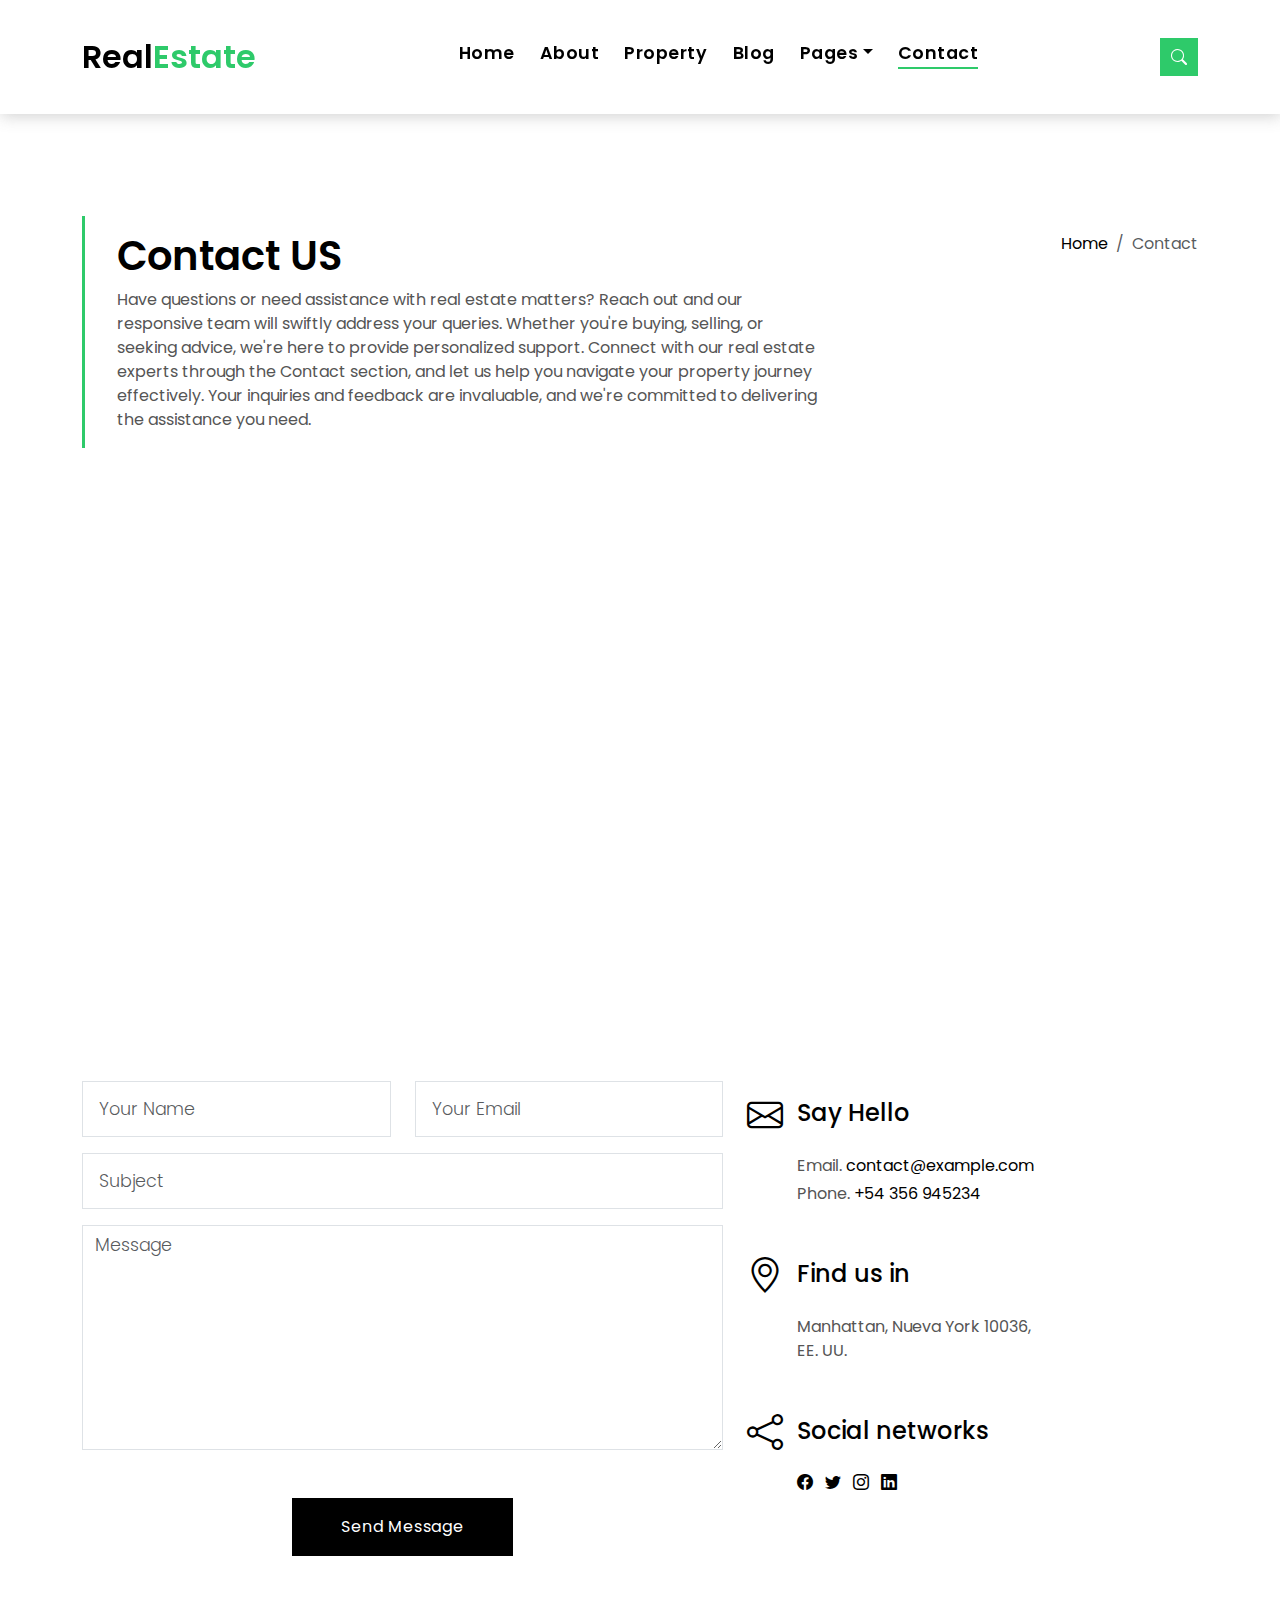
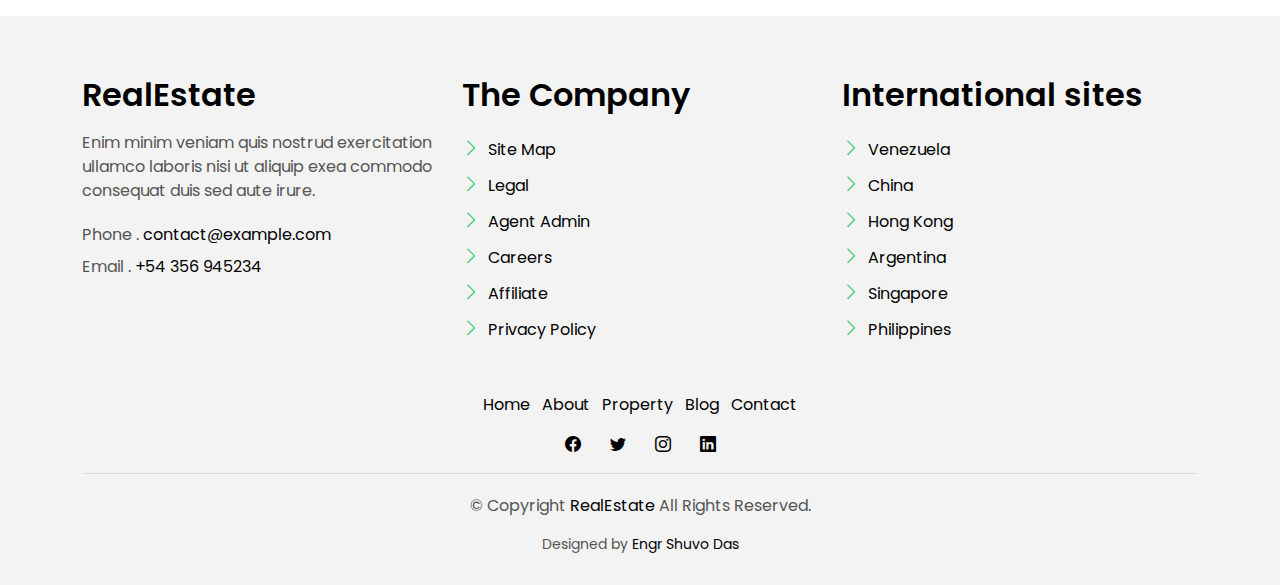
<file: contact.html>
<!DOCTYPE html>
<html lang="en">

<head>
  <meta charset="utf-8">
  <meta content="width=device-width, initial-scale=1.0" name="viewport">

  <title>RealEstate - Index</title>
  <meta content="" name="description">
  <meta content="" name="keywords">

  <!-- Favicons -->
  <link href="./frontend/img/RealEstate Loogo.jpg" rel="icon">
  <link href="" rel="apple-touch-icon">

  <!-- Google Fonts -->
  <link href="https://fonts.googleapis.com/css?family=Poppins:300,400,500,600,700" rel="stylesheet">

  <!-- Vendor CSS Files -->
  <link href="frontend/vendor/animate.css/animate.min.css" rel="stylesheet">
  <link href="frontend/vendor/bootstrap/css/bootstrap.min.css" rel="stylesheet">
  <link href="frontend/vendor/bootstrap-icons/bootstrap-icons.css" rel="stylesheet">
  <link href="frontend/vendor/swiper/swiper-bundle.min.css" rel="stylesheet">

  <!-- Main CSS File -->
  <link href="frontend/css/style.css" rel="stylesheet">

</head>

<body>

  <!-- ======= Property Search Section ======= -->
  <div class="click-closed"></div>
  <!--/ Form Search Star /-->
  <div class="box-collapse">
    <div class="title-box-d">
      <h3 class="title-d">Search Property</h3>
    </div>
    <span class="close-box-collapse right-boxed bi bi-x"></span>
    <div class="box-collapse-wrap form">
      <form class="form-a">
        <div class="row">
          <div class="col-md-12 mb-2">
            <div class="form-group">
              <label class="pb-2" for="Type">Keyword</label>
              <input type="text" class="form-control form-control-lg form-control-a" placeholder="Keyword">
            </div>
          </div>
          <div class="col-md-6 mb-2">
            <div class="form-group mt-3">
              <label class="pb-2" for="Type">Type</label>
              <select class="form-control form-select form-control-a" id="Type">
                <option>All Type</option>
                <option>For Rent</option>
                <option>For Sale</option>
                <option>Open House</option>
              </select>
            </div>
          </div>
          <div class="col-md-6 mb-2">
            <div class="form-group mt-3">
              <label class="pb-2" for="city">City</label>
              <select class="form-control form-select form-control-a" id="city">
                <option>All City</option>
                <option>Alabama</option>
                <option>Arizona</option>
                <option>California</option>
                <option>Colorado</option>
              </select>
            </div>
          </div>
          <div class="col-md-6 mb-2">
            <div class="form-group mt-3">
              <label class="pb-2" for="bedrooms">Bedrooms</label>
              <select class="form-control form-select form-control-a" id="bedrooms">
                <option>Any</option>
                <option>01</option>
                <option>02</option>
                <option>03</option>
              </select>
            </div>
          </div>
          <div class="col-md-6 mb-2">
            <div class="form-group mt-3">
              <label class="pb-2" for="garages">Garages</label>
              <select class="form-control form-select form-control-a" id="garages">
                <option>Any</option>
                <option>01</option>
                <option>02</option>
                <option>03</option>
                <option>04</option>
              </select>
            </div>
          </div>
          <div class="col-md-6 mb-2">
            <div class="form-group mt-3">
              <label class="pb-2" for="bathrooms">Bathrooms</label>
              <select class="form-control form-select form-control-a" id="bathrooms">
                <option>Any</option>
                <option>01</option>
                <option>02</option>
                <option>03</option>
              </select>
            </div>
          </div>
          <div class="col-md-6 mb-2">
            <div class="form-group mt-3">
              <label class="pb-2" for="price">Min Price</label>
              <select class="form-control form-select form-control-a" id="price">
                <option>Unlimite</option>
                <option>$50,000</option>
                <option>$100,000</option>
                <option>$150,000</option>
                <option>$200,000</option>
              </select>
            </div>
          </div>
          <div class="col-md-12">
            <button type="submit" class="btn btn-b">Search Property</button>
          </div>
        </div>
      </form>
    </div>
  </div><!-- End Property Search Section -->>

  <!-- ======= Header/Navbar ======= -->
  <nav class="navbar navbar-default navbar-trans navbar-expand-lg fixed-top">
    <div class="container">
      <button class="navbar-toggler collapsed" type="button" data-bs-toggle="collapse" data-bs-target="#navbarDefault" aria-controls="navbarDefault" aria-expanded="false" aria-label="Toggle navigation">
        <span></span>
        <span></span>
        <span></span>
      </button>
      <a class="navbar-brand text-brand" href="index.html">Real<span class="color-b">Estate</span></a>

      <div class="navbar-collapse collapse justify-content-center" id="navbarDefault">
        <ul class="navbar-nav">

          <li class="nav-item">
            <a class="nav-link " href="index.html">Home</a>
          </li>

          <li class="nav-item">
            <a class="nav-link " href="about.html">About</a>
          </li>

          <li class="nav-item">
            <a class="nav-link " href="property-grid.html">Property</a>
          </li>

          <li class="nav-item">
            <a class="nav-link " href="blog-grid.html">Blog</a>
          </li>

          <li class="nav-item dropdown">
            <a class="nav-link dropdown-toggle" href="#" id="navbarDropdown" role="button" data-bs-toggle="dropdown" aria-haspopup="true" aria-expanded="false">Pages</a>
            <div class="dropdown-menu">
              <a class="dropdown-item " href="property-single.html">Property Single</a>
              <a class="dropdown-item " href="blog-single.html">Blog Single</a>
              <a class="dropdown-item " href="agents-grid.html">Agents Grid</a>
              <a class="dropdown-item " href="agent-single.html">Agent Single</a>
            </div>
          </li>
          <li class="nav-item">
            <a class="nav-link active" href="contact.html">Contact</a>
          </li>
        </ul>
      </div>

      <button type="button" class="btn btn-b-n navbar-toggle-box navbar-toggle-box-collapse" data-bs-toggle="collapse" data-bs-target="#navbarTogglerDemo01">
        <i class="bi bi-search"></i>
      </button>

    </div>
  </nav><!-- End Header/Navbar -->

  <main id="main">

    <!-- ======= Intro Single ======= -->
    <section class="intro-single">
      <div class="container">
        <div class="row">
          <div class="col-md-12 col-lg-8">
            <div class="title-single-box">
              <h1 class="title-single">Contact US</h1>
              <span class="color-text-a">Have questions or need assistance with real estate matters? Reach out and our responsive team will swiftly address your queries. Whether you're buying, selling, or seeking advice, we're here to provide personalized support. Connect with our real estate experts through the Contact section, and let us help you navigate your property journey effectively. Your inquiries and feedback are invaluable, and we're committed to delivering the assistance you need.
              </span>
            </div>
          </div>
          <div class="col-md-12 col-lg-4">
            <nav aria-label="breadcrumb" class="breadcrumb-box d-flex justify-content-lg-end">
              <ol class="breadcrumb">
                <li class="breadcrumb-item">
                  <a href="index.html">Home</a>
                </li>
                <li class="breadcrumb-item active" aria-current="page">
                  Contact
                </li>
              </ol>
            </nav>
          </div>
        </div>
      </div>
    </section><!-- End Intro Single-->

    <!-- ======= Contact Single ======= -->
    <section class="contact">
      <div class="container">
        <div class="row">
          <div class="col-sm-12">
            <div class="contact-map box">
              <div id="map" class="contact-map">
                <iframe src="https://www.google.com/maps/embed?pb=!1m18!1m12!1m3!1d3022.1422937950147!2d-73.98731968482413!3d40.75889497932681!2m3!1f0!2f0!3f0!3m2!1i1024!2i768!4f13.1!3m3!1m2!1s0x89c25855c6480299%3A0x55194ec5a1ae072e!2sTimes+Square!5e0!3m2!1ses-419!2sve!4v1510329142834" width="100%" height="450" frameborder="0" style="border:0" allowfullscreen></iframe>
              </div>
            </div>
          </div>
          <div class="col-sm-12 section-t8">
            <div class="row">
              <div class="col-md-7">
                <form action="forms/contact.php" method="post" role="form" class="php-email-form">
                  <div class="row">
                    <div class="col-md-6 mb-3">
                      <div class="form-group">
                        <input type="text" name="name" class="form-control form-control-lg form-control-a" placeholder="Your Name" required>
                      </div>
                    </div>
                    <div class="col-md-6 mb-3">
                      <div class="form-group">
                        <input name="email" type="email" class="form-control form-control-lg form-control-a" placeholder="Your Email" required>
                      </div>
                    </div>
                    <div class="col-md-12 mb-3">
                      <div class="form-group">
                        <input type="text" name="subject" class="form-control form-control-lg form-control-a" placeholder="Subject" required>
                      </div>
                    </div>
                    <div class="col-md-12">
                      <div class="form-group">
                        <textarea name="message" class="form-control" name="message" cols="45" rows="8" placeholder="Message" required></textarea>
                      </div>
                    </div>
                    <div class="col-md-12 my-3">
                      <div class="mb-3">
                        <div class="loading">Loading</div>
                        <div class="error-message"></div>
                        <div class="sent-message">Your message has been sent. Thank you!</div>
                      </div>
                    </div>

                    <div class="col-md-12 text-center">
                      <button type="submit" class="btn btn-a">Send Message</button>
                    </div>
                  </div>
                </form>
              </div>
              <div class="col-md-5 section-md-t3">
                <div class="icon-box section-b2">
                  <div class="icon-box-icon">
                    <span class="bi bi-envelope"></span>
                  </div>
                  <div class="icon-box-content table-cell">
                    <div class="icon-box-title">
                      <h4 class="icon-title">Say Hello</h4>
                    </div>
                    <div class="icon-box-content">
                      <p class="mb-1">Email.
                        <span class="color-a">contact@example.com</span>
                      </p>
                      <p class="mb-1">Phone.
                        <span class="color-a">+54 356 945234</span>
                      </p>
                    </div>
                  </div>
                </div>
                <div class="icon-box section-b2">
                  <div class="icon-box-icon">
                    <span class="bi bi-geo-alt"></span>
                  </div>
                  <div class="icon-box-content table-cell">
                    <div class="icon-box-title">
                      <h4 class="icon-title">Find us in</h4>
                    </div>
                    <div class="icon-box-content">
                      <p class="mb-1">
                        Manhattan, Nueva York 10036,
                        <br> EE. UU.
                      </p>
                    </div>
                  </div>
                </div>
                <div class="icon-box">
                  <div class="icon-box-icon">
                    <span class="bi bi-share"></span>
                  </div>
                  <div class="icon-box-content table-cell">
                    <div class="icon-box-title">
                      <h4 class="icon-title">Social networks</h4>
                    </div>
                    <div class="icon-box-content">
                      <div class="socials-footer">
                        <ul class="list-inline">
                          <li class="list-inline-item">
                            <a href="#" class="link-one">
                              <i class="bi bi-facebook" aria-hidden="true"></i>
                            </a>
                          </li>
                          <li class="list-inline-item">
                            <a href="#" class="link-one">
                              <i class="bi bi-twitter" aria-hidden="true"></i>
                            </a>
                          </li>
                          <li class="list-inline-item">
                            <a href="#" class="link-one">
                              <i class="bi bi-instagram" aria-hidden="true"></i>
                            </a>
                          </li>
                          <li class="list-inline-item">
                            <a href="#" class="link-one">
                              <i class="bi bi-linkedin" aria-hidden="true"></i>
                            </a>
                          </li>
                        </ul>
                      </div>
                    </div>
                  </div>
                </div>
              </div>
            </div>
          </div>
        </div>
      </div>
    </section><!-- End Contact Single-->

  </main><!-- End #main -->

  <!-- ======= Footer ======= -->
  <section class="section-footer">
    <div class="container">
      <div class="row">
        <div class="col-sm-12 col-md-4">
          <div class="widget-a">
            <div class="w-header-a">
              <h3 class="w-title-a text-brand">RealEstate</h3>
            </div>
            <div class="w-body-a">
              <p class="w-text-a color-text-a">
                Enim minim veniam quis nostrud exercitation ullamco laboris nisi ut aliquip exea commodo consequat duis
                sed aute irure.
              </p>
            </div>
            <div class="w-footer-a">
              <ul class="list-unstyled">
                <li class="color-a">
                  <span class="color-text-a">Phone .</span> contact@example.com
                </li>
                <li class="color-a">
                  <span class="color-text-a">Email .</span> +54 356 945234
                </li>
              </ul>
            </div>
          </div>
        </div>
        <div class="col-sm-12 col-md-4 section-md-t3">
          <div class="widget-a">
            <div class="w-header-a">
              <h3 class="w-title-a text-brand">The Company</h3>
            </div>
            <div class="w-body-a">
              <div class="w-body-a">
                <ul class="list-unstyled">
                  <li class="item-list-a">
                    <i class="bi bi-chevron-right"></i> <a href="#">Site Map</a>
                  </li>
                  <li class="item-list-a">
                    <i class="bi bi-chevron-right"></i> <a href="#">Legal</a>
                  </li>
                  <li class="item-list-a">
                    <i class="bi bi-chevron-right"></i> <a href="#">Agent Admin</a>
                  </li>
                  <li class="item-list-a">
                    <i class="bi bi-chevron-right"></i> <a href="#">Careers</a>
                  </li>
                  <li class="item-list-a">
                    <i class="bi bi-chevron-right"></i> <a href="#">Affiliate</a>
                  </li>
                  <li class="item-list-a">
                    <i class="bi bi-chevron-right"></i> <a href="#">Privacy Policy</a>
                  </li>
                </ul>
              </div>
            </div>
          </div>
        </div>
        <div class="col-sm-12 col-md-4 section-md-t3">
          <div class="widget-a">
            <div class="w-header-a">
              <h3 class="w-title-a text-brand">International sites</h3>
            </div>
            <div class="w-body-a">
              <ul class="list-unstyled">
                <li class="item-list-a">
                  <i class="bi bi-chevron-right"></i> <a href="#">Venezuela</a>
                </li>
                <li class="item-list-a">
                  <i class="bi bi-chevron-right"></i> <a href="#">China</a>
                </li>
                <li class="item-list-a">
                  <i class="bi bi-chevron-right"></i> <a href="#">Hong Kong</a>
                </li>
                <li class="item-list-a">
                  <i class="bi bi-chevron-right"></i> <a href="#">Argentina</a>
                </li>
                <li class="item-list-a">
                  <i class="bi bi-chevron-right"></i> <a href="#">Singapore</a>
                </li>
                <li class="item-list-a">
                  <i class="bi bi-chevron-right"></i> <a href="#">Philippines</a>
                </li>
              </ul>
            </div>
          </div>
        </div>
      </div>
    </div>
  </section>
  <footer>
    <div class="container">
      <div class="row">
        <div class="col-md-12">
          <nav class="nav-footer">
            <ul class="list-inline">
              <li class="list-inline-item">
                <a href="#">Home</a>
              </li>
              <li class="list-inline-item">
                <a href="#">About</a>
              </li>
              <li class="list-inline-item">
                <a href="#">Property</a>
              </li>
              <li class="list-inline-item">
                <a href="#">Blog</a>
              </li>
              <li class="list-inline-item">
                <a href="#">Contact</a>
              </li>
            </ul>
          </nav>
          <div class="socials-a">
            <ul class="list-inline">
              <li class="list-inline-item">
                <a href="#">
                  <i class="bi bi-facebook" aria-hidden="true"></i>
                </a>
              </li>
              <li class="list-inline-item">
                <a href="#">
                  <i class="bi bi-twitter" aria-hidden="true"></i>
                </a>
              </li>
              <li class="list-inline-item">
                <a href="#">
                  <i class="bi bi-instagram" aria-hidden="true"></i>
                </a>
              </li>
              <li class="list-inline-item">
                <a href="#">
                  <i class="bi bi-linkedin" aria-hidden="true"></i>
                </a>
              </li>
            </ul>
          </div>
          <div class="copyright-footer">
            <p class="copyright color-text-a">
              &copy; Copyright
              <span class="color-a">RealEstate</span> All Rights Reserved.
            </p>
          </div>
          <div class="credits">
            Designed by <a href="https://engrshuvodas.github.io/SHUVO-_portfolio/">Engr Shuvo Das</a>
          </div>
        </div>
      </div>
    </div>
  </footer><!-- End  Footer -->

  <div id="preloader"></div>
  <a href="#" class="back-to-top d-flex align-items-center justify-content-center"><i class="bi bi-arrow-up-short"></i></a>

  <!-- Vendor JS Files -->
  <script src="frontend/vendor/bootstrap/js/bootstrap.bundle.min.js"></script>
  <script src="frontend/vendor/swiper/swiper-bundle.min.js"></script>
  <script src="frontend/vendor/php-email-form/validate.js"></script>

  <!-- Main JS File -->
  <script src="frontend/js/main.js"></script>

</body>

</html>
</file>
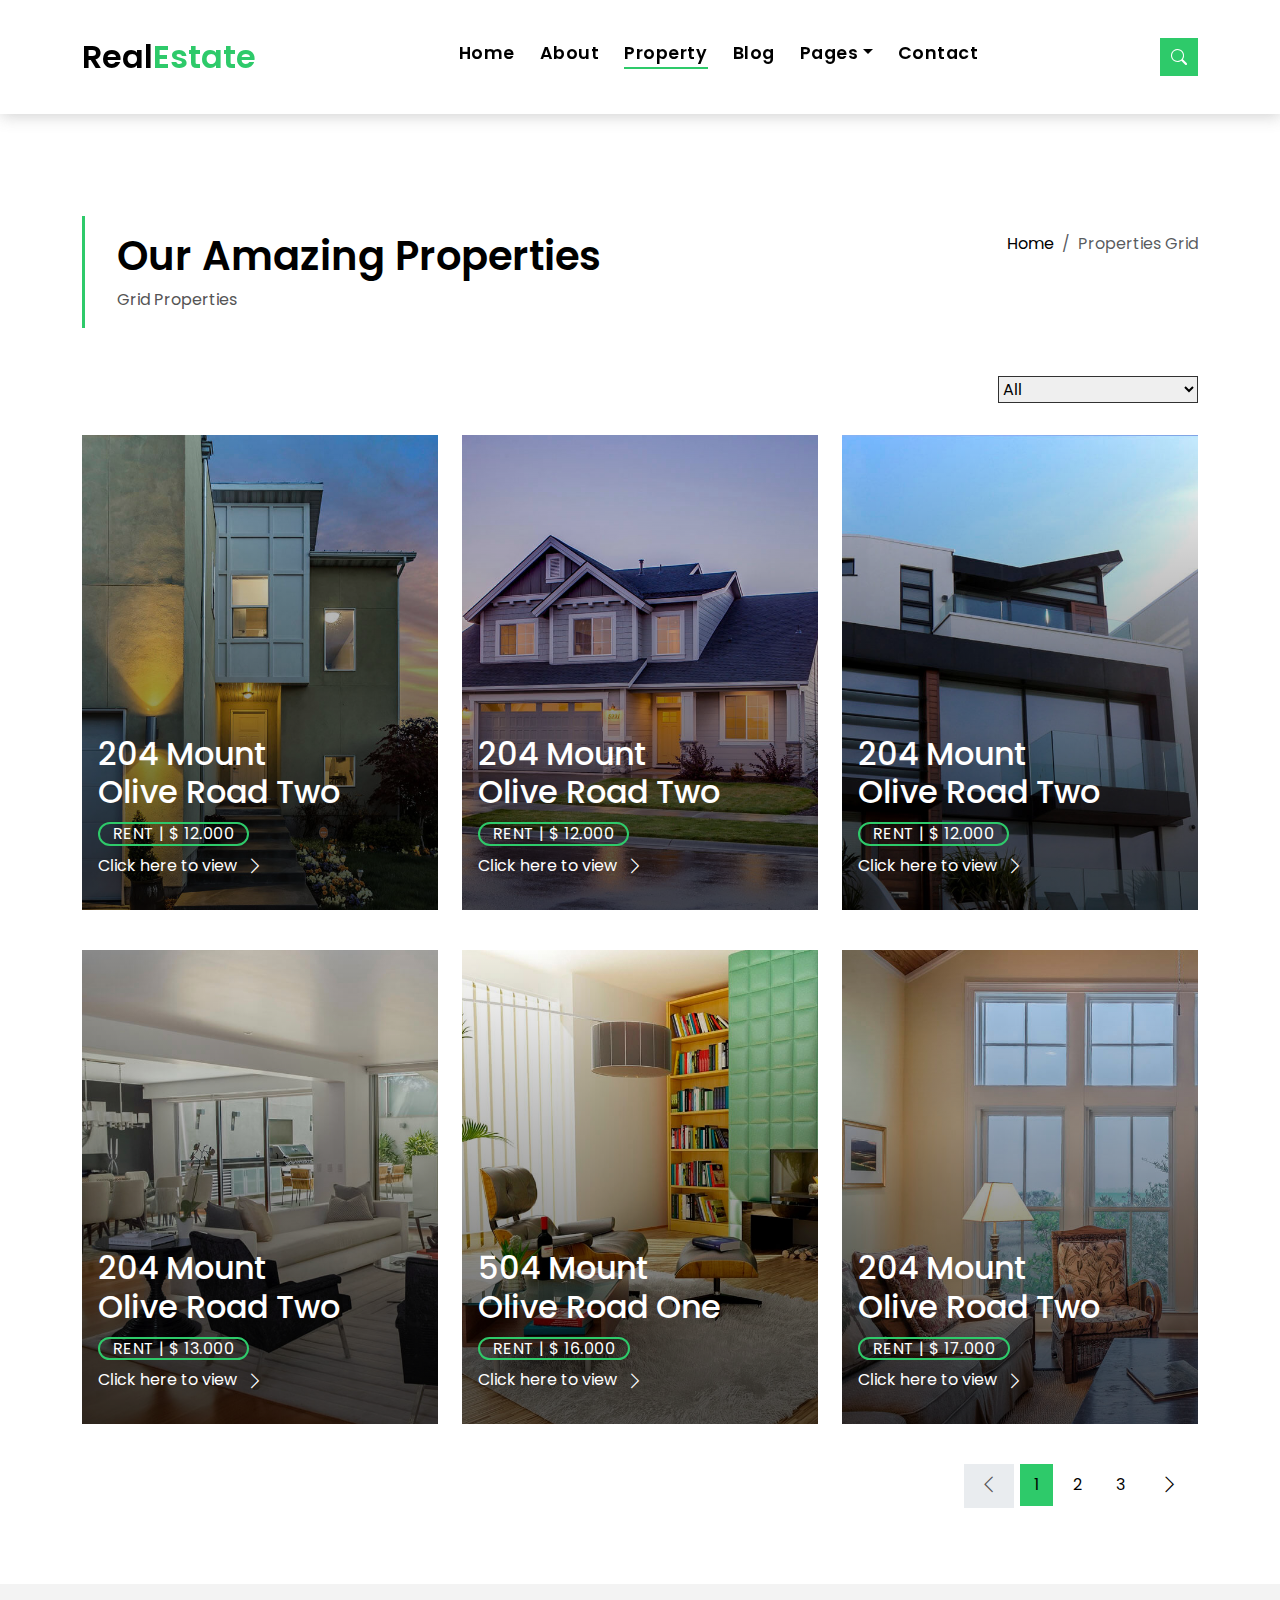
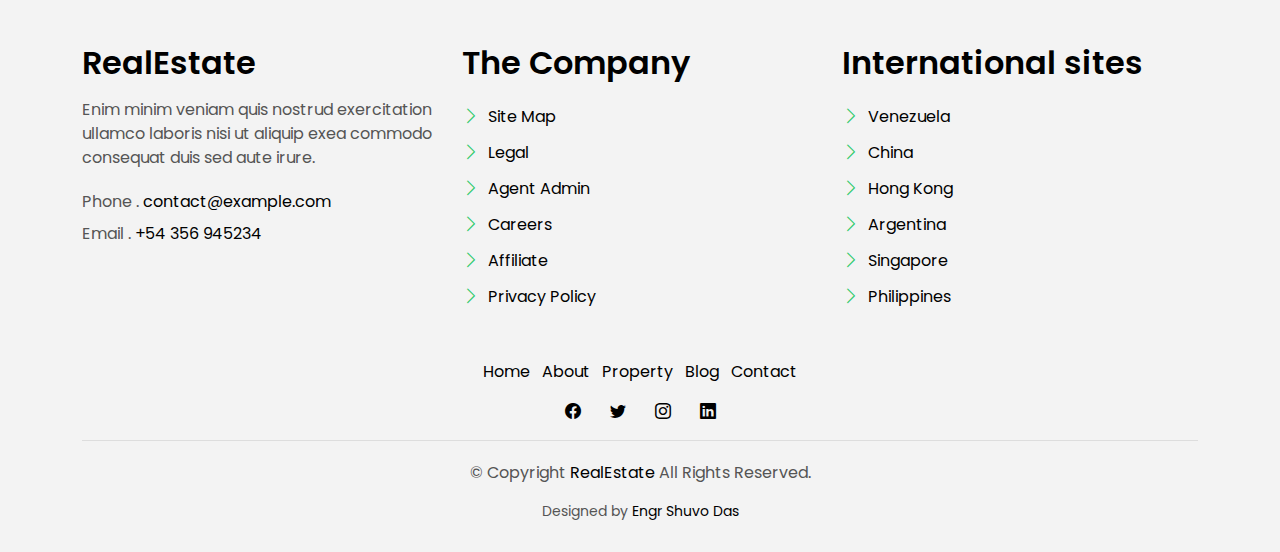
<file: property-grid.html>
<!DOCTYPE html>
<html lang="en">

<head>
  <meta charset="utf-8">
  <meta content="width=device-width, initial-scale=1.0" name="viewport">

  <title>RealEstate - Index</title>
  <meta content="" name="description">
  <meta content="" name="keywords">

  <!-- Favicons -->
  <link href="./frontend/img/RealEstate Loogo.jpg" rel="icon">
  <link href="" rel="apple-touch-icon">

  <!-- Google Fonts -->
  <link href="https://fonts.googleapis.com/css?family=Poppins:300,400,500,600,700" rel="stylesheet">

  <!-- Vendor CSS Files -->
  <link href="frontend/vendor/animate.css/animate.min.css" rel="stylesheet">
  <link href="frontend/vendor/bootstrap/css/bootstrap.min.css" rel="stylesheet">
  <link href="frontend/vendor/bootstrap-icons/bootstrap-icons.css" rel="stylesheet">
  <link href="frontend/vendor/swiper/swiper-bundle.min.css" rel="stylesheet">

  <!-- Main CSS File -->
  <link href="frontend/css/style.css" rel="stylesheet">

</head>

<body>

  <!-- ======= Property Search Section ======= -->
  <div class="click-closed"></div>
  <!--/ Form Search Star /-->
  <div class="box-collapse">
    <div class="title-box-d">
      <h3 class="title-d">Search Property</h3>
    </div>
    <span class="close-box-collapse right-boxed bi bi-x"></span>
    <div class="box-collapse-wrap form">
      <form class="form-a">
        <div class="row">
          <div class="col-md-12 mb-2">
            <div class="form-group">
              <label class="pb-2" for="Type">Keyword</label>
              <input type="text" class="form-control form-control-lg form-control-a" placeholder="Keyword">
            </div>
          </div>
          <div class="col-md-6 mb-2">
            <div class="form-group mt-3">
              <label class="pb-2" for="Type">Type</label>
              <select class="form-control form-select form-control-a" id="Type">
                <option>All Type</option>
                <option>For Rent</option>
                <option>For Sale</option>
                <option>Open House</option>
              </select>
            </div>
          </div>
          <div class="col-md-6 mb-2">
            <div class="form-group mt-3">
              <label class="pb-2" for="city">City</label>
              <select class="form-control form-select form-control-a" id="city">
                <option>All City</option>
                <option>Alabama</option>
                <option>Arizona</option>
                <option>California</option>
                <option>Colorado</option>
              </select>
            </div>
          </div>
          <div class="col-md-6 mb-2">
            <div class="form-group mt-3">
              <label class="pb-2" for="bedrooms">Bedrooms</label>
              <select class="form-control form-select form-control-a" id="bedrooms">
                <option>Any</option>
                <option>01</option>
                <option>02</option>
                <option>03</option>
              </select>
            </div>
          </div>
          <div class="col-md-6 mb-2">
            <div class="form-group mt-3">
              <label class="pb-2" for="garages">Garages</label>
              <select class="form-control form-select form-control-a" id="garages">
                <option>Any</option>
                <option>01</option>
                <option>02</option>
                <option>03</option>
                <option>04</option>
              </select>
            </div>
          </div>
          <div class="col-md-6 mb-2">
            <div class="form-group mt-3">
              <label class="pb-2" for="bathrooms">Bathrooms</label>
              <select class="form-control form-select form-control-a" id="bathrooms">
                <option>Any</option>
                <option>01</option>
                <option>02</option>
                <option>03</option>
              </select>
            </div>
          </div>
          <div class="col-md-6 mb-2">
            <div class="form-group mt-3">
              <label class="pb-2" for="price">Min Price</label>
              <select class="form-control form-select form-control-a" id="price">
                <option>Unlimite</option>
                <option>$50,000</option>
                <option>$100,000</option>
                <option>$150,000</option>
                <option>$200,000</option>
              </select>
            </div>
          </div>
          <div class="col-md-12">
            <button type="submit" class="btn btn-b">Search Property</button>
          </div>
        </div>
      </form>
    </div>
  </div><!-- End Property Search Section -->>

  <!-- ======= Header/Navbar ======= -->
  <nav class="navbar navbar-default navbar-trans navbar-expand-lg fixed-top">
    <div class="container">
      <button class="navbar-toggler collapsed" type="button" data-bs-toggle="collapse" data-bs-target="#navbarDefault" aria-controls="navbarDefault" aria-expanded="false" aria-label="Toggle navigation">
        <span></span>
        <span></span>
        <span></span>
      </button>
      <a class="navbar-brand text-brand" href="index.html">Real<span class="color-b">Estate</span></a>

      <div class="navbar-collapse collapse justify-content-center" id="navbarDefault">
        <ul class="navbar-nav">

          <li class="nav-item">
            <a class="nav-link " href="index.html">Home</a>
          </li>

          <li class="nav-item">
            <a class="nav-link " href="about.html">About</a>
          </li>

          <li class="nav-item">
            <a class="nav-link active" href="property-grid.html">Property</a>
          </li>

          <li class="nav-item">
            <a class="nav-link " href="blog-grid.html">Blog</a>
          </li>

          <li class="nav-item dropdown">
            <a class="nav-link dropdown-toggle" href="#" id="navbarDropdown" role="button" data-bs-toggle="dropdown" aria-haspopup="true" aria-expanded="false">Pages</a>
            <div class="dropdown-menu">
              <a class="dropdown-item " href="property-single.html">Property Single</a>
              <a class="dropdown-item " href="blog-single.html">Blog Single</a>
              <a class="dropdown-item " href="agents-grid.html">Agents Grid</a>
              <a class="dropdown-item " href="agent-single.html">Agent Single</a>
            </div>
          </li>
          <li class="nav-item">
            <a class="nav-link " href="contact.html">Contact</a>
          </li>
        </ul>
      </div>

      <button type="button" class="btn btn-b-n navbar-toggle-box navbar-toggle-box-collapse" data-bs-toggle="collapse" data-bs-target="#navbarTogglerDemo01">
        <i class="bi bi-search"></i>
      </button>

    </div>
  </nav><!-- End Header/Navbar -->

  <main id="main">

    <!-- ======= Intro Single ======= -->
    <section class="intro-single">
      <div class="container">
        <div class="row">
          <div class="col-md-12 col-lg-8">
            <div class="title-single-box">
              <h1 class="title-single">Our Amazing Properties</h1>
              <span class="color-text-a">Grid Properties</span>
            </div>
          </div>
          <div class="col-md-12 col-lg-4">
            <nav aria-label="breadcrumb" class="breadcrumb-box d-flex justify-content-lg-end">
              <ol class="breadcrumb">
                <li class="breadcrumb-item">
                  <a href="./index.html">Home</a>
                </li>
                <li class="breadcrumb-item active" aria-current="page">
                  Properties Grid
                </li>
              </ol>
            </nav>
          </div>
        </div>
      </div>
    </section><!-- End Intro Single-->

    <!-- ======= Property Grid ======= -->
    <section class="property-grid grid">
      <div class="container">
        <div class="row">
          <div class="col-sm-12">
            <div class="grid-option">
              <form>
                <select class="custom-select">
                  <option selected>All</option>
                  <option value="1">New to Old</option>
                  <option value="2">For Rent</option>
                  <option value="3">For Sale</option>
                </select>
              </form>
            </div>
          </div>
          <div class="col-md-4">
            <div class="card-box-a card-shadow">
              <div class="img-box-a">
                <img src="frontend/img/property-1.jpg" alt="" class="img-a img-fluid">
              </div>
              <div class="card-overlay">
                <div class="card-overlay-a-content">
                  <div class="card-header-a">
                    <h2 class="card-title-a">
                      <a href="./property-single.html">204 Mount
                        <br /> Olive Road Two</a>
                    </h2>
                  </div>
                  <div class="card-body-a">
                    <div class="price-box d-flex">
                      <span class="price-a">rent | $ 12.000</span>
                    </div>
                    <a href="property-single.html" class="link-a">Click here to view
                      <span class="bi bi-chevron-right"></span>
                    </a>
                  </div>
                  <div class="card-footer-a">
                    <ul class="card-info d-flex justify-content-around">
                      <li>
                        <h4 class="card-info-title">Area</h4>
                        <span>340m
                          <sup>2</sup>
                        </span>
                      </li>
                      <li>
                        <h4 class="card-info-title">Beds</h4>
                        <span>2</span>
                      </li>
                      <li>
                        <h4 class="card-info-title">Baths</h4>
                        <span>4</span>
                      </li>
                      <li>
                        <h4 class="card-info-title">Garages</h4>
                        <span>1</span>
                      </li>
                    </ul>
                  </div>
                </div>
              </div>
            </div>
          </div>
          <div class="col-md-4">
            <div class="card-box-a card-shadow">
              <div class="img-box-a">
                <img src="frontend/img/property-3.jpg" alt="" class="img-a img-fluid">
              </div>
              <div class="card-overlay">
                <div class="card-overlay-a-content">
                  <div class="card-header-a">
                    <h2 class="card-title-a">
                      <a href="./property-single.html">204 Mount
                        <br /> Olive Road Two</a>
                    </h2>
                  </div>
                  <div class="card-body-a">
                    <div class="price-box d-flex">
                      <span class="price-a">rent | $ 12.000</span>
                    </div>
                    <a href="property-single.html" class="link-a">Click here to view
                      <span class="bi bi-chevron-right"></span>
                    </a>
                  </div>
                  <div class="card-footer-a">
                    <ul class="card-info d-flex justify-content-around">
                      <li>
                        <h4 class="card-info-title">Area</h4>
                        <span>340m
                          <sup>2</sup>
                        </span>
                      </li>
                      <li>
                        <h4 class="card-info-title">Beds</h4>
                        <span>2</span>
                      </li>
                      <li>
                        <h4 class="card-info-title">Baths</h4>
                        <span>4</span>
                      </li>
                      <li>
                        <h4 class="card-info-title">Garages</h4>
                        <span>1</span>
                      </li>
                    </ul>
                  </div>
                </div>
              </div>
            </div>
          </div>
          <div class="col-md-4">
            <div class="card-box-a card-shadow">
              <div class="img-box-a">
                <img src="frontend/img/property-6.jpg" alt="" class="img-a img-fluid">
              </div>
              <div class="card-overlay">
                <div class="card-overlay-a-content">
                  <div class="card-header-a">
                    <h2 class="card-title-a">
                      <a href="./property-single.html">204 Mount
                        <br /> Olive Road Two</a>
                    </h2>
                  </div>
                  <div class="card-body-a">
                    <div class="price-box d-flex">
                      <span class="price-a">rent | $ 12.000</span>
                    </div>
                    <a href="property-single.html" class="link-a">Click here to view
                      <span class="bi bi-chevron-right"></span>
                    </a>
                  </div>
                  <div class="card-footer-a">
                    <ul class="card-info d-flex justify-content-around">
                      <li>
                        <h4 class="card-info-title">Area</h4>
                        <span>340m
                          <sup>2</sup>
                        </span>
                      </li>
                      <li>
                        <h4 class="card-info-title">Beds</h4>
                        <span>2</span>
                      </li>
                      <li>
                        <h4 class="card-info-title">Baths</h4>
                        <span>4</span>
                      </li>
                      <li>
                        <h4 class="card-info-title">Garages</h4>
                        <span>1</span>
                      </li>
                    </ul>
                  </div>
                </div>
              </div>
            </div>
          </div>
          <div class="col-md-4">
            <div class="card-box-a card-shadow">
              <div class="img-box-a">
                <img src="frontend/img/property-7.jpg" alt="" class="img-a img-fluid">
              </div>
              <div class="card-overlay">
                <div class="card-overlay-a-content">
                  <div class="card-header-a">
                    <h2 class="card-title-a">
                      <a href="./property-single.html">204 Mount
                        <br /> Olive Road Two</a>
                    </h2>
                  </div>
                  <div class="card-body-a">
                    <div class="price-box d-flex">
                      <span class="price-a">rent | $ 13.000</span>
                    </div>
                    <a href="./property-single.html" class="link-a">Click here to view
                      <span class="bi bi-chevron-right"></span>
                    </a>
                  </div>
                  <div class="card-footer-a">
                    <ul class="card-info d-flex justify-content-around">
                      <li>
                        <h4 class="card-info-title">Area</h4>
                        <span>340m
                          <sup>2</sup>
                        </span>
                      </li>
                      <li>
                        <h4 class="card-info-title">Beds</h4>
                        <span>2</span>
                      </li>
                      <li>
                        <h4 class="card-info-title">Baths</h4>
                        <span>4</span>
                      </li>
                      <li>
                        <h4 class="card-info-title">Garages</h4>
                        <span>1</span>
                      </li>
                    </ul>
                  </div>
                </div>
              </div>
            </div>
          </div>
          <div class="col-md-4">
            <div class="card-box-a card-shadow">
              <div class="img-box-a">
                <img src="frontend/img/property-8.jpg" alt="" class="img-a img-fluid">
              </div>
              <div class="card-overlay">
                <div class="card-overlay-a-content">
                  <div class="card-header-a">
                    <h2 class="card-title-a">
                      <a href="./property-single.html">504 Mount
                        <br /> Olive Road One</a>
                    </h2>
                  </div>
                  <div class="card-body-a">
                    <div class="price-box d-flex">
                      <span class="price-a">rent | $ 16.000</span>
                    </div>
                    <a href="./property-single.html" class="link-a">Click here to view
                      <span class="bi bi-chevron-right"></span>
                    </a>
                  </div>
                  <div class="card-footer-a">
                    <ul class="card-info d-flex justify-content-around">
                      <li>
                        <h4 class="card-info-title">Area</h4>
                        <span>340m
                          <sup>2</sup>
                        </span>
                      </li>
                      <li>
                        <h4 class="card-info-title">Beds</h4>
                        <span>2</span>
                      </li>
                      <li>
                        <h4 class="card-info-title">Baths</h4>
                        <span>4</span>
                      </li>
                      <li>
                        <h4 class="card-info-title">Garages</h4>
                        <span>1</span>
                      </li>
                    </ul>
                  </div>
                </div>
              </div>
            </div>
          </div>
          <div class="col-md-4">
            <div class="card-box-a card-shadow">
              <div class="img-box-a">
                <img src="frontend/img/property-10.jpg" alt="" class="img-a img-fluid">
              </div>
              <div class="card-overlay">
                <div class="card-overlay-a-content">
                  <div class="card-header-a">
                    <h2 class="card-title-a">
                      <a href="./property-single.html">204 Mount
                        <br /> Olive Road Two</a>
                    </h2>
                  </div>
                  <div class="card-body-a">
                    <div class="price-box d-flex">
                      <span class="price-a">rent | $ 17.000</span>
                    </div>
                    <a href="./property-single.html" class="link-a">Click here to view
                      <span class="bi bi-chevron-right"></span>
                    </a>
                  </div>
                  <div class="card-footer-a">
                    <ul class="card-info d-flex justify-content-around">
                      <li>
                        <h4 class="card-info-title">Area</h4>
                        <span>340m
                          <sup>2</sup>
                        </span>
                      </li>
                      <li>
                        <h4 class="card-info-title">Beds</h4>
                        <span>2</span>
                      </li>
                      <li>
                        <h4 class="card-info-title">Baths</h4>
                        <span>4</span>
                      </li>
                      <li>
                        <h4 class="card-info-title">Garages</h4>
                        <span>1</span>
                      </li>
                    </ul>
                  </div>
                </div>
              </div>
            </div>
          </div>
        </div>
        <div class="row">
          <div class="col-sm-12">
            <nav class="pagination-a">
              <ul class="pagination justify-content-end">
                <li class="page-item disabled">
                  <a class="page-link" href="#" tabindex="-1">
                    <span class="bi bi-chevron-left"></span>
                  </a>
                </li>
                <li class="page-item active">
                  <a class="page-link" href="#">1</a>
                </li>
                <li class="page-item">
                  <a class="page-link" href="#">2</a>
                </li>
                <li class="page-item">
                  <a class="page-link" href="#">3</a>
                </li>
                <li class="page-item next">
                  <a class="page-link" href="#">
                    <span class="bi bi-chevron-right"></span>
                  </a>
                </li>
              </ul>
            </nav>
          </div>
        </div>
      </div>
    </section><!-- End Property Grid Single-->

  </main><!-- End #main -->

  <!-- ======= Footer ======= -->
  <section class="section-footer">
    <div class="container">
      <div class="row">
        <div class="col-sm-12 col-md-4">
          <div class="widget-a">
            <div class="w-header-a">
              <h3 class="w-title-a text-brand">RealEstate</h3>
            </div>
            <div class="w-body-a">
              <p class="w-text-a color-text-a">
                Enim minim veniam quis nostrud exercitation ullamco laboris nisi ut aliquip exea commodo consequat duis
                sed aute irure.
              </p>
            </div>
            <div class="w-footer-a">
              <ul class="list-unstyled">
                <li class="color-a">
                  <span class="color-text-a">Phone .</span> contact@example.com
                </li>
                <li class="color-a">
                  <span class="color-text-a">Email .</span> +54 356 945234
                </li>
              </ul>
            </div>
          </div>
        </div>
        <div class="col-sm-12 col-md-4 section-md-t3">
          <div class="widget-a">
            <div class="w-header-a">
              <h3 class="w-title-a text-brand">The Company</h3>
            </div>
            <div class="w-body-a">
              <div class="w-body-a">
                <ul class="list-unstyled">
                  <li class="item-list-a">
                    <i class="bi bi-chevron-right"></i> <a href="#">Site Map</a>
                  </li>
                  <li class="item-list-a">
                    <i class="bi bi-chevron-right"></i> <a href="#">Legal</a>
                  </li>
                  <li class="item-list-a">
                    <i class="bi bi-chevron-right"></i> <a href="#">Agent Admin</a>
                  </li>
                  <li class="item-list-a">
                    <i class="bi bi-chevron-right"></i> <a href="#">Careers</a>
                  </li>
                  <li class="item-list-a">
                    <i class="bi bi-chevron-right"></i> <a href="#">Affiliate</a>
                  </li>
                  <li class="item-list-a">
                    <i class="bi bi-chevron-right"></i> <a href="#">Privacy Policy</a>
                  </li>
                </ul>
              </div>
            </div>
          </div>
        </div>
        <div class="col-sm-12 col-md-4 section-md-t3">
          <div class="widget-a">
            <div class="w-header-a">
              <h3 class="w-title-a text-brand">International sites</h3>
            </div>
            <div class="w-body-a">
              <ul class="list-unstyled">
                <li class="item-list-a">
                  <i class="bi bi-chevron-right"></i> <a href="#">Venezuela</a>
                </li>
                <li class="item-list-a">
                  <i class="bi bi-chevron-right"></i> <a href="#">China</a>
                </li>
                <li class="item-list-a">
                  <i class="bi bi-chevron-right"></i> <a href="#">Hong Kong</a>
                </li>
                <li class="item-list-a">
                  <i class="bi bi-chevron-right"></i> <a href="#">Argentina</a>
                </li>
                <li class="item-list-a">
                  <i class="bi bi-chevron-right"></i> <a href="#">Singapore</a>
                </li>
                <li class="item-list-a">
                  <i class="bi bi-chevron-right"></i> <a href="#">Philippines</a>
                </li>
              </ul>
            </div>
          </div>
        </div>
      </div>
    </div>
  </section>
  <footer>
    <div class="container">
      <div class="row">
        <div class="col-md-12">
          <nav class="nav-footer">
            <ul class="list-inline">
              <li class="list-inline-item">
                <a href="#">Home</a>
              </li>
              <li class="list-inline-item">
                <a href="#">About</a>
              </li>
              <li class="list-inline-item">
                <a href="#">Property</a>
              </li>
              <li class="list-inline-item">
                <a href="#">Blog</a>
              </li>
              <li class="list-inline-item">
                <a href="#">Contact</a>
              </li>
            </ul>
          </nav>
          <div class="socials-a">
            <ul class="list-inline">
              <li class="list-inline-item">
                <a href="#">
                  <i class="bi bi-facebook" aria-hidden="true"></i>
                </a>
              </li>
              <li class="list-inline-item">
                <a href="#">
                  <i class="bi bi-twitter" aria-hidden="true"></i>
                </a>
              </li>
              <li class="list-inline-item">
                <a href="#">
                  <i class="bi bi-instagram" aria-hidden="true"></i>
                </a>
              </li>
              <li class="list-inline-item">
                <a href="#">
                  <i class="bi bi-linkedin" aria-hidden="true"></i>
                </a>
              </li>
            </ul>
          </div>
          <div class="copyright-footer">
            <p class="copyright color-text-a">
              &copy; Copyright
              <span class="color-a">RealEstate</span> All Rights Reserved.
            </p>
          </div>
          <div class="credits">
            Designed by <a href="https://engrshuvodas.github.io/SHUVO-_portfolio/">Engr Shuvo Das</a>
          </div>
        </div>
      </div>
    </div>
  </footer><!-- End  Footer -->

  <div id="preloader"></div>
  <a href="#" class="back-to-top d-flex align-items-center justify-content-center"><i class="bi bi-arrow-up-short"></i></a>

  <!-- Vendor JS Files -->
  <script src="frontend/vendor/bootstrap/js/bootstrap.bundle.min.js"></script>
  <script src="frontend/vendor/swiper/swiper-bundle.min.js"></script>
  <script src="frontend/vendor/php-email-form/validate.js"></script>

  <!-- Main JS File -->
  <script src="frontend/js/main.js"></script>

</body>

</html>
</file>
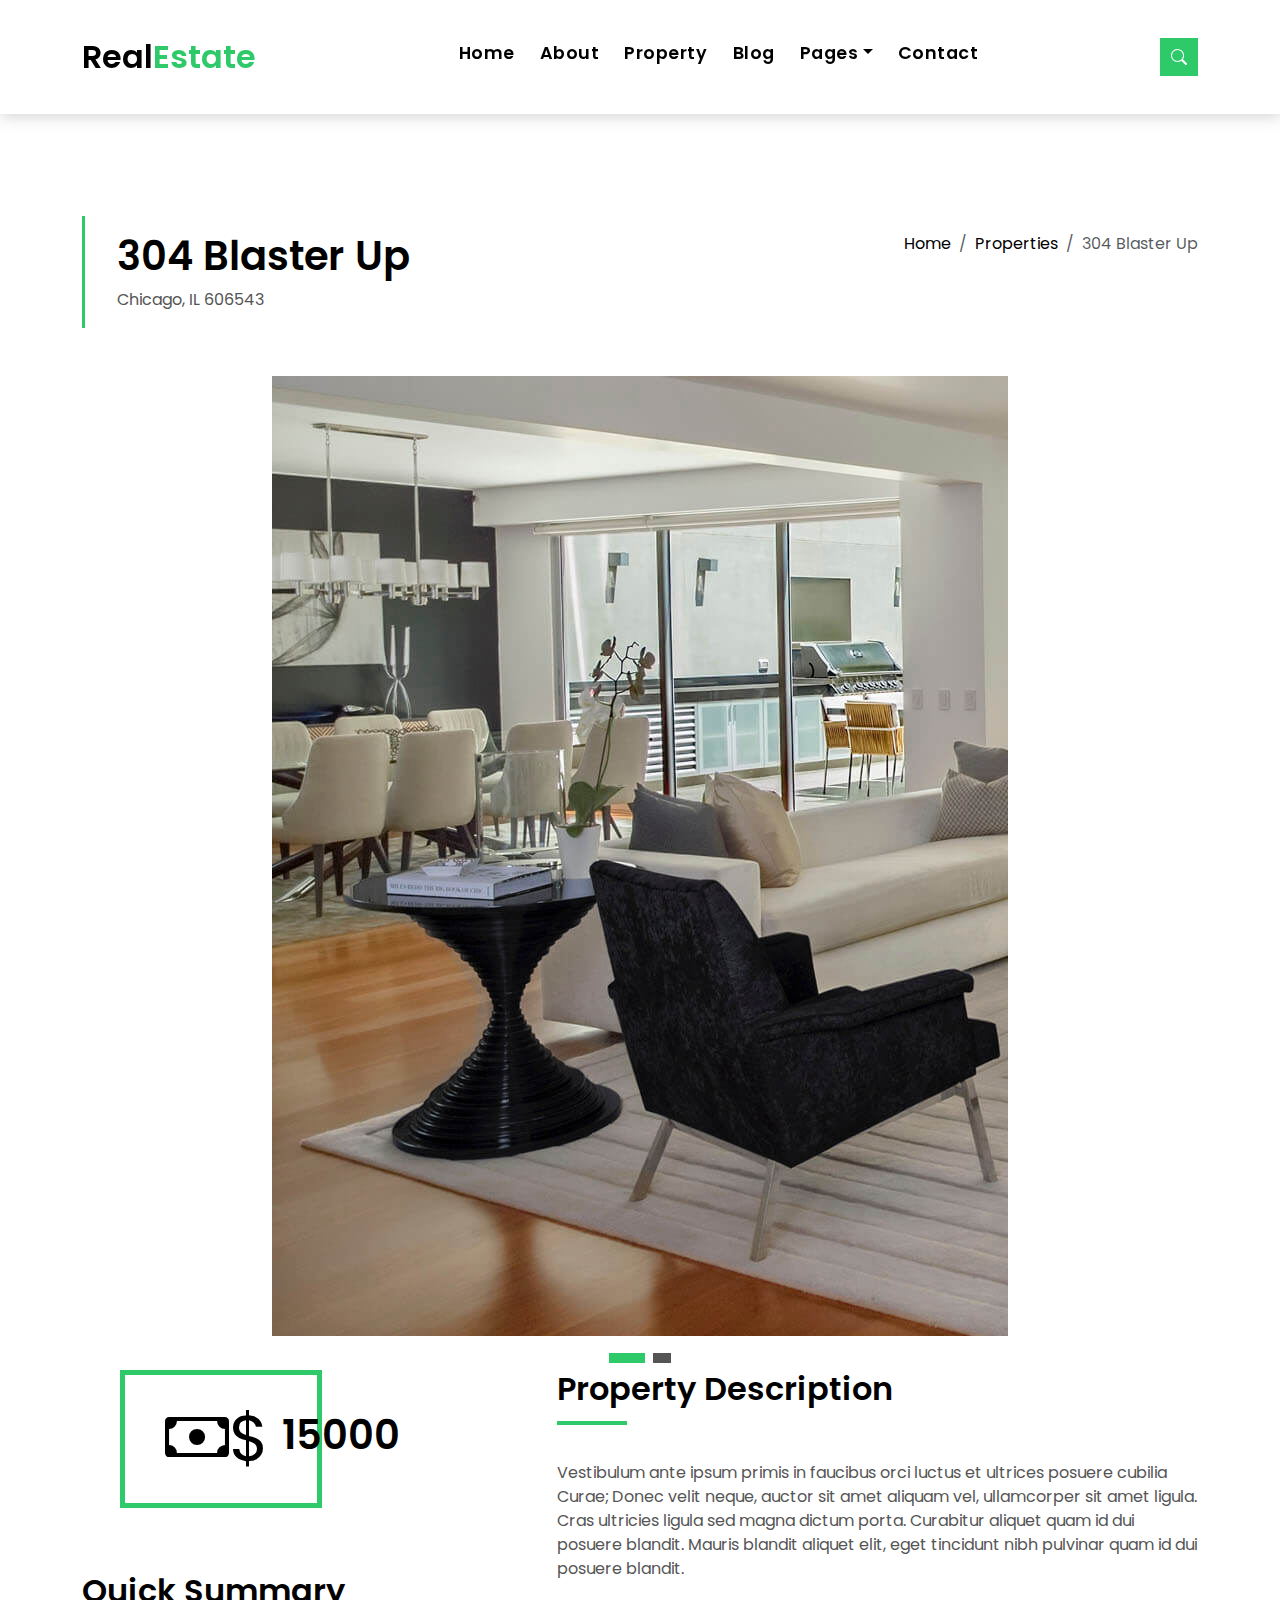
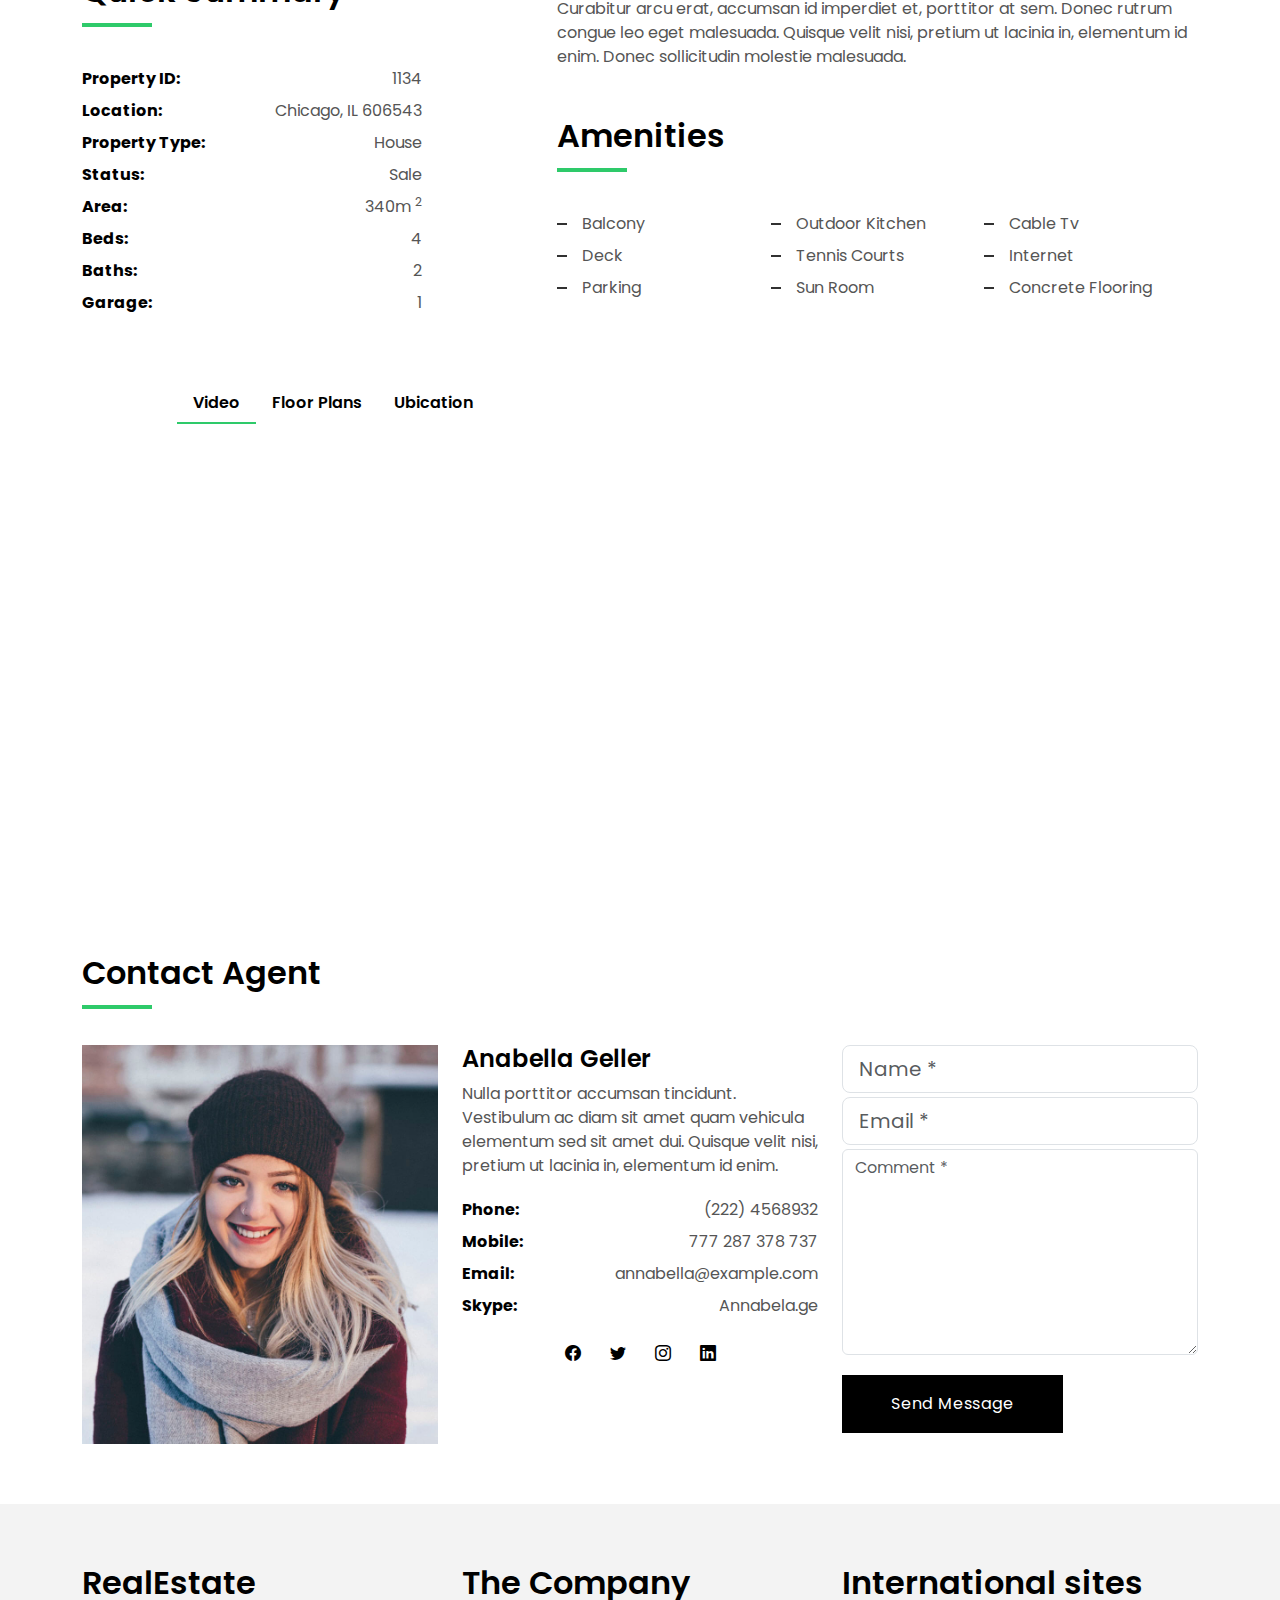
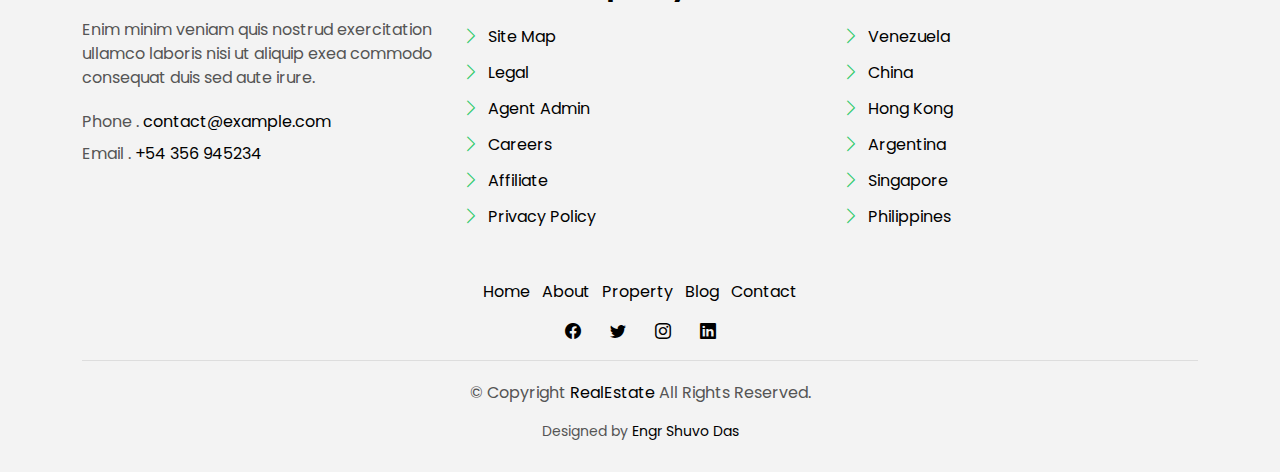
<file: property-single.html>
<!DOCTYPE html>
<html lang="en">

<head>
  <meta charset="utf-8">
  <meta content="width=device-width, initial-scale=1.0" name="viewport">

  <title>RealEstate - Index</title>
  <meta content="" name="description">
  <meta content="" name="keywords">

  <!-- Favicons -->
  <link href="./frontend/img/RealEstate Loogo.jpg" rel="icon">
  <link href="" rel="apple-touch-icon">

  <!-- Google Fonts -->
  <link href="https://fonts.googleapis.com/css?family=Poppins:300,400,500,600,700" rel="stylesheet">

  <!-- Vendor CSS Files -->
  <link href="frontend/vendor/animate.css/animate.min.css" rel="stylesheet">
  <link href="frontend/vendor/bootstrap/css/bootstrap.min.css" rel="stylesheet">
  <link href="frontend/vendor/bootstrap-icons/bootstrap-icons.css" rel="stylesheet">
  <link href="frontend/vendor/swiper/swiper-bundle.min.css" rel="stylesheet">

  <!-- Main CSS File -->
  <link href="frontend/css/style.css" rel="stylesheet">

</head>

<body>

  <!-- ======= Property Search Section ======= -->
  <div class="click-closed"></div>
  <!--/ Form Search Star /-->
  <div class="box-collapse">
    <div class="title-box-d">
      <h3 class="title-d">Search Property</h3>
    </div>
    <span class="close-box-collapse right-boxed bi bi-x"></span>
    <div class="box-collapse-wrap form">
      <form class="form-a">
        <div class="row">
          <div class="col-md-12 mb-2">
            <div class="form-group">
              <label class="pb-2" for="Type">Keyword</label>
              <input type="text" class="form-control form-control-lg form-control-a" placeholder="Keyword">
            </div>
          </div>
          <div class="col-md-6 mb-2">
            <div class="form-group mt-3">
              <label class="pb-2" for="Type">Type</label>
              <select class="form-control form-select form-control-a" id="Type">
                <option>All Type</option>
                <option>For Rent</option>
                <option>For Sale</option>
                <option>Open House</option>
              </select>
            </div>
          </div>
          <div class="col-md-6 mb-2">
            <div class="form-group mt-3">
              <label class="pb-2" for="city">City</label>
              <select class="form-control form-select form-control-a" id="city">
                <option>All City</option>
                <option>Alabama</option>
                <option>Arizona</option>
                <option>California</option>
                <option>Colorado</option>
              </select>
            </div>
          </div>
          <div class="col-md-6 mb-2">
            <div class="form-group mt-3">
              <label class="pb-2" for="bedrooms">Bedrooms</label>
              <select class="form-control form-select form-control-a" id="bedrooms">
                <option>Any</option>
                <option>01</option>
                <option>02</option>
                <option>03</option>
              </select>
            </div>
          </div>
          <div class="col-md-6 mb-2">
            <div class="form-group mt-3">
              <label class="pb-2" for="garages">Garages</label>
              <select class="form-control form-select form-control-a" id="garages">
                <option>Any</option>
                <option>01</option>
                <option>02</option>
                <option>03</option>
                <option>04</option>
              </select>
            </div>
          </div>
          <div class="col-md-6 mb-2">
            <div class="form-group mt-3">
              <label class="pb-2" for="bathrooms">Bathrooms</label>
              <select class="form-control form-select form-control-a" id="bathrooms">
                <option>Any</option>
                <option>01</option>
                <option>02</option>
                <option>03</option>
              </select>
            </div>
          </div>
          <div class="col-md-6 mb-2">
            <div class="form-group mt-3">
              <label class="pb-2" for="price">Min Price</label>
              <select class="form-control form-select form-control-a" id="price">
                <option>Unlimite</option>
                <option>$50,000</option>
                <option>$100,000</option>
                <option>$150,000</option>
                <option>$200,000</option>
              </select>
            </div>
          </div>
          <div class="col-md-12">
            <button type="submit" class="btn btn-b">Search Property</button>
          </div>
        </div>
      </form>
    </div>
  </div><!-- End Property Search Section -->>

  <!-- ======= Header/Navbar ======= -->
  <nav class="navbar navbar-default navbar-trans navbar-expand-lg fixed-top">
    <div class="container">
      <button class="navbar-toggler collapsed" type="button" data-bs-toggle="collapse" data-bs-target="#navbarDefault" aria-controls="navbarDefault" aria-expanded="false" aria-label="Toggle navigation">
        <span></span>
        <span></span>
        <span></span>
      </button>
      <a class="navbar-brand text-brand" href="index.html">Real<span class="color-b">Estate</span></a>

      <div class="navbar-collapse collapse justify-content-center" id="navbarDefault">
        <ul class="navbar-nav">

          <li class="nav-item">
            <a class="nav-link " href="index.html">Home</a>
          </li>

          <li class="nav-item">
            <a class="nav-link " href="about.html">About</a>
          </li>

          <li class="nav-item">
            <a class="nav-link " href="property-grid.html">Property</a>
          </li>

          <li class="nav-item">
            <a class="nav-link " href="blog-grid.html">Blog</a>
          </li>

          <li class="nav-item dropdown">
            <a class="nav-link dropdown-toggle" href="#" id="navbarDropdown" role="button" data-bs-toggle="dropdown" aria-haspopup="true" aria-expanded="false">Pages</a>
            <div class="dropdown-menu">
              <a class="dropdown-item active" href="property-single.html">Property Single</a>
              <a class="dropdown-item " href="blog-single.html">Blog Single</a>
              <a class="dropdown-item " href="agents-grid.html">Agents Grid</a>
              <a class="dropdown-item " href="agent-single.html">Agent Single</a>
            </div>
          </li>
          <li class="nav-item">
            <a class="nav-link " href="contact.html">Contact</a>
          </li>
        </ul>
      </div>

      <button type="button" class="btn btn-b-n navbar-toggle-box navbar-toggle-box-collapse" data-bs-toggle="collapse" data-bs-target="#navbarTogglerDemo01">
        <i class="bi bi-search"></i>
      </button>

    </div>
  </nav><!-- End Header/Navbar -->

  <main id="main">

    <!-- ======= Intro Single ======= -->
    <section class="intro-single">
      <div class="container">
        <div class="row">
          <div class="col-md-12 col-lg-8">
            <div class="title-single-box">
              <h1 class="title-single">304 Blaster Up</h1>
              <span class="color-text-a">Chicago, IL 606543</span>
            </div>
          </div>
          <div class="col-md-12 col-lg-4">
            <nav aria-label="breadcrumb" class="breadcrumb-box d-flex justify-content-lg-end">
              <ol class="breadcrumb">
                <li class="breadcrumb-item">
                  <a href="index.html">Home</a>
                </li>
                <li class="breadcrumb-item">
                  <a href="property-grid.html">Properties</a>
                </li>
                <li class="breadcrumb-item active" aria-current="page">
                  304 Blaster Up
                </li>
              </ol>
            </nav>
          </div>
        </div>
      </div>
    </section><!-- End Intro Single-->

    <!-- ======= Property Single ======= -->
    <section class="property-single nav-arrow-b">
      <div class="container">
        <div class="row justify-content-center">
          <div class="col-lg-8">
            <div id="property-single-carousel" class="swiper">
              <div class="swiper-wrapper">
                <div class="carousel-item-b swiper-slide">
                  <img src="frontend/img/slide-1.jpg" alt="">
                </div>
                <div class="carousel-item-b swiper-slide">
                  <img src="frontend/img/slide-2.jpg" alt="">
                </div>
              </div>
            </div>
            <div class="property-single-carousel-pagination carousel-pagination"></div>
          </div>
        </div>

        <div class="row">
          <div class="col-sm-12">

            <div class="row justify-content-between">
              <div class="col-md-5 col-lg-4">
                <div class="property-price d-flex justify-content-center foo">
                  <div class="card-header-c d-flex">
                    <div class="card-box-ico">
                      <span class="bi bi-cash">$</span>
                    </div>
                    <div class="card-title-c align-self-center">
                      <h5 class="title-c">15000</h5>
                    </div>
                  </div>
                </div>
                <div class="property-summary">
                  <div class="row">
                    <div class="col-sm-12">
                      <div class="title-box-d section-t4">
                        <h3 class="title-d">Quick Summary</h3>
                      </div>
                    </div>
                  </div>
                  <div class="summary-list">
                    <ul class="list">
                      <li class="d-flex justify-content-between">
                        <strong>Property ID:</strong>
                        <span>1134</span>
                      </li>
                      <li class="d-flex justify-content-between">
                        <strong>Location:</strong>
                        <span>Chicago, IL 606543</span>
                      </li>
                      <li class="d-flex justify-content-between">
                        <strong>Property Type:</strong>
                        <span>House</span>
                      </li>
                      <li class="d-flex justify-content-between">
                        <strong>Status:</strong>
                        <span>Sale</span>
                      </li>
                      <li class="d-flex justify-content-between">
                        <strong>Area:</strong>
                        <span>340m
                          <sup>2</sup>
                        </span>
                      </li>
                      <li class="d-flex justify-content-between">
                        <strong>Beds:</strong>
                        <span>4</span>
                      </li>
                      <li class="d-flex justify-content-between">
                        <strong>Baths:</strong>
                        <span>2</span>
                      </li>
                      <li class="d-flex justify-content-between">
                        <strong>Garage:</strong>
                        <span>1</span>
                      </li>
                    </ul>
                  </div>
                </div>
              </div>
              <div class="col-md-7 col-lg-7 section-md-t3">
                <div class="row">
                  <div class="col-sm-12">
                    <div class="title-box-d">
                      <h3 class="title-d">Property Description</h3>
                    </div>
                  </div>
                </div>
                <div class="property-description">
                  <p class="description color-text-a">
                    Vestibulum ante ipsum primis in faucibus orci luctus et ultrices posuere cubilia Curae; Donec velit
                    neque, auctor sit amet
                    aliquam vel, ullamcorper sit amet ligula. Cras ultricies ligula sed magna dictum porta.
                    Curabitur aliquet quam id dui posuere blandit. Mauris blandit aliquet elit, eget tincidunt
                    nibh pulvinar quam id dui posuere blandit.
                  </p>
                  <p class="description color-text-a no-margin">
                    Curabitur arcu erat, accumsan id imperdiet et, porttitor at sem. Donec rutrum congue leo eget
                    malesuada. Quisque velit nisi,
                    pretium ut lacinia in, elementum id enim. Donec sollicitudin molestie malesuada.
                  </p>
                </div>
                <div class="row section-t3">
                  <div class="col-sm-12">
                    <div class="title-box-d">
                      <h3 class="title-d">Amenities</h3>
                    </div>
                  </div>
                </div>
                <div class="amenities-list color-text-a">
                  <ul class="list-a no-margin">
                    <li>Balcony</li>
                    <li>Outdoor Kitchen</li>
                    <li>Cable Tv</li>
                    <li>Deck</li>
                    <li>Tennis Courts</li>
                    <li>Internet</li>
                    <li>Parking</li>
                    <li>Sun Room</li>
                    <li>Concrete Flooring</li>
                  </ul>
                </div>
              </div>
            </div>
          </div>
          <div class="col-md-10 offset-md-1">
            <ul class="nav nav-pills-a nav-pills mb-3 section-t3" id="pills-tab" role="tablist">
              <li class="nav-item">
                <a class="nav-link active" id="pills-video-tab" data-bs-toggle="pill" href="#pills-video" role="tab" aria-controls="pills-video" aria-selected="true">Video</a>
              </li>
              <li class="nav-item">
                <a class="nav-link" id="pills-plans-tab" data-bs-toggle="pill" href="#pills-plans" role="tab" aria-controls="pills-plans" aria-selected="false">Floor Plans</a>
              </li>
              <li class="nav-item">
                <a class="nav-link" id="pills-map-tab" data-bs-toggle="pill" href="#pills-map" role="tab" aria-controls="pills-map" aria-selected="false">Ubication</a>
              </li>
            </ul>
            <div class="tab-content" id="pills-tabContent">
              <div class="tab-pane fade show active" id="pills-video" role="tabpanel" aria-labelledby="pills-video-tab">
                <iframe src="https://player.vimeo.com/video/73221098" width="100%" height="460" frameborder="0" webkitallowfullscreen mozallowfullscreen allowfullscreen></iframe>
              </div>
              <div class="tab-pane fade" id="pills-plans" role="tabpanel" aria-labelledby="pills-plans-tab">
                <img src="frontend/img/plan2.jpg" alt="" class="img-fluid">
              </div>
              <div class="tab-pane fade" id="pills-map" role="tabpanel" aria-labelledby="pills-map-tab">
                <iframe src="https://www.google.com/maps/embed?pb=!1m18!1m12!1m3!1d3022.1422937950147!2d-73.98731968482413!3d40.75889497932681!2m3!1f0!2f0!3f0!3m2!1i1024!2i768!4f13.1!3m3!1m2!1s0x89c25855c6480299%3A0x55194ec5a1ae072e!2sTimes+Square!5e0!3m2!1ses-419!2sve!4v1510329142834" width="100%" height="460" frameborder="0" style="border:0" allowfullscreen></iframe>
              </div>
            </div>
          </div>
          <div class="col-md-12">
            <div class="row section-t3">
              <div class="col-sm-12">
                <div class="title-box-d">
                  <h3 class="title-d">Contact Agent</h3>
                </div>
              </div>
            </div>
            <div class="row">
              <div class="col-md-6 col-lg-4">
                <img src="frontend/img/agent-4.jpg" alt="" class="img-fluid">
              </div>
              <div class="col-md-6 col-lg-4">
                <div class="property-agent">
                  <h4 class="title-agent">Anabella Geller</h4>
                  <p class="color-text-a">
                    Nulla porttitor accumsan tincidunt. Vestibulum ac diam sit amet quam vehicula elementum sed sit amet
                    dui. Quisque velit nisi,
                    pretium ut lacinia in, elementum id enim.
                  </p>
                  <ul class="list-unstyled">
                    <li class="d-flex justify-content-between">
                      <strong>Phone:</strong>
                      <span class="color-text-a">(222) 4568932</span>
                    </li>
                    <li class="d-flex justify-content-between">
                      <strong>Mobile:</strong>
                      <span class="color-text-a">777 287 378 737</span>
                    </li>
                    <li class="d-flex justify-content-between">
                      <strong>Email:</strong>
                      <span class="color-text-a">annabella@example.com</span>
                    </li>
                    <li class="d-flex justify-content-between">
                      <strong>Skype:</strong>
                      <span class="color-text-a">Annabela.ge</span>
                    </li>
                  </ul>
                  <div class="socials-a">
                    <ul class="list-inline">
                      <li class="list-inline-item">
                        <a href="#">
                          <i class="bi bi-facebook" aria-hidden="true"></i>
                        </a>
                      </li>
                      <li class="list-inline-item">
                        <a href="#">
                          <i class="bi bi-twitter" aria-hidden="true"></i>
                        </a>
                      </li>
                      <li class="list-inline-item">
                        <a href="#">
                          <i class="bi bi-instagram" aria-hidden="true"></i>
                        </a>
                      </li>
                      <li class="list-inline-item">
                        <a href="#">
                          <i class="bi bi-linkedin" aria-hidden="true"></i>
                        </a>
                      </li>
                    </ul>
                  </div>
                </div>
              </div>
              <div class="col-md-12 col-lg-4">
                <div class="property-contact">
                  <form class="form-a">
                    <div class="row">
                      <div class="col-md-12 mb-1">
                        <div class="form-group">
                          <input type="text" class="form-control form-control-lg form-control-a" id="inputName" placeholder="Name *" required>
                        </div>
                      </div>
                      <div class="col-md-12 mb-1">
                        <div class="form-group">
                          <input type="email" class="form-control form-control-lg form-control-a" id="inputEmail1" placeholder="Email *" required>
                        </div>
                      </div>
                      <div class="col-md-12 mb-1">
                        <div class="form-group">
                          <textarea id="textMessage" class="form-control" placeholder="Comment *" name="message" cols="45" rows="8" required></textarea>
                        </div>
                      </div>
                      <div class="col-md-12 mt-3">
                        <button type="submit" class="btn btn-a">Send Message</button>
                      </div>
                    </div>
                  </form>
                </div>
              </div>
            </div>
          </div>
        </div>
      </div>
    </section><!-- End Property Single-->

  </main><!-- End #main -->

  <!-- ======= Footer ======= -->
  <section class="section-footer">
    <div class="container">
      <div class="row">
        <div class="col-sm-12 col-md-4">
          <div class="widget-a">
            <div class="w-header-a">
              <h3 class="w-title-a text-brand">RealEstate</h3>
            </div>
            <div class="w-body-a">
              <p class="w-text-a color-text-a">
                Enim minim veniam quis nostrud exercitation ullamco laboris nisi ut aliquip exea commodo consequat duis
                sed aute irure.
              </p>
            </div>
            <div class="w-footer-a">
              <ul class="list-unstyled">
                <li class="color-a">
                  <span class="color-text-a">Phone .</span> contact@example.com
                </li>
                <li class="color-a">
                  <span class="color-text-a">Email .</span> +54 356 945234
                </li>
              </ul>
            </div>
          </div>
        </div>
        <div class="col-sm-12 col-md-4 section-md-t3">
          <div class="widget-a">
            <div class="w-header-a">
              <h3 class="w-title-a text-brand">The Company</h3>
            </div>
            <div class="w-body-a">
              <div class="w-body-a">
                <ul class="list-unstyled">
                  <li class="item-list-a">
                    <i class="bi bi-chevron-right"></i> <a href="#">Site Map</a>
                  </li>
                  <li class="item-list-a">
                    <i class="bi bi-chevron-right"></i> <a href="#">Legal</a>
                  </li>
                  <li class="item-list-a">
                    <i class="bi bi-chevron-right"></i> <a href="#">Agent Admin</a>
                  </li>
                  <li class="item-list-a">
                    <i class="bi bi-chevron-right"></i> <a href="#">Careers</a>
                  </li>
                  <li class="item-list-a">
                    <i class="bi bi-chevron-right"></i> <a href="#">Affiliate</a>
                  </li>
                  <li class="item-list-a">
                    <i class="bi bi-chevron-right"></i> <a href="#">Privacy Policy</a>
                  </li>
                </ul>
              </div>
            </div>
          </div>
        </div>
        <div class="col-sm-12 col-md-4 section-md-t3">
          <div class="widget-a">
            <div class="w-header-a">
              <h3 class="w-title-a text-brand">International sites</h3>
            </div>
            <div class="w-body-a">
              <ul class="list-unstyled">
                <li class="item-list-a">
                  <i class="bi bi-chevron-right"></i> <a href="#">Venezuela</a>
                </li>
                <li class="item-list-a">
                  <i class="bi bi-chevron-right"></i> <a href="#">China</a>
                </li>
                <li class="item-list-a">
                  <i class="bi bi-chevron-right"></i> <a href="#">Hong Kong</a>
                </li>
                <li class="item-list-a">
                  <i class="bi bi-chevron-right"></i> <a href="#">Argentina</a>
                </li>
                <li class="item-list-a">
                  <i class="bi bi-chevron-right"></i> <a href="#">Singapore</a>
                </li>
                <li class="item-list-a">
                  <i class="bi bi-chevron-right"></i> <a href="#">Philippines</a>
                </li>
              </ul>
            </div>
          </div>
        </div>
      </div>
    </div>
  </section>
  <footer>
    <div class="container">
      <div class="row">
        <div class="col-md-12">
          <nav class="nav-footer">
            <ul class="list-inline">
              <li class="list-inline-item">
                <a href="#">Home</a>
              </li>
              <li class="list-inline-item">
                <a href="#">About</a>
              </li>
              <li class="list-inline-item">
                <a href="#">Property</a>
              </li>
              <li class="list-inline-item">
                <a href="#">Blog</a>
              </li>
              <li class="list-inline-item">
                <a href="#">Contact</a>
              </li>
            </ul>
          </nav>
          <div class="socials-a">
            <ul class="list-inline">
              <li class="list-inline-item">
                <a href="#">
                  <i class="bi bi-facebook" aria-hidden="true"></i>
                </a>
              </li>
              <li class="list-inline-item">
                <a href="#">
                  <i class="bi bi-twitter" aria-hidden="true"></i>
                </a>
              </li>
              <li class="list-inline-item">
                <a href="#">
                  <i class="bi bi-instagram" aria-hidden="true"></i>
                </a>
              </li>
              <li class="list-inline-item">
                <a href="#">
                  <i class="bi bi-linkedin" aria-hidden="true"></i>
                </a>
              </li>
            </ul>
          </div>
          <div class="copyright-footer">
            <p class="copyright color-text-a">
              &copy; Copyright
              <span class="color-a">RealEstate</span> All Rights Reserved.
            </p>
          </div>
          <div class="credits">
            Designed by <a href="https://engrshuvodas.github.io/SHUVO-_portfolio/">Engr Shuvo Das</a>
          </div>
        </div>
      </div>
    </div>
  </footer><!-- End  Footer -->

  <div id="preloader"></div>
  <a href="#" class="back-to-top d-flex align-items-center justify-content-center"><i class="bi bi-arrow-up-short"></i></a>

  <!-- Vendor JS Files -->
  <script src="frontend/vendor/bootstrap/js/bootstrap.bundle.min.js"></script>
  <script src="frontend/vendor/swiper/swiper-bundle.min.js"></script>
  <script src="frontend/vendor/php-email-form/validate.js"></script>

  <!-- Main JS File -->
  <script src="frontend/js/main.js"></script>

</body>

</html>
</file>
<file: frontend/css/style.css>
/**
* Template Name: EstateAgency
* Updated: Sep 18 2023 with Bootstrap v5.3.2
* Template URL: https://bootstrapmade.com/real-estate-agency-bootstrap-template/
* Author: BootstrapMade.com
* License: https://bootstrapmade.com/license/
*/

/*--------------------------------------------------------------
# General
--------------------------------------------------------------*/
body {
  font-family: "Poppins", sans-serif;
  color: #555555;
}

h1,
h2,
h3,
h4,
h5,
h6 {
  color: #000000;
}

a {
  color: #000000;
  text-decoration: none;
  transition: all 0.5s ease;
}

a:hover {
  color: #2eca6a;
  text-decoration: none;
}

.link-two {
  color: #000000;
  transition: all 0.5s ease;
}

.link-two:hover {
  text-decoration: underline;
  color: #000000;
}

.link-one {
  color: #000000;
  transition: all 0.5s ease;
}

.link-one:hover {
  color: #000000;
  text-decoration: none;
}

.link-icon {
  color: #000000;
  font-weight: 500;
}

.link-icon span {
  font-size: 14px;
  padding-left: 4px;
  vertical-align: middle;
}

.link-a {
  text-decoration: none;
  color: #ffffff;
  text-decoration: none;
}

@media (min-width: 768px) {
  .link-a {
    font-size: 0.9rem;
  }
}

@media (min-width: 992px) {
  .link-a {
    font-size: 1rem;
  }
}

.link-a:hover {
  color: #ffffff;
  text-decoration: none;
}

.link-a span {
  font-size: 18px;
  vertical-align: middle;
  margin-left: 5px;
}

@media (min-width: 768px) {
  .link-a span {
    font-size: 1.5rem;
  }
}

@media (min-width: 992px) {
  .link-a span {
    font-size: 18px;
  }
}

.text-brand {
  color: #000000;
  font-size: 2rem;
  font-weight: 600;
}

@media (max-width: 767px) {
  .text-brand {
    font-size: 1.8rem;
  }
}

.color-a {
  text-decoration: none;
  color: #000000;
}

.color-b {
  color: #2eca6a;
}

.color-d {
  color: #adadad;
}

.color-text-a {
  text-decoration: none;
  color: #555555;
}

.no-margin {
  margin: 0;
}

/*------/ Nav Pills  /------*/
.nav-pills-a {
  text-decoration: none;
}

.nav-pills-a.nav-pills .nav-link {
  color: #000000;
  position: relative;
  font-weight: 600;
}

.nav-pills-a.nav-pills .nav-link.active {
  background-color: transparent;
}

.nav-pills-a.nav-pills .nav-link.active:after {
  content: "";
  position: absolute;
  left: 0;
  bottom: -1px;
  width: 100%;
  height: 2px;
  background-color: #2eca6a;
  z-index: 2;
}

/*------/ Bg Image /------*/
.bg-image {
  background-repeat: no-repeat;
  background-attachment: fixed;
  background-size: cover;
  background-position: center center;
}

/*------/ List a /------*/
.list-a {
  text-decoration: none;
  display: inline-block;
  line-height: 2;
  padding: 0;
  list-style: none;
}

.list-a li {
  position: relative;
  width: 50%;
  float: left;
  padding-left: 25px;
  padding-right: 5px;
}

@media (min-width: 992px) {
  .list-a li {
    width: 33.333%;
  }
}

.list-a li:before {
  content: "";
  width: 10px;
  height: 2px;
  position: absolute;
  background-color: #313131;
  top: 15px;
  left: 0;
}

/*------/ Pagination-a /------*/
.pagination-a {
  text-decoration: none;
}

.pagination-a .pagination .page-link {
  margin: 0 0.2rem;
  border-color: transparent;
  padding: 0.5rem 0.8rem;
  color: #000000;
}

.pagination-a .pagination .page-link:hover,
.pagination-a .pagination .page-link:active,
.pagination-a .pagination .page-link:focus {
  background-color: #2eca6a;
}

.pagination-a .pagination .page-link span {
  font-size: 1.2rem;
}

.pagination-a .pagination .next .page-link {
  padding: 0.4rem 0.9rem;
}

.pagination-a .pagination .page-item:last-child .page-link {
  border-top-right-radius: 0;
  border-bottom-right-radius: 0;
}

.pagination-a .pagination .page-item:first-child .page-link {
  border-top-left-radius: 0;
  border-bottom-left-radius: 0;
}

.pagination-a .pagination .page-item.disabled .page-link {
  padding: 0.4rem 0.9rem;
  color: #555555;
}

.pagination-a .pagination .page-item.active .page-link {
  background-color: #2eca6a;
}

.a {
  text-decoration: none;
  color: #2eca6a;
  font-size: 1.3rem;
}

/*------/ Icon Box /------*/
.icon-box .icon-box-icon {
  display: table-cell;
  vertical-align: top;
  font-size: 36px;
  color: #000000;
  width: 50px;
  padding-top: 8px;
}

.icon-box .icon-box-content {
  padding-top: 18px;
}

/*------/ Space Padding /------*/
.section-t8 {
  padding-top: 8rem;
}

@media (max-width: 767px) {
  .section-t8 {
    padding-top: 4rem;
  }
}

.section-t4 {
  padding-top: 4rem;
}

@media (max-width: 767px) {
  .section-t4 {
    padding-top: 2rem;
  }
}

.section-t3 {
  padding-top: 3rem;
}

@media (max-width: 767px) {
  .section-md-t3 {
    padding-top: 3rem;
  }
}

.section-b2 {
  padding-bottom: 2rem;
}

.section-tb85 {
  padding: 8rem 0 5rem 0;
}

@media (max-width: 767px) {
  .section-tb85 {
    padding: 4rem 0 2.5rem 0;
  }
}

/*------/ Title /------*/
.title-wrap {
  padding-bottom: 4rem;
}

.title-a {
  text-decoration: none;
  font-size: 2.6rem;
  font-weight: 600;
}

.title-link {
  font-size: 1.2rem;
  font-weight: 300;
  padding-top: 1.2rem;
}

.title-link a {
  text-decoration: none;
  color: #313131;
}

.title-link span {
  font-size: 20px;
  padding-left: 4px;
  vertical-align: middle;
}

.title-box-d {
  padding-bottom: 1.8rem;
  margin-bottom: 1rem;
  position: relative;
}

.title-box-d .title-d {
  font-weight: 600;
  font-size: 2rem;
}

.title-box-d .title-d:after {
  content: "";
  position: absolute;
  width: 70px;
  height: 4px;
  background-color: #2eca6a;
  bottom: 20px;
  left: 0;
}

/*------/ Display Table & Table Cell /------*/
.display-table {
  width: 100%;
  height: 100%;
  display: table;
}

.table-cell {
  display: table-cell;
  vertical-align: middle;
}

/*------/ Ul Resect /------*/
.ul-resect ul,
.box-comments ul,
.list-a ul {
  list-style: none;
  padding-left: 0;
  margin-bottom: 0;
}

/*------/ Overlay /------*/
.overlay-a {
  text-decoration: none;
  background: linear-gradient(to bottom, rgba(0, 0, 0, 0) 0%, rgba(0, 0, 0, 0.2) 27%, rgba(0, 0, 0, 0.65) 90%);
}

.overlay {
  position: absolute;
  top: 0;
  left: 0px;
  padding: 0;
  height: 100%;
  width: 100%;
}

.carousel-pagination {
  margin-top: 10px;
  text-align: center;
}

.carousel-pagination .swiper-pagination-bullet {
  width: 18px;
  height: 10px;
  background-color: #555;
  margin: 0 4px;
  border-radius: 0;
  opacity: 1;
  transition: 0.3s;
}

.carousel-pagination .swiper-pagination-bullet-active {
  background-color: #2eca6a;
  width: 36px;
}

.nav-arrow-a {
  text-decoration: none;
}

.nav-arrow-a .owl-arrow .owl-nav {
  font-size: 1.8rem;
  margin-top: -110px;
}

.nav-arrow-a .owl-arrow .owl-nav .owl-next {
  margin-left: 15px;
}

.nav-arrow-b .owl-arrow .owl-nav {
  position: absolute;
  top: 0;
  right: 0;
  font-size: 1.2rem;
}

.nav-arrow-b .owl-arrow .owl-nav .owl-prev,
.nav-arrow-b .owl-arrow .owl-nav .owl-next {
  padding: 0.7rem 1.5rem !important;
  display: inline-block;
  transition: all 0.6s ease-in-out;
  color: #ffffff;
  background-color: #2eca6a;
  opacity: 0.9;
}

.nav-arrow-b .owl-arrow .owl-nav .owl-prev.disabled,
.nav-arrow-b .owl-arrow .owl-nav .owl-next.disabled {
  transition: all 0.6s ease-in-out;
  color: #ffffff;
}

.nav-arrow-b .owl-arrow .owl-nav .owl-prev:hover,
.nav-arrow-b .owl-arrow .owl-nav .owl-next:hover {
  background-color: #26a356;
}

.nav-arrow-b .owl-arrow .owl-nav .owl-next {
  margin-left: 0px;
}

/*------/ Socials /------*/
.socials-a {
  text-decoration: none;
}

.socials-a .list-inline-item:not(:last-child) {
  margin-right: 25px;
}

/*--------------------------------------------------------------
# Back to top button
--------------------------------------------------------------*/
.back-to-top {
  position: fixed;
  visibility: hidden;
  opacity: 0;
  right: 15px;
  bottom: 15px;
  z-index: 996;
  background: #2eca6a;
  width: 40px;
  height: 40px;
  border-radius: 50px;
  transition: all 0.4s;
}

.back-to-top i {
  font-size: 28px;
  color: #fff;
  line-height: 0;
}

.back-to-top:hover {
  background: #4bd680;
  color: #fff;
}

.back-to-top.active {
  visibility: visible;
  opacity: 1;
}

/* Prelaoder */
#preloader {
  position: fixed;
  top: 0;
  left: 0;
  right: 0;
  bottom: 0;
  z-index: 9999;
  overflow: hidden;
  background: #fff;
}

#preloader:before {
  content: "";
  position: fixed;
  top: calc(50% - 30px);
  left: calc(50% - 30px);
  border: 6px solid #f2f2f2;
  border-top: 6px solid #2eca6a;
  border-radius: 50%;
  width: 60px;
  height: 60px;
  animation: animate-preloader 1s linear infinite;
}

@keyframes animate-preloader {
  0% {
    transform: rotate(0deg);
  }

  100% {
    transform: rotate(360deg);
  }
}

/*======================================
//--//-->   BUTTON
======================================*/
.btn {
  transition: 0.5s ease;
}

.btn.btn-a,
.btn.btn-b {
  border-radius: 0;
  padding: 1rem 3rem;
  letter-spacing: 0.05rem;
}

.btn.btn-a {
  text-decoration: none;
  background-color: #000000;
  color: #ffffff;
}

.btn.btn-a:hover {
  background-color: #2eca6a;
  color: #000000;
}

.btn.btn-b {
  background-color: #2eca6a;
  color: #000000;
}

.btn.btn-b:hover {
  background-color: #000000;
  color: #ffffff;
}

.btn.btn-b-n {
  background-color: #2eca6a;
  color: #ffffff;
  border-radius: 0;
}

.btn.btn-b-n:hover {
  background-color: #26a356;
  color: #ffffff;
}

.navbar-toggle-box {
  display: inline-flex;
  align-items: center;
  justify-content: center;
  line-height: 0;
  padding: 10px;
}

.navbar-toggle-box i {
  line-height: 0;
}

/*--------------------------------------------------------------
# Navbar
--------------------------------------------------------------*/
.navbar-default {
  transition: all 0.5s ease-in-out;
  background-color: #ffffff;
  padding-top: 28px;
  padding-bottom: 28px;
  -webkit-backface-visibility: hidden;
  backface-visibility: hidden;
  box-shadow: 1px 2px 15px rgba(100, 100, 100, 0.3);
}

.navbar-default .nav-search {
  color: #000000;
  font-size: 1.5rem;
}

.navbar-default.navbar-reduce {
  box-shadow: 1px 2px 15px rgba(100, 100, 100, 0.3);
}

.navbar-default.navbar-trans,
.navbar-default.navbar-reduce {
  -webkit-backface-visibility: hidden;
  backface-visibility: hidden;
}

.navbar-default.navbar-trans .nav-item,
.navbar-default.navbar-reduce .nav-item {
  position: relative;
  padding-right: 10px;
  padding-bottom: 8px;
  margin-left: 0;
}

@media (min-width: 768px) {

  .navbar-default.navbar-trans .nav-item,
  .navbar-default.navbar-reduce .nav-item {
    margin-left: 15px;
  }
}

.navbar-default.navbar-trans .nav-link,
.navbar-default.navbar-reduce .nav-link {
  font-size: 1.1rem;
  color: #000000;
  font-weight: 600;
  letter-spacing: 0.03em;
  transition: all 0.1s ease-in-out;
  position: relative;
  padding-left: 0;
  padding-right: 0;
}

.navbar-default.navbar-trans .nav-link:before,
.navbar-default.navbar-reduce .nav-link:before {
  content: "";
  position: absolute;
  bottom: 5px;
  left: 0;
  width: 100%;
  height: 2px;
  z-index: 0;
  background-color: #2eca6a;
  transform: scaleX(0);
  transform-origin: right;
  transition: transform 0.2s ease-out, opacity 0.2s ease-out 0.3s;
}

.navbar-default.navbar-trans .nav-link:hover,
.navbar-default.navbar-reduce .nav-link:hover {
  color: #000000;
}

.navbar-default.navbar-trans .nav-link:hover:before,
.navbar-default.navbar-reduce .nav-link:hover:before {
  transform: scaleX(1);
  transform-origin: left;
}

.navbar-default.navbar-trans .show>.nav-link:before,
.navbar-default.navbar-trans .active>.nav-link:before,
.navbar-default.navbar-trans .nav-link.show:before,
.navbar-default.navbar-trans .nav-link.active:before,
.navbar-default.navbar-reduce .show>.nav-link:before,
.navbar-default.navbar-reduce .active>.nav-link:before,
.navbar-default.navbar-reduce .nav-link.show:before,
.navbar-default.navbar-reduce .nav-link.active:before {
  transform: scaleX(1);
}

.navbar-default.navbar-trans .nav-link:before {
  background-color: #2eca6a;
}

.navbar-default.navbar-trans .nav-link:hover {
  color: #000000;
}

.navbar-default.navbar-trans .show>.nav-link,
.navbar-default.navbar-trans .active>.nav-link,
.navbar-default.navbar-trans .nav-link.show,
.navbar-default.navbar-trans .nav-link.active {
  color: #000000;
}

.navbar-default.navbar-reduce {
  transition: all 0.5s ease-in-out;
  padding-top: 19px;
  padding-bottom: 19px;
}

.navbar-default.navbar-reduce .nav-link {
  color: #000000;
}

.navbar-default.navbar-reduce .nav-link:before {
  background-color: #2eca6a;
}

.navbar-default.navbar-reduce .nav-link:hover {
  color: #000000;
}

.navbar-default.navbar-reduce .show>.nav-link,
.navbar-default.navbar-reduce .active>.nav-link,
.navbar-default.navbar-reduce .nav-link.show,
.navbar-default.navbar-reduce .nav-link.active {
  color: #000000;
}

.navbar-default.navbar-reduce .navbar-brand {
  color: #000000;
}

.navbar-default .dropdown .dropdown-menu {
  border-top: 0;
  border-left: 4px solid #2eca6a;
  border-right: 0;
  border-bottom: 0;
  transform: translate3d(0px, 40px, 0px);
  opacity: 0;
  filter: alpha(opacity=0);
  visibility: hidden;
  transition: all 0.5s cubic-bezier(0.3, 0.65, 0.355, 1) 0s, opacity 0.31s ease 0s, height 0s linear 0.36s;
  margin: 0;
  border-radius: 0;
  padding: 12px 0;
}

@media (min-width: 768px) {
  .navbar-default .dropdown .dropdown-menu {
    border-top: 4px solid #2eca6a;
    border-left: 0;
    display: block;
    position: absolute;
    box-shadow: 0 2px rgba(17, 16, 15, 0.1), 0 2px 10px rgba(20, 19, 18, 0.1);
  }
}

.navbar-default .dropdown .dropdown-menu .dropdown-item {
  padding: 12px 18px;
  transition: all 500ms ease;
  font-weight: 600;
  min-width: 220px;
}

.navbar-default .dropdown .dropdown-menu .dropdown-item:hover {
  background-color: #ffffff;
  color: #2eca6a;
  transition: all 500ms ease;
}

.navbar-default .dropdown .dropdown-menu .dropdown-item.active {
  background-color: #ffffff;
  color: #2eca6a;
}

.navbar-default .dropdown:hover .dropdown-menu {
  transform: translate3d(0px, 0px, 0px);
  visibility: visible;
  opacity: 1;
  filter: alpha(opacity=1);
}

/*------/ Hamburger Navbar /------*/
.navbar-toggler {
  position: relative;
}

.navbar-toggler:focus,
.navbar-toggler:active {
  outline: 0;
}

.navbar-toggler span {
  display: block;
  background-color: #000000;
  height: 3px;
  width: 25px;
  margin-top: 4px;
  margin-bottom: 4px;
  transform: rotate(0deg);
  left: 0;
  opacity: 1;
}

.navbar-toggler span:nth-child(1),
.navbar-toggler span:nth-child(3) {
  transition: transform 0.35s ease-in-out;
}

.navbar-toggler:not(.collapsed) span:nth-child(1) {
  position: absolute;
  left: 12px;
  top: 10px;
  transform: rotate(135deg);
  opacity: 0.9;
}

.navbar-toggler:not(.collapsed) span:nth-child(2) {
  height: 12px;
  visibility: hidden;
  background-color: transparent;
}

.navbar-toggler:not(.collapsed) span:nth-child(3) {
  position: absolute;
  left: 12px;
  top: 10px;
  transform: rotate(-135deg);
  opacity: 0.9;
}

/*======================================
//--//-->   BOX COLAPSE
======================================*/
.box-collapse {
  position: fixed;
  top: 0;
  bottom: 0;
  right: 0;
  width: 100%;
  z-index: 1040;
  background-color: #ffffff;
  transform: translateX(100%);
  transition: all 0.6s ease;
}

@media (min-width: 768px) {
  .box-collapse {
    width: 50%;
  }
}

.box-collapse .title-box-d {
  top: 30px;
  left: 60px;
  opacity: 0;
  transition: all 1s ease;
  transition-delay: 0.3s;
}

@media (max-width: 575px) {
  .box-collapse .title-box-d {
    left: 35px;
  }
}

@media (max-width: 575px) {
  .box-collapse .title-box-d .title-d {
    font-size: 1.3rem;
  }
}

.box-collapse-wrap {
  opacity: 0;
  position: absolute;
  left: 0;
  top: 6.5rem;
  bottom: 5rem;
  padding-left: 10%;
  padding-right: 10%;
  overflow-x: hidden;
  overflow-y: auto;
  margin: 0;
  transform: translateY(3rem);
  transition: transform 0.5s 0.5s ease, opacity 0.5s 0.5s ease;
}

.box-collapse-open .click-closed {
  visibility: visible;
}

.box-collapse-open .box-collapse {
  transform: translateX(0);
  box-shadow: 0 0 65px rgba(0, 0, 0, 0.07);
  opacity: 1;
}

.box-collapse-open .box-collapse .title-box-d {
  transform: translate(0);
  opacity: 1;
}

.box-collapse-open .box-collapse-wrap {
  transform: translate(0);
  opacity: 1;
}

.box-collapse-closed .box-collapse {
  opacity: 0.7;
  transition-delay: 0s;
}

.box-collapse-closed .box-collapse .title-box-d {
  opacity: 0;
  transition-delay: 0s;
}

.box-collapse-closed .box-collapse .form-a {
  opacity: 0;
  transition-delay: 0s;
}

.click-closed {
  position: fixed;
  top: 0;
  left: 0;
  width: 100%;
  height: 100%;
  visibility: hidden;
  z-index: 1035;
  background-color: #000000;
  opacity: 0.4;
}

.close-box-collapse {
  position: absolute;
  z-index: 1050;
  top: 2rem;
  font-size: 3.5rem;
  line-height: 1;
  color: #000000;
  cursor: pointer;
  transition: all 0.3s ease;
}

.right-boxed {
  right: 4.2857rem;
}

/*--------------------------------------------------------------
# Hero Section
--------------------------------------------------------------*/
.intro {
  height: 100vh;
  position: relative;
  color: #ffffff;
}

.intro .swiper-pagination {
  bottom: 50px;
}

.intro .swiper-pagination .swiper-pagination-bullet {
  width: 18px;
  height: 10px;
  background-color: #ffffff;
  border-radius: 0;
  opacity: 1;
  transition: 0.3s;
}

.intro .swiper-pagination .swiper-pagination-bullet-active {
  background-color: #2eca6a;
  width: 36px;
}

.intro .intro-item {
  padding-top: 2rem;
}

.intro .carousel-item-a {
  position: relative;
  height: 100vh;
}

.intro .carousel-item-a.bg-image {
  background-attachment: scroll;
}

.intro .intro-content {
  position: absolute;
}

.intro .intro-body {
  padding-left: 1rem;
}

@media (min-width: 768px) {
  .intro .intro-body {
    padding-left: 2rem;
  }
}

.intro .intro-body .price-a {
  color: #ffffff;
  padding: 1rem 1.5rem;
  border: 2px solid #2eca6a;
  border-radius: 50px;
  text-transform: uppercase;
  letter-spacing: 0.03em;
}

.intro .spacial {
  animation-delay: 0.2s;
  color: #ffffff;
}

.intro .intro-title-top {
  margin-bottom: 1rem;
  font-size: 0.9rem;
  color: #ffffff;
  letter-spacing: 0.05em;
}

@media (min-width: 768px) {
  .intro .intro-title-top {
    font-size: 0.9rem;
    margin-bottom: 1rem;
  }
}

@media (min-width: 992px) {
  .intro .intro-title-top {
    font-size: 1rem;
    margin-bottom: 2rem;
  }
}

.intro .intro-title {
  color: #ffffff;
  font-weight: 700;
  font-size: 2.8rem;
  text-transform: uppercase;
}

@media (min-width: 576px) {
  .intro .intro-title {
    font-size: 3.5rem;
  }
}

@media (min-width: 768px) {
  .intro .intro-title {
    font-size: 3.5rem;
  }
}

@media (min-width: 992px) {
  .intro .intro-title {
    font-size: 4rem;
  }
}

.intro .intro-subtitle {
  font-size: 1.5rem;
  font-weight: 300;
}

@media (min-width: 768px) {
  .intro .intro-subtitle {
    font-size: 2.5rem;
  }
}

.intro .intro-subtitle.intro-price {
  padding-top: 1rem;
  font-size: 1.2rem;
}

@media (min-width: 576px) {
  .intro .intro-subtitle.intro-price {
    font-size: 1.3rem;
  }
}

@media (min-width: 768px) {
  .intro .intro-subtitle.intro-price {
    padding-top: 2rem;
    font-size: 1.5rem;
  }
}

@media (min-width: 992px) {
  .intro .intro-subtitle.intro-price {
    padding-top: 3rem;
  }
}

/*------/ Intro Single /------*/
.intro-single {
  padding: 12rem 0 3rem;
}

@media (max-width: 767px) {
  .intro-single {
    padding-top: 9rem;
  }
}

.intro-single .title-single-box {
  padding: 1rem 0 1rem 2rem;
}

.intro-single .title-single-box {
  border-left: 3px solid #2eca6a;
}

.intro-single .title-single-box .title-single {
  font-weight: 600;
  font-size: 2.2rem;
}

@media (min-width: 768px) {
  .intro-single .title-single-box .title-single {
    font-size: 2.1rem;
  }
}

@media (min-width: 992px) {
  .intro-single .title-single-box .title-single {
    font-size: 2.5rem;
  }
}

.intro-single .breadcrumb-box {
  padding: 1rem 0 0 0.5rem;
}

.intro-single .breadcrumb {
  background-color: transparent;
  padding-right: 0;
  padding-left: 0;
}

/*--------------------------------------------------------------
# Card General
--------------------------------------------------------------*/
@media (max-width: 767px) {

  .card-box-a,
  .card-box-b,
  .card-box-c,
  .card-box-d {
    margin-bottom: 2.5rem;
  }
}

.card-box-a span,
.card-box-b span,
.card-box-c span,
.card-box-d span {
  line-height: 0;
}

@media (min-width: 768px) {

  .grid .card-box-a,
  .grid .card-box-b,
  .grid .card-box-c,
  .grid .card-box-d {
    margin-bottom: 2.5rem;
  }
}

.card-box-a,
.card-box-b,
.card-box-d {
  position: relative;
  overflow: hidden;
  -webkit-backface-visibility: hidden;
  backface-visibility: hidden;
}

.card-box-a .img-a,
.card-box-a .img-b,
.card-box-b .img-a,
.card-box-b .img-b {
  transition: 0.8s all ease-in-out;
}

@media (min-width: 768px) {

  .card-box-a:hover .img-a,
  .card-box-a:hover .img-b,
  .card-box-b:hover .img-a,
  .card-box-b:hover .img-b {
    transform: scale(1.2);
  }
}

@media (min-width: 768px) {

  .card-box-a .price-a,
  .card-box-b .price-a {
    font-size: 0.9rem;
  }
}

@media (min-width: 992px) {

  .card-box-a .price-a,
  .card-box-b .price-a {
    font-size: 1rem;
  }
}

.card-overlay {
  position: absolute;
  width: 100%;
  height: 100%;
  top: 0;
  left: 0;
}

.card-shadow {
  -webkit-backface-visibility: hidden;
  backface-visibility: hidden;
}

.card-shadow:before {
  content: " ";
  position: absolute;
  top: 0;
  left: 0;
  width: 100%;
  height: 100%;
  z-index: 1;
  background: linear-gradient(to bottom, rgba(0, 0, 0, 0) 0%, rgba(0, 0, 0, 0.2) 27%, rgba(0, 0, 0, 0.65) 90%);
}

/*======================================
//--//-->   PROPERTY - CARD-A
======================================*/
@media (min-width: 768px) {
  .card-box-a:hover .card-overlay-a-content {
    bottom: 60px;
  }
}

@media (min-width: 768px) and (min-width: 768px) {
  .card-box-a:hover .card-overlay-a-content {
    bottom: 60px;
  }
}

@media (min-width: 768px) and (min-width: 992px) {
  .card-box-a:hover .card-overlay-a-content {
    bottom: 64px;
  }
}

@media (min-width: 768px) {
  .card-box-a:hover .card-body-a {
    padding-bottom: 1rem;
  }
}

@media (max-width: 767px) {
  .card-box-a .card-overlay-a-content {
    bottom: 65px;
  }

  .card-box-a .card-body-a {
    padding-bottom: 1rem;
  }
}

.card-overlay-a-content {
  transition: all 0.5s ease-in;
  position: absolute;
  width: 100%;
  bottom: 0px;
  z-index: 2;
}

@media (min-width: 768px) {
  .card-overlay-a-content {
    bottom: -20px;
  }
}

@media (min-width: 992px) {
  .card-overlay-a-content {
    bottom: 0px;
  }
}

.card-header-a {
  padding: 0 1rem;
}

.card-header-a .card-title-a {
  color: #ffffff;
  margin-bottom: 0;
  padding-bottom: 0.7rem;
}

@media (min-width: 768px) {
  .card-header-a .card-title-a {
    font-size: 1.3rem;
  }
}

@media (min-width: 992px) {
  .card-header-a .card-title-a {
    font-size: 2rem;
  }
}

.card-header-a .card-title-a a {
  color: #ffffff;
  text-decoration: none;
}

.card-body-a {
  z-index: 2;
  transition: all 0.5s ease-in;
  padding: 0rem 1rem 2rem 1rem;
}

.card-body-a .price-box {
  padding-bottom: 0.5rem;
}

.price-a {
  color: #ffffff;
  padding: 0.6rem 0.8rem;
  border: 2px solid #2eca6a;
  border-radius: 50px;
  text-transform: uppercase;
  letter-spacing: 0.03em;
}

.card-footer-a {
  width: 100%;
  position: absolute;
  z-index: 2;
  background-color: #2eca6a;
}

.card-info {
  list-style: none;
  margin-bottom: 0;
  padding: 0.5rem 0;
}

.card-info .card-info-title {
  font-size: 1rem;
  color: #313131;
}

@media (min-width: 768px) {
  .card-info .card-info-title {
    font-size: 0.9rem;
  }
}

@media (min-width: 992px) {
  .card-info .card-info-title {
    font-size: 1rem;
  }
}

.card-info li span {
  color: #ffffff;
  font-size: 0.9rem;
}

@media (min-width: 768px) {
  .card-info li span {
    font-size: 0.8rem;
  }
}

@media (min-width: 992px) {
  .card-info li span {
    font-size: 1rem;
  }
}

/*------/ Property Grid /-----*/
.property-grid .grid-option {
  text-align: right;
  margin-bottom: 2rem;
}

.property-grid .grid-option .custom-select {
  border-radius: 0;
  width: 200px;
  border-color: #313131;
}

.property-grid .grid-option .custom-select:hover,
.property-grid .grid-option .custom-select:active,
.property-grid .grid-option .custom-select:focus {
  border-color: #313131;
}

.property-grid .grid-option .custom-select option {
  border-color: #313131;
}

/*------/ Property Single /-----*/
.gallery-property {
  margin-bottom: 3rem;
}

.property-price {
  margin: 0 auto;
}

.property-price .card-header-c {
  padding: 0;
}

.summary-list {
  padding-right: 1rem;
  color: #000000;
}

.summary-list .list {
  padding: 0;
  line-height: 2;
}

.summary-list .list span {
  color: #555555;
}

@media (max-width: 767px) {
  .property-agent {
    margin-top: 2.5rem;
  }
}

.property-agent .title-agent {
  font-weight: 600;
}

.property-agent ul {
  line-height: 2;
  color: #000000;
}

.property-agent .socials-a {
  text-align: center;
}

@media (max-width: 991px) {
  .property-contact {
    margin-top: 2.5rem;
  }
}

/*======================================
//--//-->   NEWS - CARD-B
======================================*/
.card-header-b {
  padding: 1rem;
  color: #ffffff;
  position: absolute;
  bottom: 20px;
  z-index: 2;
}

@media (min-width: 768px) {
  .card-header-b {
    bottom: 0px;
  }
}

@media (min-width: 992px) {
  .card-header-b {
    bottom: 20px;
  }
}

.card-header-b .category-b {
  font-size: 0.9rem;
  background-color: #2eca6a;
  padding: 0.3rem 0.7rem;
  color: #313131;
  letter-spacing: 0.03em;
  border-radius: 50px;
  text-decoration: none;
}

.card-header-b .title-2 {
  margin-bottom: 0;
  padding: 0.6rem 0;
  font-size: 1.5rem;
}

@media (min-width: 768px) {
  .card-header-b .title-2 {
    font-size: 1rem;
  }
}

@media (min-width: 992px) {
  .card-header-b .title-2 {
    font-size: 1.6rem;
  }
}

.card-header-b .title-2 a {
  color: #ffffff;
  text-decoration: none;
}

.card-header-b .date-b {
  color: #d8d8d8;
  font-size: 1rem;
}

@media (min-width: 768px) {
  .card-header-b .date-b {
    font-size: 0.9rem;
  }
}

@media (min-width: 992px) {
  .card-header-b .date-b {
    font-size: 1rem;
  }
}

/*------/ News Single /------*/
.post-information {
  padding: 3rem 0;
}

.post-content {
  font-size: 1.1rem;
  font-weight: 300;
  line-height: 1.6;
}

.post-content .post-intro {
  font-size: 1.7rem;
  font-weight: 300;
  margin-bottom: 4rem;
  line-height: 1.6;
  color: #000000;
  font-weight: 400;
}

.post-content p {
  margin-bottom: 1.7rem;
}

.post-content .blockquote {
  padding: 1rem 3rem 1.7rem 3rem;
  border-left: 3px solid #2eca6a;
  color: #000000;
}

.post-content .blockquote footer {
  text-align: left;
  padding: 0;
}

.post-footer {
  padding: 3rem 0 4rem;
}

.post-share .socials {
  display: inline-block;
}

.post-share .socials li {
  margin-left: 0.6rem;
}

/*------/ Comments /------*/
.box-comments .list-comments li {
  padding-bottom: 3.5rem;
}

.box-comments .list-comments .comment-avatar {
  display: table-cell;
  vertical-align: top;
}

.box-comments .list-comments .comment-avatar img {
  width: 80px;
  height: 80px;
}

.box-comments .list-comments .comment-author {
  font-size: 1.3rem;
}

@media (min-width: 768px) {
  .box-comments .list-comments .comment-author {
    font-size: 1.5rem;
  }
}

.box-comments .list-comments .comment-details {
  display: table-cell;
  vertical-align: top;
  padding-left: 25px;
}

.box-comments .list-comments .comment-description {
  padding: 0.8rem 0 0.5rem 0;
}

.box-comments .list-comments a {
  color: #000000;
}

.box-comments .list-comments span {
  display: block;
  color: #2B2A2A;
  font-style: italic;
}

.box-comments .comment-children {
  margin-left: 40px;
}

/*======================================
//--//-->   SERVICES - CARD-C
======================================*/
.card-box-c {
  position: relative;
}

@media (max-width: 767px) {
  .card-box-c {
    margin-bottom: 2rem;
  }
}

.card-header-c {
  padding: 0 1rem 1rem 1rem;
}

.card-body-c {
  padding: 0.5rem 0.5rem 0 0.5rem;
}

@media (max-width: 767px) {
  .card-body-c {
    padding: 0;
  }
}

.card-footer-c {
  padding-left: 0.5rem;
}

.card-box-ico {
  padding: 1rem 3rem 1rem 2.5rem;
  border: 5px solid #2eca6a;
}

.card-box-ico span {
  font-size: 4rem;
  color: #000000;
}

.title-c {
  font-size: 2.5rem;
  font-weight: 600;
  margin-left: -40px;
}

@media (min-width: 768px) {
  .title-c {
    font-size: 1.8rem;
  }
}

@media (min-width: 992px) {
  .title-c {
    font-size: 2.5rem;
  }
}

/*======================================
//--//-->   AGENTS - CARD-D
======================================*/
.card-box-d .card-overlay-hover {
  transition: all 0.2s ease-in-out;
  padding: 15px 40px 15px 35px;
}

@media (min-width: 768px) {
  .card-box-d .card-overlay-hover {
    padding: 5px 15px 5px 10px;
  }
}

@media (min-width: 992px) {
  .card-box-d .card-overlay-hover {
    padding: 5px 40px 5px 35px;
  }
}

@media (min-width: 1200px) {
  .card-box-d .card-overlay-hover {
    padding: 15px 40px 5px 35px;
  }
}

.card-box-d .title-d {
  transition: 0.3s ease-in-out;
  font-size: 2rem;
  font-weight: 600;
  margin: 1rem 0;
  transform: translateY(-20px);
  opacity: 0;
}

@media (min-width: 768px) {
  .card-box-d .title-d {
    font-size: 1.1rem;
    margin: 0.5rem 0;
  }
}

@media (min-width: 992px) {
  .card-box-d .title-d {
    font-size: 1.5rem;
    margin: 1rem 0;
  }
}

@media (min-width: 1200px) {
  .card-box-d .title-d {
    font-size: 2rem;
    margin: 1rem 0;
  }
}

.card-box-d .content-d {
  opacity: 0;
  transition: 0.5s ease-in-out;
  transform: translateY(-40px);
}

@media (min-width: 768px) {
  .card-box-d .content-d {
    font-size: 0.8rem;
    margin: 0.5rem 0;
  }
}

@media (min-width: 768px) {
  .card-box-d .card-body-d p {
    margin-bottom: 8px;
    font-size: 0.8rem;
  }
}

@media (min-width: 992px) {
  .card-box-d .card-body-d p {
    margin-bottom: 12px;
    font-size: 1rem;
  }
}

.card-box-d .info-agents {
  opacity: 0;
  transition: 0.5s ease-in-out;
}

.card-box-d .card-footer-d {
  transition: 0.5s ease-in-out;
  transform: translateY(40px);
  opacity: 0;
  position: absolute;
  width: 100%;
  bottom: 10px;
  left: 0;
}

.card-box-d .list-inline-item:not(:last-child) {
  margin-right: 25px;
}

.card-box-d:hover .card-overlay-hover {
  background-color: #2eca6a;
  opacity: 0.9;
}

.card-box-d:hover .title-d,
.card-box-d:hover .content-d,
.card-box-d:hover .info-agents,
.card-box-d:hover .card-footer-d {
  opacity: 1;
  transform: translateY(0);
}

/*------/ Agent Single /------*/
.agent-info-box .socials-footer {
  margin-top: 2rem;
}

.agent-info-box .socials-footer li {
  margin-right: 1.5rem;
}

/*--------------------------------------------------------------
# About Section
--------------------------------------------------------------*/
.section-about .title-vertical {
  position: absolute;
  letter-spacing: 0;
  transform: rotate(-90deg);
  top: 50px;
  text-align: left;
  font-size: 1.8rem;
  width: 300px;
  font-weight: 700;
  text-align: right;
}

.about-img-box {
  padding-left: 1rem;
  position: relative;
}

@media (min-width: 576px) {
  .about-img-box {
    padding-left: 4rem;
  }
}

@media (min-width: 768px) {
  .about-img-box {
    padding-left: 5rem;
  }
}

.sinse-box {
  background-color: #2eca6a;
  padding: 1rem 2rem;
  position: absolute;
  left: 15px;
  bottom: 10px;
}

@media (min-width: 576px) {
  .sinse-box {
    padding: 1.5rem 2.5rem;
    bottom: 20px;
  }
}

@media (min-width: 768px) {
  .sinse-box {
    padding: 1.5rem 3rem;
  }
}

@media (min-width: 992px) {
  .sinse-box {
    padding: 3rem 4.5rem;
  }
}

.sinse-box .sinse-title {
  font-weight: 700;
  letter-spacing: 0.043em;
  font-size: 1rem;
}

@media (min-width: 576px) {
  .sinse-box .sinse-title {
    font-size: 1.3rem;
  }
}

@media (min-width: 768px) {
  .sinse-box .sinse-title {
    font-size: 1.8rem;
  }
}

@media (min-width: 992px) {
  .sinse-box .sinse-title {
    font-size: 2.2rem;
  }
}

.sinse-box .sinse-title span {
  position: absolute;
}

.sinse-box .sinse-title span:after {
  content: " ";
  width: 35px;
  height: 2px;
  background-color: #000000;
  position: absolute;
  bottom: -15px;
}

.sinse-box p {
  margin-bottom: 0;
  font-size: 0.7rem;
}

@media (min-width: 576px) {
  .sinse-box p {
    font-size: 0.8rem;
  }
}

@media (min-width: 576px) {
  .sinse-box p {
    font-size: 1rem;
  }
}

/*--------------------------------------------------------------
# Testimonials Section
--------------------------------------------------------------*/
.testimonials-box {
  padding: 1rem 0;
}

.testimonials-box .testimonial-avatar {
  width: 80px !important;
  display: inline-flex !important;
  border-radius: 50%;
}

.testimonial-ico {
  text-align: center;
}

.testimonial-ico i {
  font-size: 48px;
  color: #2eca6a;
}

.testimonial-text {
  font-style: italic;
  margin-top: 25px;
  padding: 1.5rem 1.5rem;
  background-color: #f3f3f3;
  position: relative;
}

.testimonial-text:after {
  content: "";
  position: absolute;
  top: 100%;
  left: 25px;
  width: 0px;
  height: 0px;
  border-top: 15px solid rgb(243, 243, 243);
  border-left: 15px solid transparent;
  border-right: 15px solid transparent;
}

.testimonial-author-box {
  margin-top: 2rem;
}

.testimonial-author {
  margin-left: 1rem;
  display: inline-flex;
  font-size: 1.2rem;
  color: #000000;
}

/*--------------------------------------------------------------
# Contact Section
--------------------------------------------------------------*/
.form-as #sendmessage {
  color: #2eca6a;
  border: 1px solid #26a356;
  display: none;
  text-align: center;
  padding: 15px;
  font-weight: 600;
  margin-bottom: 15px;
}

.form-as #errormessage {
  color: red;
  display: none;
  border: 1px solid red;
  text-align: center;
  padding: 15px;
  font-weight: 600;
  margin-bottom: 15px;
}

.form-as #sendmessage.show,
.form-as #errormessage.show,
.form-as .show {
  display: block;
}

.form-as .validation {
  color: red;
  display: none;
  margin: 4px 0 20px 0;
  font-weight: 400;
  font-size: 13px;
}

.form-as label {
  color: #000000;
  position: relative;
}

.form-as select.form-control-lg:not([size]):not([multiple]) {
  height: 3.5rem;
}

.form-as .form-control {
  border-radius: 0;
  font-size: 1.1rem;
  font-weight: 300;
}

.form-as .form-control.form-control-a {
  height: 3.5rem;
}

.form-as .form-control:focus {
  box-shadow: none;
  border-color: #2eca6a;
}

.php-email-form .error-message {
  display: none;
  color: #fff;
  background: #ed3c0d;
  text-align: center;
  padding: 15px;
  font-weight: 600;
}

.php-email-form .sent-message {
  display: none;
  color: #fff;
  background: #18d26e;
  text-align: center;
  padding: 15px;
  font-weight: 600;
}

.php-email-form .loading {
  display: none;
  background: #fff;
  text-align: center;
  padding: 15px;
}

.php-email-form .loading:before {
  content: "";
  display: inline-block;
  border-radius: 50%;
  width: 24px;
  height: 24px;
  margin: 0 10px -6px 0;
  border: 3px solid #18d26e;
  border-top-color: #eee;
  animation: animate-loading 1s linear infinite;
}

.php-email-form label {
  color: #000000;
  position: relative;
}

.php-email-form select.form-control-lg:not([size]):not([multiple]) {
  height: 3.5rem;
}

.php-email-form .form-control {
  border-radius: 0;
  font-size: 1.1rem;
  font-weight: 300;
}

.php-email-form .form-control.form-control-a {
  height: 3.5rem;
}

.php-email-form .form-control:focus {
  box-shadow: none;
  border-color: #2eca6a;
}

@keyframes animate-loading {
  0% {
    transform: rotate(0deg);
  }

  100% {
    transform: rotate(360deg);
  }
}

/*--------------------------------------------------------------
# Footer
--------------------------------------------------------------*/
.section-footer {
  padding-top: 60px;
  margin-top: 60px;
  background: #f3f3f3;
}

.section-footer ul {
  line-height: 2;
}

.section-footer .item-list-a i {
  font-size: 18px;
  padding-right: 4px;
  color: #2eca6a;
}

.section-footer .widget-a .w-title-a {
  margin-bottom: 1rem;
}

footer {
  background: #f3f3f3;
  text-align: center;
  padding: 30px 0;
}

footer .copyright-footer {
  border-top: 1px solid #ddd;
  padding-top: 20px;
}

footer .credits {
  font-size: 14px;
}
</file>
